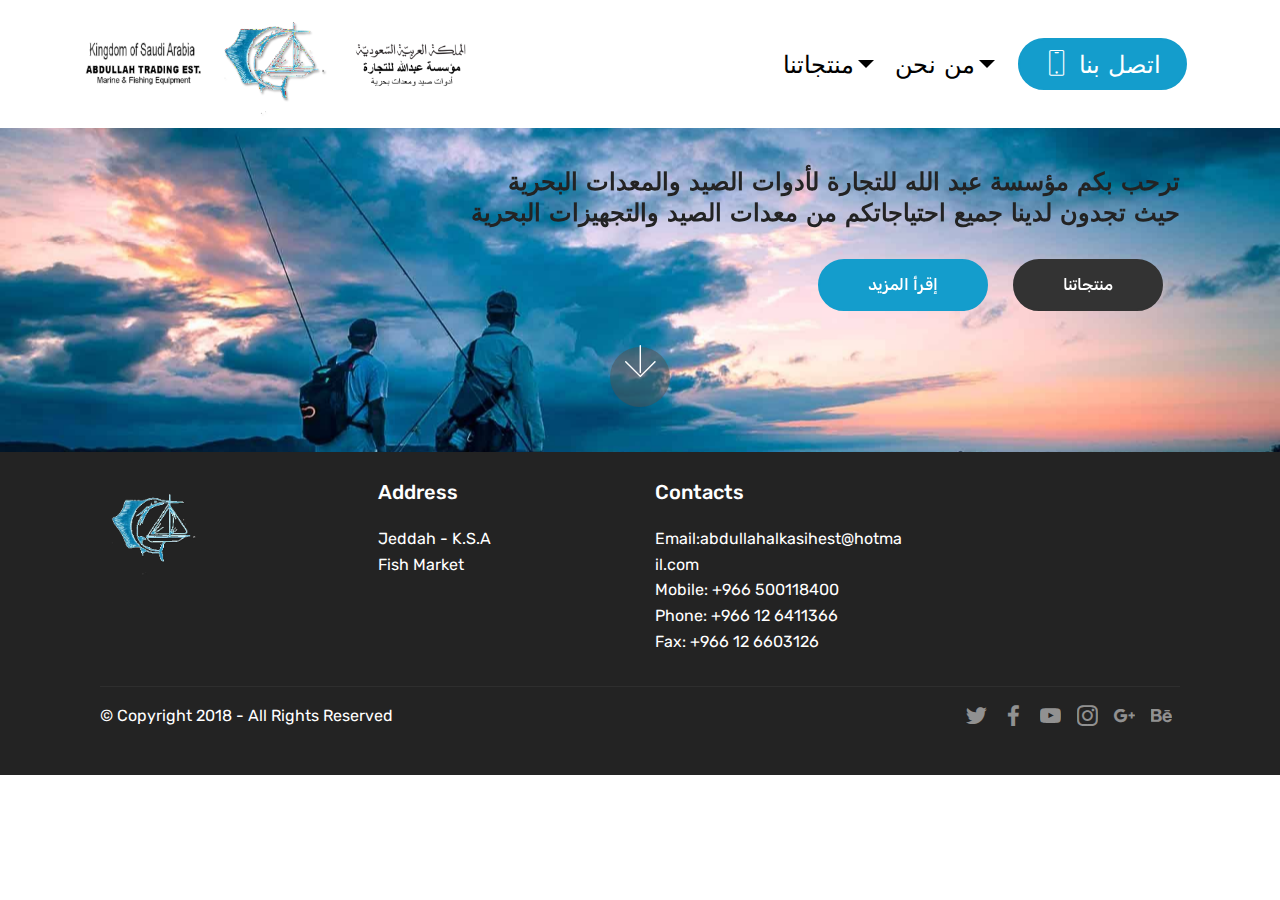
<file: index.html>
<!DOCTYPE html>
<html >
<head>
  <!-- Site made with Mobirise Website Builder v4.5.4, https://mobirise.com -->
  <meta charset="UTF-8">
  <meta http-equiv="X-UA-Compatible" content="IE=edge">
  <meta name="generator" content="Mobirise v4.5.4, mobirise.com">
  <meta name="viewport" content="width=device-width, initial-scale=1, minimum-scale=1">
  <link rel="shortcut icon" href="assets/images/logo3-1117x318.png" type="image/x-icon">
  <meta name="description" content="">
  <title>Home</title>
  <link rel="stylesheet" href="assets/web/assets/mobirise-icons/mobirise-icons.css">
  <link rel="stylesheet" href="assets/tether/tether.min.css">
  <link rel="stylesheet" href="assets/bootstrap/css/bootstrap.min.css">
  <link rel="stylesheet" href="assets/bootstrap/css/bootstrap-grid.min.css">
  <link rel="stylesheet" href="assets/bootstrap/css/bootstrap-reboot.min.css">
  <link rel="stylesheet" href="assets/socicon/css/styles.css">
  <link rel="stylesheet" href="assets/dropdown/css/style.css">
  <link rel="stylesheet" href="assets/animatecss/animate.min.css">
  <link rel="stylesheet" href="assets/theme/css/style.css">
  <link rel="stylesheet" href="assets/mobirise/css/mbr-additional.css" type="text/css">
  
  
  
</head>
<body>
<section class="menu cid-qI4bgHEeFf" once="menu" id="menu2-0">

    

    <nav class="navbar navbar-expand beta-menu navbar-dropdown align-items-center navbar-fixed-top navbar-toggleable-sm">
        <button class="navbar-toggler navbar-toggler-right" type="button" data-toggle="collapse" data-target="#navbarSupportedContent" aria-controls="navbarSupportedContent" aria-expanded="false" aria-label="Toggle navigation">
            <div class="hamburger">
                <span></span>
                <span></span>
                <span></span>
                <span></span>
            </div>
        </button>
        <div class="menu-logo">
            <div class="navbar-brand">
                <span class="navbar-logo">
                    <a href="index.html">
                        <img src="assets/images/logo3-1117x318.png" alt="" title="" style="height: 7rem;">
                    </a>
                </span>
                
            </div>
        </div>
        <div class="collapse navbar-collapse" id="navbarSupportedContent">
            <ul class="navbar-nav nav-dropdown" data-app-modern-menu="true"><li class="nav-item dropdown">
                    <a class="nav-link link text-black dropdown-toggle display-5" href="page2.html" data-toggle="dropdown-submenu" aria-expanded="false">منتجاتنا</a><div class="dropdown-menu"><a class="text-black dropdown-item display-5" href="page4.html">خيوط&nbsp;</a><a class="text-black dropdown-item display-5" href="page7.html" aria-expanded="false">سنانير</a><a class="text-black dropdown-item display-5" href="page5.html" aria-expanded="false">نظارات الغوص</a><a class="text-black dropdown-item display-5" href="page2.html" aria-expanded="false">بكرات</a><a class="text-black dropdown-item display-5" href="page2.html" aria-expanded="false">شبك</a><a class="text-black dropdown-item display-5" href="page2.html" aria-expanded="false">معدات أخرى</a></div>
                </li>
                <li class="nav-item dropdown open">
                    <a class="nav-link link text-black dropdown-toggle display-5" href="page3.html" data-toggle="dropdown-submenu" aria-expanded="true">من نحن</a><div class="dropdown-menu"><a class="text-black dropdown-item display-5" href="page3.html#slider2-r">الصور</a><a class="text-black dropdown-item display-5" href="page3.html#clients-p" aria-expanded="false">الشركات</a></div>
                </li></ul>
            <div class="navbar-buttons mbr-section-btn"><a class="btn btn-sm btn-primary display-5" href="page1.html">
                    <span class="btn-icon mbri-mobile mbr-iconfont mbr-iconfont-btn">
                    </span>
                    اتصل بنا</a></div>
        </div>
    </nav>
</section>

<section class="engine"><a href="https://mobirise.co/h">make your own website</a></section><section class="mbr-section content4 cid-qI7yNkzq46" id="content4-h">

    

    <div class="container">
        <div class="media-container-row">
            <div class="title col-12 col-md-8">
                
                
                
            </div>
        </div>
    </div>
</section>

<section class="header10 cid-qI4f58bxMs mbr-parallax-background" id="header10-3">

    

    

    <div class="container">
        <div class="media-container-column mbr-white col-lg-8 col-md-10 ml-auto">
            
            <h3 class="mbr-section-subtitle align-right mbr-light pb-3 mbr-fonts-style display-5"><strong>ترحب بكم مؤسسة عبد الله للتجارة لأدوات الصيد والمعدات البحرية</strong><br><strong> حيث تجدون لدينا جميع احتياجاتكم من معدات الصيد والتجهيزات البحرية</strong></h3>
            
            <div class="mbr-section-btn align-right"><a class="btn btn-md btn-primary display-4" href="page8.html">إقرأ المزيد</a>
                <a class="btn btn-md btn-black display-4" href="page2.html">منتجاتنا</a></div>
        </div>
    </div>

    <div class="mbr-arrow hidden-sm-down" aria-hidden="true">
        <a href="#next">
            <i class="mbri-down mbr-iconfont"></i>
        </a>
    </div>
</section>

<section class="cid-qI7o4qGFfH" id="footer1-b">

    

    

    <div class="container">
        <div class="media-container-row content text-white">
            <div class="col-12 col-md-3">
                <div class="media-wrap">
                    <a href="https://mobirise.com/">
                        <img src="assets/images/logo-307x260.png" alt="Mobirise" title="">
                    </a>
                </div>
            </div>
            <div class="col-12 col-md-3 mbr-fonts-style display-7">
                <h5 class="pb-3">
                    Address
                </h5>
                <p class="mbr-text">
                    Jeddah - K.S.A
                    <br>Fish Market
                </p>
            </div>
            <div class="col-12 col-md-3 mbr-fonts-style display-7">
                <h5 class="pb-3">
                    Contacts
                </h5>
                <p class="mbr-text">
                    Email:abdullahalkasihest@hotmail.com&nbsp;<br>Mobile:&nbsp;+966 500118400<br>Phone: +966 12 6411366<br>Fax: +966 12 6603126
                </p>
            </div>
            <div class="col-12 col-md-3 mbr-fonts-style display-7">
                <h5 class="pb-3"></h5>
                <p class="mbr-text"><br><br><br></p>
            </div>
        </div>
        <div class="footer-lower">
            <div class="media-container-row">
                <div class="col-sm-12">
                    <hr>
                </div>
            </div>
            <div class="media-container-row mbr-white">
                <div class="col-sm-6 copyright">
                    <p class="mbr-text mbr-fonts-style display-7">
                        © Copyright 2018 - All Rights Reserved
                    </p>
                </div>
                <div class="col-md-6">
                    <div class="social-list align-right">
                        <div class="soc-item">
                            <a href="https://twitter.com/mobirise" target="_blank">
                                <span class="mbr-iconfont mbr-iconfont-social socicon-twitter socicon" style="color: rgb(255, 255, 255);"></span>
                            </a>
                        </div>
                        <div class="soc-item">
                            <a href="https://www.facebook.com/pages/Mobirise/1616226671953247" target="_blank">
                                <span class="socicon-facebook socicon mbr-iconfont mbr-iconfont-social"></span>
                            </a>
                        </div>
                        <div class="soc-item">
                            <a href="https://www.youtube.com/c/mobirise" target="_blank">
                                <span class="socicon-youtube socicon mbr-iconfont mbr-iconfont-social"></span>
                            </a>
                        </div>
                        <div class="soc-item">
                            <a href="https://instagram.com/mobirise" target="_blank">
                                <span class="socicon-instagram socicon mbr-iconfont mbr-iconfont-social"></span>
                            </a>
                        </div>
                        <div class="soc-item">
                            <a href="https://plus.google.com/u/0/+Mobirise" target="_blank">
                                <span class="socicon-googleplus socicon mbr-iconfont mbr-iconfont-social"></span>
                            </a>
                        </div>
                        <div class="soc-item">
                            <a href="https://www.behance.net/Mobirise" target="_blank">
                                <span class="socicon-behance socicon mbr-iconfont mbr-iconfont-social"></span>
                            </a>
                        </div>
                    </div>
                </div>
            </div>
        </div>
    </div>
</section>


  <script src="assets/web/assets/jquery/jquery.min.js"></script>
  <script src="assets/popper/popper.min.js"></script>
  <script src="assets/tether/tether.min.js"></script>
  <script src="assets/bootstrap/js/bootstrap.min.js"></script>
  <script src="assets/smoothscroll/smooth-scroll.js"></script>
  <script src="assets/viewportchecker/jquery.viewportchecker.js"></script>
  <script src="assets/dropdown/js/script.min.js"></script>
  <script src="assets/touchswipe/jquery.touch-swipe.min.js"></script>
  <script src="assets/parallax/jarallax.min.js"></script>
  <script src="assets/theme/js/script.js"></script>
  
  
 <div id="scrollToTop" class="scrollToTop mbr-arrow-up"><a style="text-align: center;"><i></i></a></div>
    <input name="animation" type="hidden">
  </body>
</html>
</file>
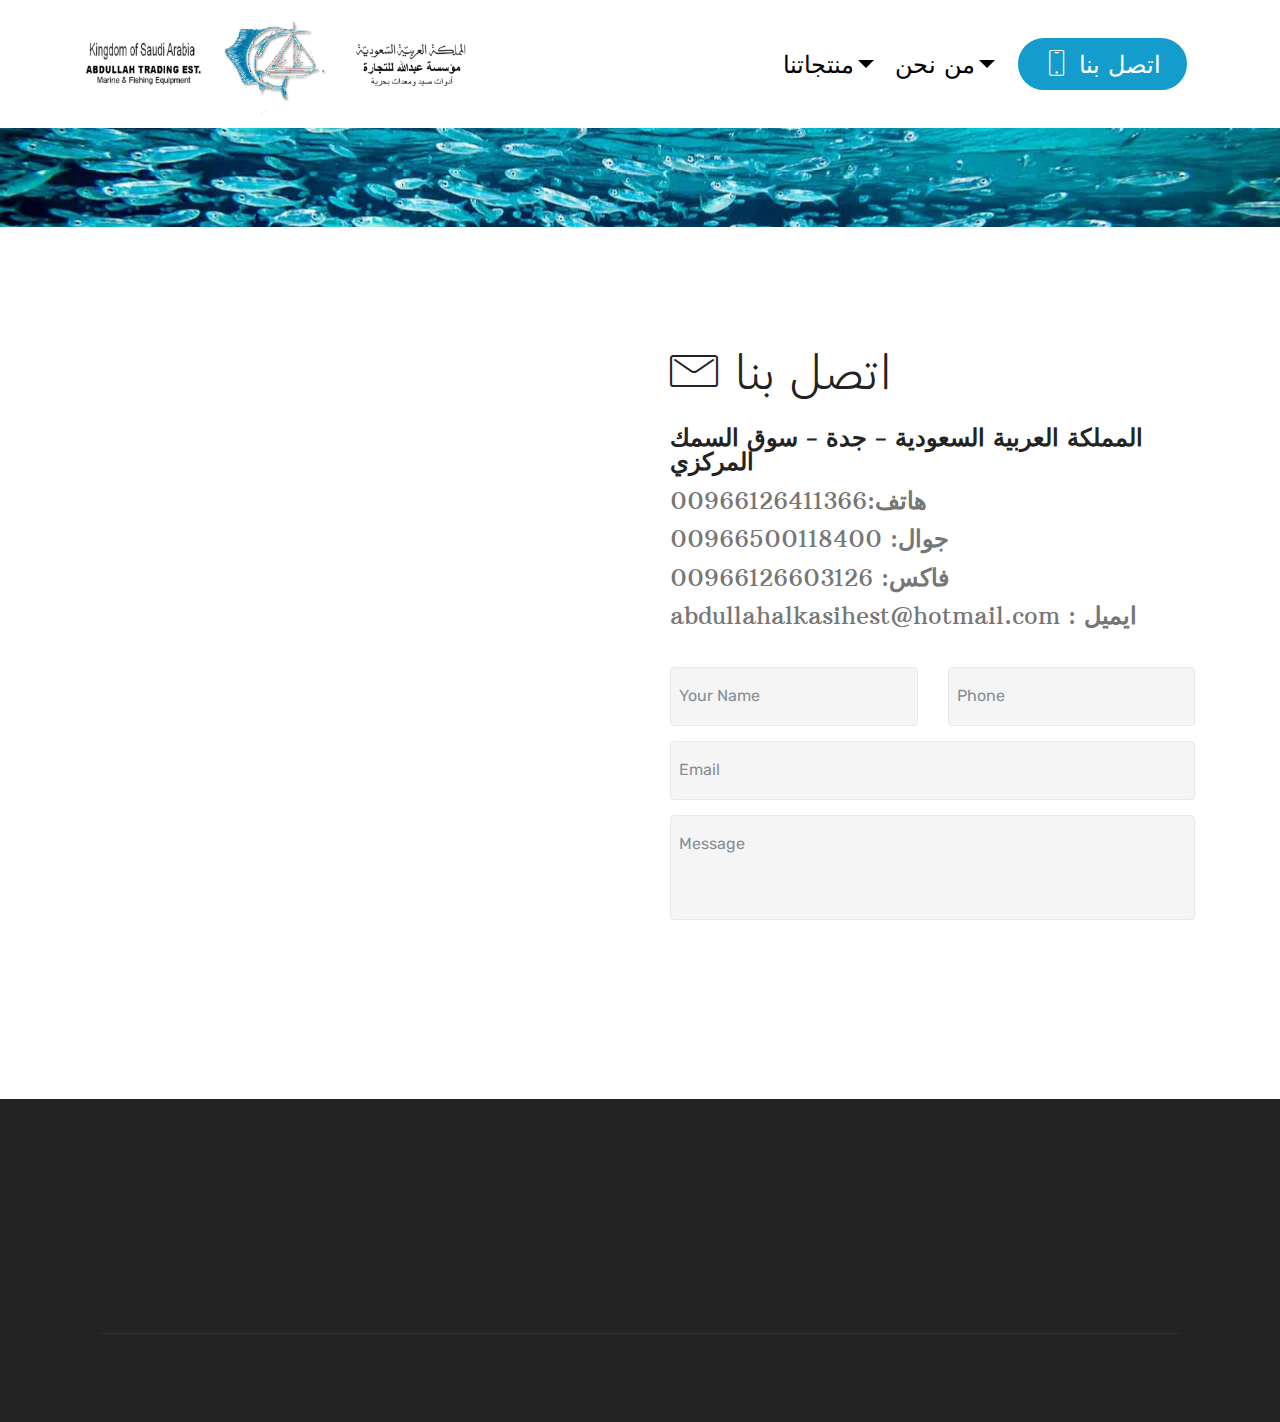
<file: page1.html>
<!DOCTYPE html>
<html >
<head>
  <!-- Site made with Mobirise Website Builder v4.5.4, https://mobirise.com -->
  <meta charset="UTF-8">
  <meta http-equiv="X-UA-Compatible" content="IE=edge">
  <meta name="generator" content="Mobirise v4.5.4, mobirise.com">
  <meta name="viewport" content="width=device-width, initial-scale=1, minimum-scale=1">
  <link rel="shortcut icon" href="assets/images/logo3-1117x318.png" type="image/x-icon">
  <meta name="description" content="Website Builder Description">
  <title>contact</title>
  <link rel="stylesheet" href="assets/web/assets/mobirise-icons/mobirise-icons.css">
  <link rel="stylesheet" href="assets/tether/tether.min.css">
  <link rel="stylesheet" href="assets/bootstrap/css/bootstrap.min.css">
  <link rel="stylesheet" href="assets/bootstrap/css/bootstrap-grid.min.css">
  <link rel="stylesheet" href="assets/bootstrap/css/bootstrap-reboot.min.css">
  <link rel="stylesheet" href="assets/animatecss/animate.min.css">
  <link rel="stylesheet" href="assets/socicon/css/styles.css">
  <link rel="stylesheet" href="assets/dropdown/css/style.css">
  <link rel="stylesheet" href="assets/theme/css/style.css">
  <link rel="stylesheet" href="assets/mobirise/css/mbr-additional.css" type="text/css">
  
  
  
</head>
<body>
<section class="menu cid-qI4bgHEeFf" once="menu" id="menu2-c">

    

    <nav class="navbar navbar-expand beta-menu navbar-dropdown align-items-center navbar-fixed-top navbar-toggleable-sm">
        <button class="navbar-toggler navbar-toggler-right" type="button" data-toggle="collapse" data-target="#navbarSupportedContent" aria-controls="navbarSupportedContent" aria-expanded="false" aria-label="Toggle navigation">
            <div class="hamburger">
                <span></span>
                <span></span>
                <span></span>
                <span></span>
            </div>
        </button>
        <div class="menu-logo">
            <div class="navbar-brand">
                <span class="navbar-logo">
                    <a href="index.html">
                        <img src="assets/images/logo3-1117x318.png" alt="" title="" style="height: 7rem;">
                    </a>
                </span>
                
            </div>
        </div>
        <div class="collapse navbar-collapse" id="navbarSupportedContent">
            <ul class="navbar-nav nav-dropdown" data-app-modern-menu="true"><li class="nav-item dropdown">
                    <a class="nav-link link text-black dropdown-toggle display-5" href="page2.html" data-toggle="dropdown-submenu" aria-expanded="false">منتجاتنا</a><div class="dropdown-menu"><a class="text-black dropdown-item display-5" href="page4.html">خيوط&nbsp;</a><a class="text-black dropdown-item display-5" href="page7.html" aria-expanded="false">سنانير</a><a class="text-black dropdown-item display-5" href="page5.html" aria-expanded="false">نظارات الغوص</a><a class="text-black dropdown-item display-5" href="page2.html" aria-expanded="false">بكرات</a><a class="text-black dropdown-item display-5" href="page2.html" aria-expanded="false">شبك</a><a class="text-black dropdown-item display-5" href="page2.html" aria-expanded="false">معدات أخرى</a></div>
                </li>
                <li class="nav-item dropdown open">
                    <a class="nav-link link text-black dropdown-toggle display-5" href="page3.html" data-toggle="dropdown-submenu" aria-expanded="true">من نحن</a><div class="dropdown-menu"><a class="text-black dropdown-item display-5" href="page3.html#slider2-r">الصور</a><a class="text-black dropdown-item display-5" href="page3.html#clients-p" aria-expanded="false">الشركات</a></div>
                </li></ul>
            <div class="navbar-buttons mbr-section-btn"><a class="btn btn-sm btn-primary display-5" href="page1.html">
                    <span class="btn-icon mbri-mobile mbr-iconfont mbr-iconfont-btn">
                    </span>
                    اتصل بنا</a></div>
        </div>
    </nav>
</section>

<section class="engine"><a href="https://mobirise.co/n">bootstrap modal</a></section><section class="mbr-section content4 cid-qI7v3vf0RW" id="content4-f">

    

    <div class="container">
        <div class="media-container-row">
            <div class="title col-12 col-md-8">
                
                
                
            </div>
        </div>
    </div>
</section>

<section class="mbr-section content5 cid-qI9SITCFSB mbr-parallax-background" id="content5-v">

    

    

    <div class="container">
        <div class="media-container-row">
            <div class="title col-12 col-md-8">
                
                
                
                
            </div>
        </div>
    </div>
</section>

<section class="mbr-section form4 cid-qI7uQzMY6S" id="form4-e">

    

    
    <div class="container">
        <div class="row">
            <div class="col-md-6">
                <div class="google-map"><iframe frameborder="0" style="border:0" src="https://www.google.com/maps/embed/v1/place?key=AIzaSyA0Dx_boXQiwvdz8sJHoYeZNVTdoWONYkU&amp;q=place_id:ChIJ29Rm-mzPwxURrMc3pqOab-M" allowfullscreen=""></iframe></div>
            </div>
            <div class="col-md-6">
                
                <div>
                    <div class="icon-block pb-3">
                        <span class="icon-block__icon">
                            <span class="mbri-letter mbr-iconfont"></span>
                        </span>
                        <h4 class="icon-block__title align-left mbr-fonts-style display-2">
                            اتصل بنا</h4>
                    </div>
                    <div class="icon-contacts pb-3">
                        <h5 class="align-left mbr-fonts-style display-5"><strong>
                            المملكة العربية السعودية - جدة - سوق السمك المركزي</strong></h5>
                        <p class="mbr-text align-left mbr-fonts-style display-5"><strong>
                            هاتف</strong>:00966126411366<br><strong>جوال</strong>: 00966500118400<br><strong>فاكس</strong>: 00966126603126&nbsp;<br>abdullahalkasihest@hotmail.com : <strong>ايميل</strong><br></p>
                    </div>
                </div>
                <div data-form-type="formoid">
                    <div data-form-alert="" hidden="">
                        Thanks for filling out the form!
                    </div>
                    <form class="block mbr-form" action="https://mobirise.com/" method="post" data-form-title="Mobirise Form"><input type="hidden" data-form-email="true" value="zSkDU7+oj65Arx8SNEzeLdFMJhN1PwoEeocqQq9HCMNJpsu5kCVRoTi3gL5UhU8a1de0cDowEfLGdq2aP6KQWW0A0eTdWhoCZXeCRcmqSBtoZa3Wys4yWUaYM3G+1g27">
                        <div class="row">
                            <div class="col-md-6 multi-horizontal" data-for="name">
                                <input type="text" class="form-control input" name="name" data-form-field="Name" placeholder="Your Name" required="" id="name-form4-e">
                            </div>
                            <div class="col-md-6 multi-horizontal" data-for="phone">
                                <input type="text" class="form-control input" name="phone" data-form-field="Phone" placeholder="Phone" required="" id="phone-form4-e">
                            </div>
                            <div class="col-md-12" data-for="email">
                                <input type="text" class="form-control input" name="email" data-form-field="Email" placeholder="Email" required="" id="email-form4-e">
                            </div>
                            <div class="col-md-12" data-for="message">
                                <textarea class="form-control input" name="message" rows="3" data-form-field="Message" placeholder="Message" style="resize:none" id="message-form4-e"></textarea>
                            </div>
                            <div class="input-group-btn col-md-12" style="margin-top: 10px;"><button href="" type="submit" class="btn btn-primary btn-form display-4">أرسل رسالة</button></div>
                        </div>
                    </form>
                </div>
            </div>
        </div>
    </div>
</section>

<section class="cid-qIaANb3Pny" id="footer1-21">

    

    

    <div class="container">
        <div class="media-container-row content text-white">
            <div class="col-12 col-md-3">
                <div class="media-wrap">
                    <a href="https://mobirise.com/">
                        <img src="assets/images/logo-307x260.png" alt="Mobirise" title="">
                    </a>
                </div>
            </div>
            <div class="col-12 col-md-3 mbr-fonts-style display-7">
                <h5 class="pb-3">
                    Address
                </h5>
                <p class="mbr-text">
                    Jeddah - K.S.A
                    <br>Fish Market
                </p>
            </div>
            <div class="col-12 col-md-3 mbr-fonts-style display-7">
                <h5 class="pb-3">
                    Contacts
                </h5>
                <p class="mbr-text">
                    Email:abdullahalkasihest@hotmail.com&nbsp;<br>Mobile:&nbsp;+966 500118400<br>Phone: +966 12 6411366<br>Fax: +966 12 6603126
                </p>
            </div>
            <div class="col-12 col-md-3 mbr-fonts-style display-7">
                <h5 class="pb-3"></h5>
                <p class="mbr-text"><br><br><br></p>
            </div>
        </div>
        <div class="footer-lower">
            <div class="media-container-row">
                <div class="col-sm-12">
                    <hr>
                </div>
            </div>
            <div class="media-container-row mbr-white">
                <div class="col-sm-6 copyright">
                    <p class="mbr-text mbr-fonts-style display-7">
                        © Copyright 2018 - All Rights Reserved
                    </p>
                </div>
                <div class="col-md-6">
                    <div class="social-list align-right">
                        <div class="soc-item">
                            <a href="https://twitter.com/mobirise" target="_blank">
                                <span class="mbr-iconfont mbr-iconfont-social socicon-twitter socicon" style="color: rgb(255, 255, 255);"></span>
                            </a>
                        </div>
                        <div class="soc-item">
                            <a href="https://www.facebook.com/pages/Mobirise/1616226671953247" target="_blank">
                                <span class="socicon-facebook socicon mbr-iconfont mbr-iconfont-social"></span>
                            </a>
                        </div>
                        <div class="soc-item">
                            <a href="https://www.youtube.com/c/mobirise" target="_blank">
                                <span class="socicon-youtube socicon mbr-iconfont mbr-iconfont-social"></span>
                            </a>
                        </div>
                        <div class="soc-item">
                            <a href="https://instagram.com/mobirise" target="_blank">
                                <span class="socicon-instagram socicon mbr-iconfont mbr-iconfont-social"></span>
                            </a>
                        </div>
                        <div class="soc-item">
                            <a href="https://plus.google.com/u/0/+Mobirise" target="_blank">
                                <span class="socicon-googleplus socicon mbr-iconfont mbr-iconfont-social"></span>
                            </a>
                        </div>
                        <div class="soc-item">
                            <a href="https://www.behance.net/Mobirise" target="_blank">
                                <span class="socicon-behance socicon mbr-iconfont mbr-iconfont-social"></span>
                            </a>
                        </div>
                    </div>
                </div>
            </div>
        </div>
    </div>
</section>


  <script src="assets/web/assets/jquery/jquery.min.js"></script>
  <script src="assets/popper/popper.min.js"></script>
  <script src="assets/tether/tether.min.js"></script>
  <script src="assets/bootstrap/js/bootstrap.min.js"></script>
  <script src="assets/smoothscroll/smooth-scroll.js"></script>
  <script src="assets/parallax/jarallax.min.js"></script>
  <script src="assets/dropdown/js/script.min.js"></script>
  <script src="assets/touchswipe/jquery.touch-swipe.min.js"></script>
  <script src="assets/viewportchecker/jquery.viewportchecker.js"></script>
  <script src="assets/theme/js/script.js"></script>
  <script src="assets/formoid/formoid.min.js"></script>
  
  
 <div id="scrollToTop" class="scrollToTop mbr-arrow-up"><a style="text-align: center;"><i></i></a></div>
    <input name="animation" type="hidden">
  </body>
</html>
</file>
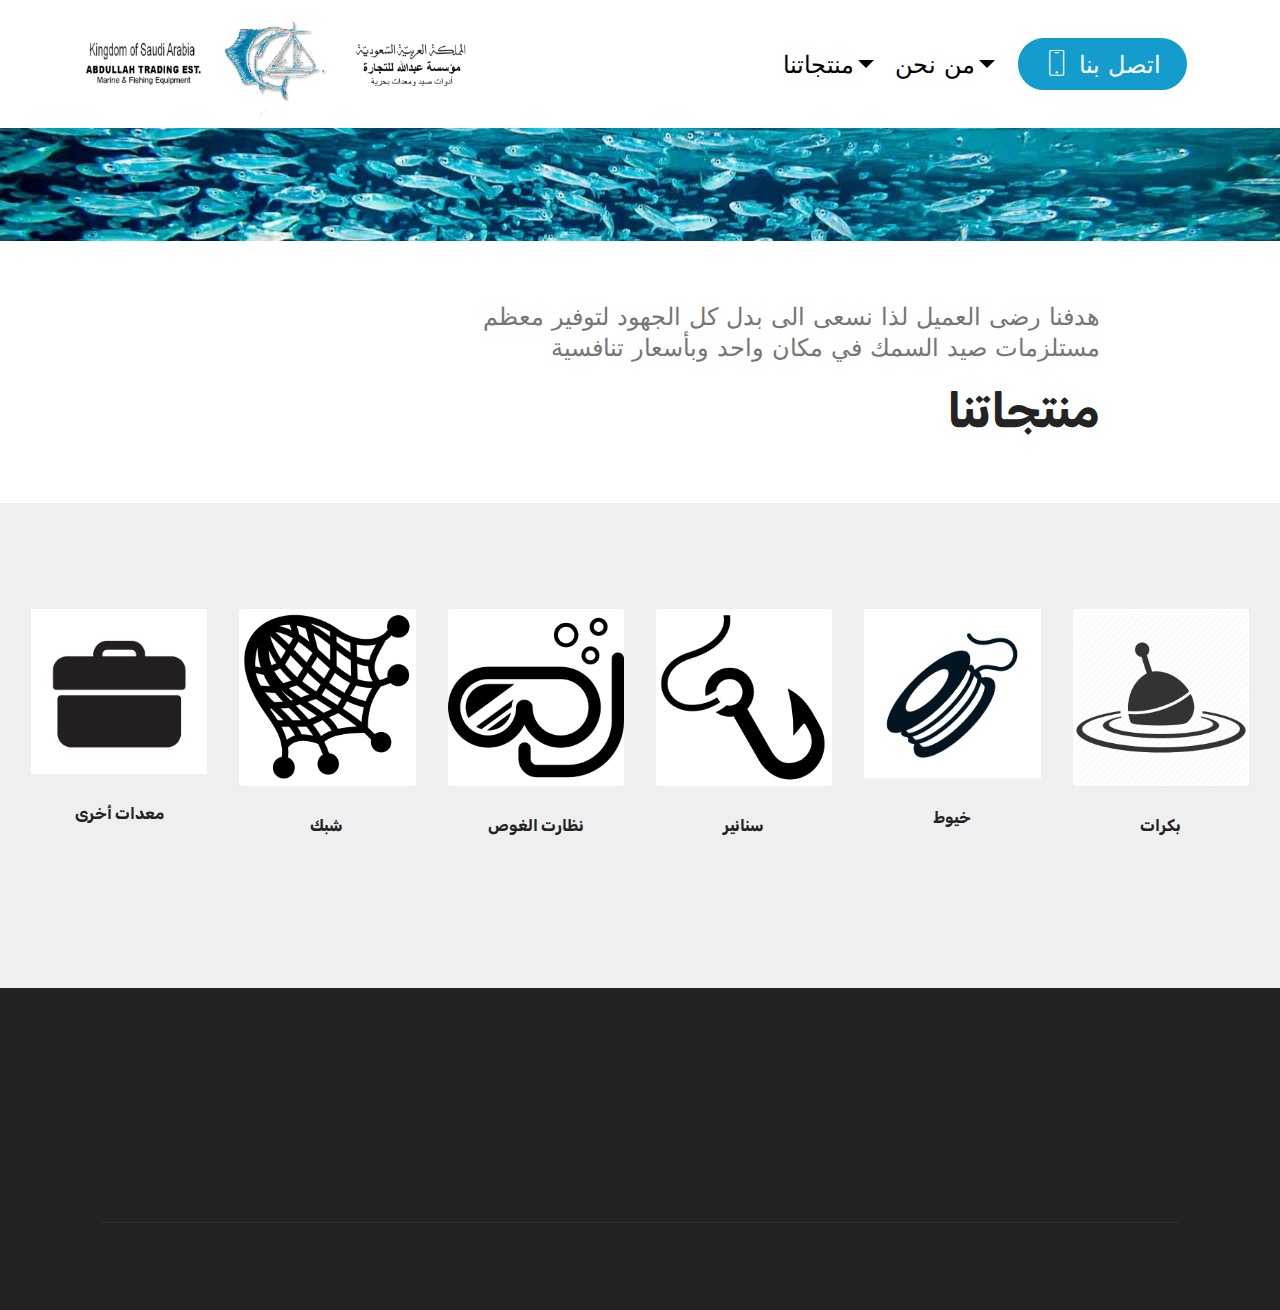
<file: page2.html>
<!DOCTYPE html>
<html >
<head>
  <!-- Site made with Mobirise Website Builder v4.5.4, https://mobirise.com -->
  <meta charset="UTF-8">
  <meta http-equiv="X-UA-Compatible" content="IE=edge">
  <meta name="generator" content="Mobirise v4.5.4, mobirise.com">
  <meta name="viewport" content="width=device-width, initial-scale=1, minimum-scale=1">
  <link rel="shortcut icon" href="assets/images/logo3-1117x318.png" type="image/x-icon">
  <meta name="description" content="Website Builder Description">
  <title>products</title>
  <link rel="stylesheet" href="assets/web/assets/mobirise-icons/mobirise-icons.css">
  <link rel="stylesheet" href="assets/tether/tether.min.css">
  <link rel="stylesheet" href="assets/bootstrap/css/bootstrap.min.css">
  <link rel="stylesheet" href="assets/bootstrap/css/bootstrap-grid.min.css">
  <link rel="stylesheet" href="assets/bootstrap/css/bootstrap-reboot.min.css">
  <link rel="stylesheet" href="assets/socicon/css/styles.css">
  <link rel="stylesheet" href="assets/animatecss/animate.min.css">
  <link rel="stylesheet" href="assets/dropdown/css/style.css">
  <link rel="stylesheet" href="assets/theme/css/style.css">
  <link rel="stylesheet" href="assets/mobirise/css/mbr-additional.css" type="text/css">
  
  
  
</head>
<body>
<section class="menu cid-qI4bgHEeFf" once="menu" id="menu2-i">

    

    <nav class="navbar navbar-expand beta-menu navbar-dropdown align-items-center navbar-fixed-top navbar-toggleable-sm">
        <button class="navbar-toggler navbar-toggler-right" type="button" data-toggle="collapse" data-target="#navbarSupportedContent" aria-controls="navbarSupportedContent" aria-expanded="false" aria-label="Toggle navigation">
            <div class="hamburger">
                <span></span>
                <span></span>
                <span></span>
                <span></span>
            </div>
        </button>
        <div class="menu-logo">
            <div class="navbar-brand">
                <span class="navbar-logo">
                    <a href="index.html">
                        <img src="assets/images/logo3-1117x318.png" alt="" title="" style="height: 7rem;">
                    </a>
                </span>
                
            </div>
        </div>
        <div class="collapse navbar-collapse" id="navbarSupportedContent">
            <ul class="navbar-nav nav-dropdown" data-app-modern-menu="true"><li class="nav-item dropdown">
                    <a class="nav-link link text-black dropdown-toggle display-5" href="page2.html" data-toggle="dropdown-submenu" aria-expanded="false">منتجاتنا</a><div class="dropdown-menu"><a class="text-black dropdown-item display-5" href="page4.html">خيوط&nbsp;</a><a class="text-black dropdown-item display-5" href="page7.html" aria-expanded="false">سنانير</a><a class="text-black dropdown-item display-5" href="page5.html" aria-expanded="false">نظارات الغوص</a><a class="text-black dropdown-item display-5" href="page2.html" aria-expanded="false">بكرات</a><a class="text-black dropdown-item display-5" href="page2.html" aria-expanded="false">شبك</a><a class="text-black dropdown-item display-5" href="page2.html" aria-expanded="false">معدات أخرى</a></div>
                </li>
                <li class="nav-item dropdown open">
                    <a class="nav-link link text-black dropdown-toggle display-5" href="page3.html" data-toggle="dropdown-submenu" aria-expanded="true">من نحن</a><div class="dropdown-menu"><a class="text-black dropdown-item display-5" href="page3.html#slider2-r">الصور</a><a class="text-black dropdown-item display-5" href="page3.html#clients-p" aria-expanded="false">الشركات</a></div>
                </li></ul>
            <div class="navbar-buttons mbr-section-btn"><a class="btn btn-sm btn-primary display-5" href="page1.html">
                    <span class="btn-icon mbri-mobile mbr-iconfont mbr-iconfont-btn">
                    </span>
                    اتصل بنا</a></div>
        </div>
    </nav>
</section>

<section class="engine"><a href="https://mobirise.co/o">bootstrap buttons</a></section><section class="mbr-section content5 cid-qI9RXGpKIG mbr-parallax-background" id="content5-u">

    

    

    <div class="container">
        <div class="media-container-row">
            <div class="title col-12 col-md-8">
                
                
                
                
            </div>
        </div>
    </div>
</section>

<section class="mbr-section info1 cid-qIa4M3tyR3" id="info1-11">

    

    
    <div class="container">
        <div class="row justify-content-center content-row">
            <div class="media-container-column title col-12 col-lg-7 col-md-6">
                <h3 class="mbr-section-subtitle align-left mbr-light pb-3 mbr-fonts-style display-5">هدفنا رضى العميل لذا نسعى الى بدل كل الجهود لتوفير معظم مستلزمات صيد السمك في مكان واحد وبأسعار تنافسية</h3>
                <h2 class="align-left mbr-bold mbr-fonts-style display-2">
                    منتجاتنا</h2>
            </div>
            <div class="media-container-column col-12 col-lg-3 col-md-4">
                
            </div>
        </div>
    </div>
</section>

<section class="features17 cid-qIa1tzaXOC" id="features17-10">
    
    

    
    <div class="container-fluid">
        <div class="media-container-row">
            <div class="card p-3 col-12 col-md-6 col-lg-2">
                <div class="card-wrapper">
                    <div class="card-img">
                        <img src="assets/images/ct-howto-2016-tab-icon-equipment-to-go-bass-fishing-boxes-457x426.png" alt="Mobirise" title="">
                    </div>
                    <div class="card-box">
                        <h4 class="card-title pb-3 mbr-fonts-style display-7"><strong>
                            معدات أخرى</strong></h4>
                        
                    </div>
                </div>
            </div>

            <div class="card p-3 col-12 col-md-6 col-lg-2">
                <div class="card-wrapper">
                    <div class="card-img">
                        <img src="assets/images/fishing-net-39165-512x512.png" alt="Mobirise" title="">
                    </div>
                    <div class="card-box">
                        <h4 class="card-title pb-3 mbr-fonts-style display-7"><strong>شبك&nbsp;</strong></h4>
                        
                    </div>
                </div>
            </div>

            <div class="card p-3 col-12 col-md-6 col-lg-2">
                <div class="card-wrapper">
                    <div class="card-img">
                        <a href="page5.html"><img src="assets/images/67943-512x512.png" alt="" title=""></a>
                    </div>
                    <div class="card-box">
                        <h4 class="card-title pb-3 mbr-fonts-style display-7"><strong>
                            نظارت الغوص</strong></h4>
                        
                    </div>
                </div>
            </div>

            <div class="card p-3 col-12 col-md-6 col-lg-2">
                <div class="card-wrapper">
                    <div class="card-img">
                        <a href="page7.html"><img src="assets/images/hook-icon-10-512x512.png" alt="" title=""></a>
                    </div>
                    <div class="card-box">
                        <h4 class="card-title pb-3 mbr-fonts-style display-7"><strong>
                            سنانير&nbsp;</strong></h4>
                        
                    </div>
                </div>
            </div>
            <div class="card p-3 col-12 col-md-6 col-lg-2">
                <div class="card-wrapper">
                    <div class="card-img">
                        <a href="page4.html"><img src="assets/images/ct-howto-2016-tab-icon-equipment-to-go-bass-fishing-fishing-line-457x438.png" alt="Mobirise" title=""></a>
                    </div>
                    <div class="card-box">
                        <h4 class="card-title pb-3 mbr-fonts-style display-7"><strong>
                            خيوط</strong></h4>
                        
                    </div>
                </div>
            </div>
            <div class="card p-3 col-12 col-md-6 col-lg-2">
                <div class="card-wrapper">
                    <div class="card-img">
                        <img src="assets/images/float-512-512x512.png" alt="Mobirise" title="">
                    </div>
                    <div class="card-box">
                        <h4 class="card-title pb-3 mbr-fonts-style display-7"><strong>
                            بكرات</strong></h4>
                        
                    </div>
                </div>
            </div>
        </div>
    </div>
</section>

<section class="cid-qIaAJT4w0I" id="footer1-20">

    

    

    <div class="container">
        <div class="media-container-row content text-white">
            <div class="col-12 col-md-3">
                <div class="media-wrap">
                    <a href="https://mobirise.com/">
                        <img src="assets/images/logo-307x260.png" alt="Mobirise" title="">
                    </a>
                </div>
            </div>
            <div class="col-12 col-md-3 mbr-fonts-style display-7">
                <h5 class="pb-3">
                    Address
                </h5>
                <p class="mbr-text">
                    Jeddah - K.S.A
                    <br>Fish Market
                </p>
            </div>
            <div class="col-12 col-md-3 mbr-fonts-style display-7">
                <h5 class="pb-3">
                    Contacts
                </h5>
                <p class="mbr-text">
                    Email:abdullahalkasihest@hotmail.com&nbsp;<br>Mobile:&nbsp;+966 500118400<br>Phone: +966 12 6411366<br>Fax: +966 12 6603126
                </p>
            </div>
            <div class="col-12 col-md-3 mbr-fonts-style display-7">
                <h5 class="pb-3"></h5>
                <p class="mbr-text"><br><br><br></p>
            </div>
        </div>
        <div class="footer-lower">
            <div class="media-container-row">
                <div class="col-sm-12">
                    <hr>
                </div>
            </div>
            <div class="media-container-row mbr-white">
                <div class="col-sm-6 copyright">
                    <p class="mbr-text mbr-fonts-style display-7">
                        © Copyright 2018 - All Rights Reserved
                    </p>
                </div>
                <div class="col-md-6">
                    <div class="social-list align-right">
                        <div class="soc-item">
                            <a href="https://twitter.com/mobirise" target="_blank">
                                <span class="mbr-iconfont mbr-iconfont-social socicon-twitter socicon" style="color: rgb(255, 255, 255);"></span>
                            </a>
                        </div>
                        <div class="soc-item">
                            <a href="https://www.facebook.com/pages/Mobirise/1616226671953247" target="_blank">
                                <span class="socicon-facebook socicon mbr-iconfont mbr-iconfont-social"></span>
                            </a>
                        </div>
                        <div class="soc-item">
                            <a href="https://www.youtube.com/c/mobirise" target="_blank">
                                <span class="socicon-youtube socicon mbr-iconfont mbr-iconfont-social"></span>
                            </a>
                        </div>
                        <div class="soc-item">
                            <a href="https://instagram.com/mobirise" target="_blank">
                                <span class="socicon-instagram socicon mbr-iconfont mbr-iconfont-social"></span>
                            </a>
                        </div>
                        <div class="soc-item">
                            <a href="https://plus.google.com/u/0/+Mobirise" target="_blank">
                                <span class="socicon-googleplus socicon mbr-iconfont mbr-iconfont-social"></span>
                            </a>
                        </div>
                        <div class="soc-item">
                            <a href="https://www.behance.net/Mobirise" target="_blank">
                                <span class="socicon-behance socicon mbr-iconfont mbr-iconfont-social"></span>
                            </a>
                        </div>
                    </div>
                </div>
            </div>
        </div>
    </div>
</section>


  <script src="assets/web/assets/jquery/jquery.min.js"></script>
  <script src="assets/popper/popper.min.js"></script>
  <script src="assets/tether/tether.min.js"></script>
  <script src="assets/bootstrap/js/bootstrap.min.js"></script>
  <script src="assets/smoothscroll/smooth-scroll.js"></script>
  <script src="assets/viewportchecker/jquery.viewportchecker.js"></script>
  <script src="assets/dropdown/js/script.min.js"></script>
  <script src="assets/touchswipe/jquery.touch-swipe.min.js"></script>
  <script src="assets/parallax/jarallax.min.js"></script>
  <script src="assets/theme/js/script.js"></script>
  
  
 <div id="scrollToTop" class="scrollToTop mbr-arrow-up"><a style="text-align: center;"><i></i></a></div>
    <input name="animation" type="hidden">
  </body>
</html>
</file>
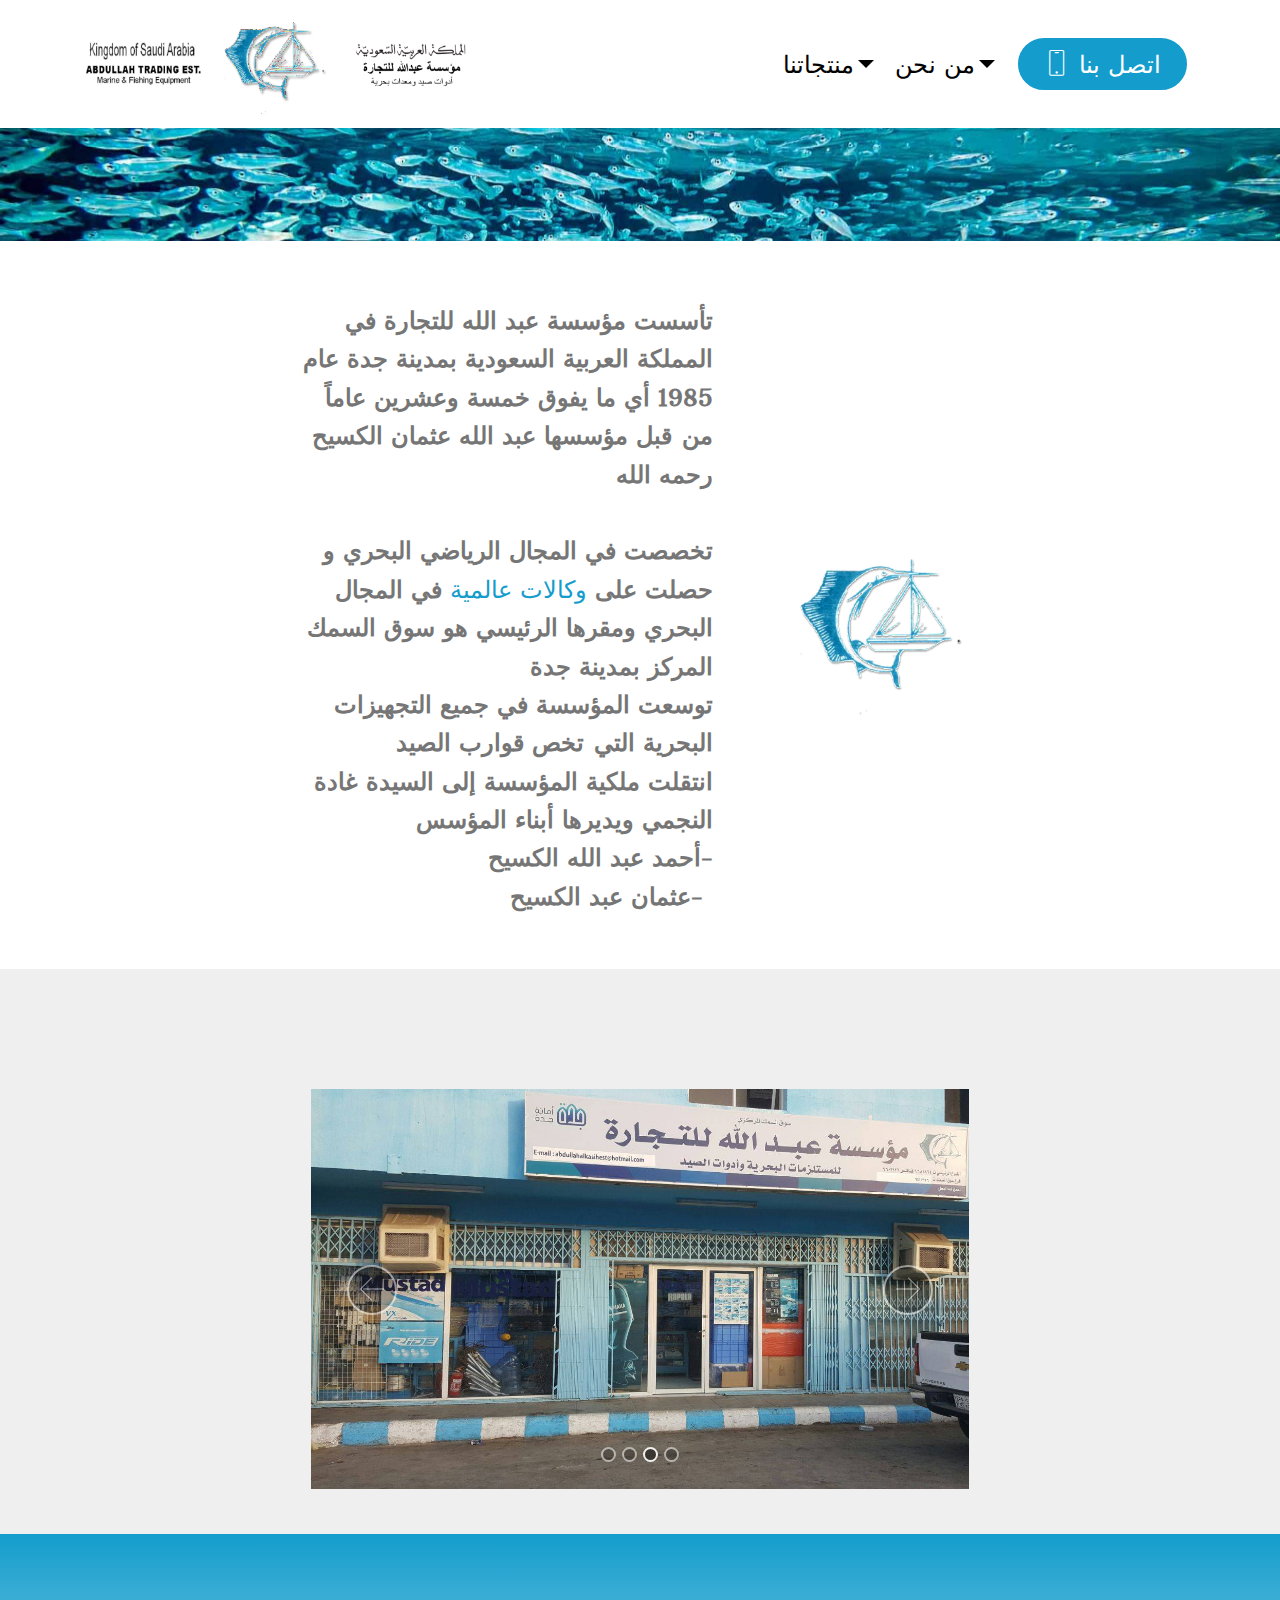
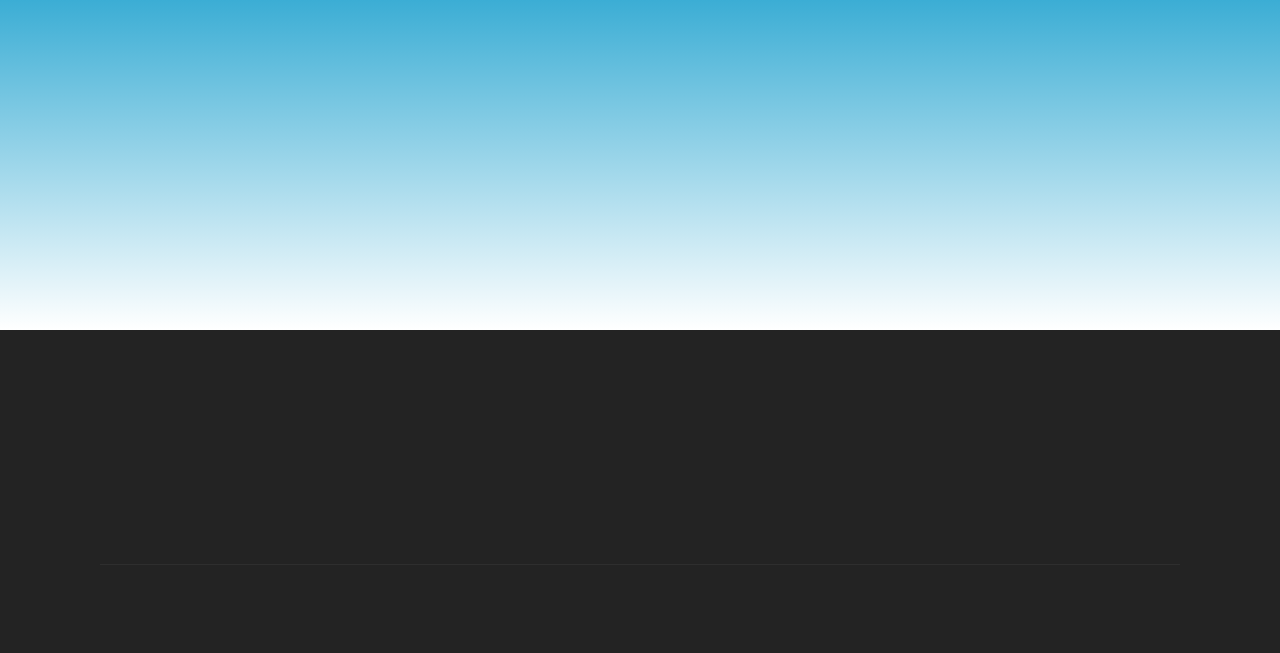
<file: page3.html>
<!DOCTYPE html>
<html >
<head>
  <!-- Site made with Mobirise Website Builder v4.5.4, https://mobirise.com -->
  <meta charset="UTF-8">
  <meta http-equiv="X-UA-Compatible" content="IE=edge">
  <meta name="generator" content="Mobirise v4.5.4, mobirise.com">
  <meta name="viewport" content="width=device-width, initial-scale=1, minimum-scale=1">
  <link rel="shortcut icon" href="assets/images/logo3-1117x318.png" type="image/x-icon">
  <meta name="description" content="Web Page Maker Description">
  <title>about us</title>
  <link rel="stylesheet" href="assets/web/assets/mobirise-icons/mobirise-icons.css">
  <link rel="stylesheet" href="assets/tether/tether.min.css">
  <link rel="stylesheet" href="assets/bootstrap/css/bootstrap.min.css">
  <link rel="stylesheet" href="assets/bootstrap/css/bootstrap-grid.min.css">
  <link rel="stylesheet" href="assets/bootstrap/css/bootstrap-reboot.min.css">
  <link rel="stylesheet" href="assets/animatecss/animate.min.css">
  <link rel="stylesheet" href="assets/socicon/css/styles.css">
  <link rel="stylesheet" href="assets/dropdown/css/style.css">
  <link rel="stylesheet" href="assets/theme/css/style.css">
  <link rel="stylesheet" href="assets/mobirise/css/mbr-additional.css" type="text/css">
  
  
  
</head>
<body>
<section class="menu cid-qI4bgHEeFf" once="menu" id="menu2-l">

    

    <nav class="navbar navbar-expand beta-menu navbar-dropdown align-items-center navbar-fixed-top navbar-toggleable-sm">
        <button class="navbar-toggler navbar-toggler-right" type="button" data-toggle="collapse" data-target="#navbarSupportedContent" aria-controls="navbarSupportedContent" aria-expanded="false" aria-label="Toggle navigation">
            <div class="hamburger">
                <span></span>
                <span></span>
                <span></span>
                <span></span>
            </div>
        </button>
        <div class="menu-logo">
            <div class="navbar-brand">
                <span class="navbar-logo">
                    <a href="index.html">
                        <img src="assets/images/logo3-1117x318.png" alt="" title="" style="height: 7rem;">
                    </a>
                </span>
                
            </div>
        </div>
        <div class="collapse navbar-collapse" id="navbarSupportedContent">
            <ul class="navbar-nav nav-dropdown" data-app-modern-menu="true"><li class="nav-item dropdown">
                    <a class="nav-link link text-black dropdown-toggle display-5" href="page2.html" data-toggle="dropdown-submenu" aria-expanded="false">منتجاتنا</a><div class="dropdown-menu"><a class="text-black dropdown-item display-5" href="page4.html">خيوط&nbsp;</a><a class="text-black dropdown-item display-5" href="page7.html" aria-expanded="false">سنانير</a><a class="text-black dropdown-item display-5" href="page5.html" aria-expanded="false">نظارات الغوص</a><a class="text-black dropdown-item display-5" href="page2.html" aria-expanded="false">بكرات</a><a class="text-black dropdown-item display-5" href="page2.html" aria-expanded="false">شبك</a><a class="text-black dropdown-item display-5" href="page2.html" aria-expanded="false">معدات أخرى</a></div>
                </li>
                <li class="nav-item dropdown open">
                    <a class="nav-link link text-black dropdown-toggle display-5" href="page3.html" data-toggle="dropdown-submenu" aria-expanded="true">من نحن</a><div class="dropdown-menu"><a class="text-black dropdown-item display-5" href="page3.html#slider2-r">الصور</a><a class="text-black dropdown-item display-5" href="page3.html#clients-p" aria-expanded="false">الشركات</a></div>
                </li></ul>
            <div class="navbar-buttons mbr-section-btn"><a class="btn btn-sm btn-primary display-5" href="page1.html">
                    <span class="btn-icon mbri-mobile mbr-iconfont mbr-iconfont-btn">
                    </span>
                    اتصل بنا</a></div>
        </div>
    </nav>
</section>

<section class="engine"><a href="https://mobirise.co/o">bootstrap button</a></section><section class="mbr-section content5 cid-qI9QmmJXfe mbr-parallax-background" id="content5-t">

    

    

    <div class="container">
        <div class="media-container-row">
            <div class="title col-12 col-md-8">
                
                
                
                
            </div>
        </div>
    </div>
</section>

<section class="mbr-section content7 cid-qI9PL20QPQ" id="content7-s">
          
    

    <div class="container">
        <div class="media-container-row">
            <div class="col-12 col-md-8">
                <div class="media-container-row">
                    <div class="media-content">
                        <div class="mbr-section-text">
                            <p class="mbr-text align-right mb-0 mbr-fonts-style display-5"><strong>تأسست مؤسسة عبد الله للتجارة في المملكة العربية السعودية بمدينة جدة عام 1985 أي ما يفوق خمسة وعشرين عاماً من&nbsp;</strong><strong>قبل مؤسسها عبد الله عثمان </strong><strong>الكسيح رحمه الله</strong><strong><br></strong><br><strong>تخصصت في المجال الرياضي البحري و حصلت على <a href="page3.html#clients-p">وكالات عالمية</a> في المجال البحري </strong><strong>ومقرها الرئيسي هو سوق السمك المركز بمدينة جدة</strong><br><strong>توسعت المؤسسة في جميع التجهيزات البحرية التي&nbsp;</strong><strong>تخص قوارب الصيد</strong><br><strong>انتقلت ملكية المؤسسة إلى السيدة غادة النجمي ويديرها أبناء المؤسس</strong><br><strong>أحمد عبد الله الكسيح-</strong><br><strong>عثمان عبد الكسيح-&nbsp;<br></strong><strong><br></strong></p>
                        </div>
                    </div>
                    <div class="mbr-figure" style="width: 60%;">
                     <img src="assets/images/logo-307x260.png" alt="Mobirise" title="">  
                    </div>
                </div>
            </div>
        </div>
    </div>
</section>

<section class="carousel slide cid-qI9Otd9uAq" data-interval="false" id="slider2-r">

    
    <div class="container content-slider">
        <div class="content-slider-wrap">
            <div><div class="mbr-slider slide carousel" data-pause="true" data-keyboard="false" data-ride="false" data-interval="false"><ol class="carousel-indicators"><li data-app-prevent-settings="" data-target="#slider2-r" data-slide-to="0"></li><li data-app-prevent-settings="" data-target="#slider2-r" data-slide-to="1"></li><li data-app-prevent-settings="" data-target="#slider2-r" class=" active" data-slide-to="2"></li><li data-app-prevent-settings="" data-target="#slider2-r" data-slide-to="3"></li></ol><div class="carousel-inner" role="listbox"><div class="carousel-item slider-fullscreen-image" data-bg-video-slide="false" style="background-image: url(assets/images/993515ee-0f0a-463b-bdb7-d5f9b44f1d27-1280x707.jpg);"><div class="container container-slide"><div class="image_wrapper"><img src="assets/images/993515ee-0f0a-463b-bdb7-d5f9b44f1d27-1280x707.jpg"><div class="carousel-caption justify-content-center"><div class="col-10 align-center"></div></div></div></div></div><div class="carousel-item slider-fullscreen-image" data-bg-video-slide="false" style="background-image: url(assets/images/69aaa6e8-1e66-46c4-8ae2-e1181d690df3-1280x720.jpg);"><div class="container container-slide"><div class="image_wrapper"><img src="assets/images/69aaa6e8-1e66-46c4-8ae2-e1181d690df3-1280x720.jpg"><div class="carousel-caption justify-content-center"><div class="col-10 align-center"></div></div></div></div></div><div class="carousel-item slider-fullscreen-image active" data-bg-video-slide="false" style="background-image: url(assets/images/90ca236d-60d0-48fc-8029-d274d72794f4-1280x779.jpg);"><div class="container container-slide"><div class="image_wrapper"><img src="assets/images/90ca236d-60d0-48fc-8029-d274d72794f4-1280x779.jpg"><div class="carousel-caption justify-content-center"><div class="col-10 align-center"></div></div></div></div></div><div class="carousel-item slider-fullscreen-image" data-bg-video-slide="false" style="background-image: url(assets/images/ee61c8b3-7b9b-4acf-a2e4-acb92dc1cb5e-720x1280.jpg);"><div class="container container-slide"><div class="image_wrapper"><img src="assets/images/ee61c8b3-7b9b-4acf-a2e4-acb92dc1cb5e-720x1280.jpg"><div class="carousel-caption justify-content-center"><div class="col-10 align-center"></div></div></div></div></div></div><a data-app-prevent-settings="" class="carousel-control carousel-control-prev" role="button" data-slide="prev" href="#slider2-r"><span aria-hidden="true" class="mbri-left mbr-iconfont"></span><span class="sr-only">Previous</span></a><a data-app-prevent-settings="" class="carousel-control carousel-control-next" role="button" data-slide="next" href="#slider2-r"><span aria-hidden="true" class="mbri-right mbr-iconfont"></span><span class="sr-only">Next</span></a></div></div> 
        </div>
    </div>
</section>

<section class="clients cid-qI8dNLnF9D" id="clients-p">
      

    
        <div class="container mb-5">
            <div class="media-container-row">
                <div class="col-12 align-center">
                    <h2 class="mbr-section-title pb-3 mbr-fonts-style display-2">
                        الشركات</h2>
                    
                </div>
            </div>
        </div>

    <div class="container">
        <div class="carousel slide" data-ride="carousel" role="listbox">
            <div class="carousel-inner" data-visible="5">
                
                
                
                
                
            <div class="carousel-item ">
                    <div class="media-container-row">
                        <div class="col-md-12">
                            <div class="wrap-img ">
                                <img src="assets/images/maruto-hooks-logo400x400-400x400.png" class="img-responsive clients-img" alt="" title="">
                            </div>
                        </div>
                    </div>
                </div><div class="carousel-item ">
                    <div class="media-container-row">
                        <div class="col-md-12">
                            <div class="wrap-img ">
                                <img src="assets/images/williamsonlogo-1-500x500.png" class="img-responsive clients-img" alt="" title="">
                            </div>
                        </div>
                    </div>
                </div><div class="carousel-item ">
                    <div class="media-container-row">
                        <div class="col-md-12">
                            <div class="wrap-img ">
                                <img src="assets/images/4216285-1200x273.png" class="img-responsive clients-img" alt="" title="">
                            </div>
                        </div>
                    </div>
                </div><div class="carousel-item ">
                    <div class="media-container-row">
                        <div class="col-md-12">
                            <div class="wrap-img ">
                                <img src="assets/images/saekodivepng-800x500.png" class="img-responsive clients-img" alt="" title="">
                            </div>
                        </div>
                    </div>
                </div><div class="carousel-item ">
                    <div class="media-container-row">
                        <div class="col-md-12">
                            <div class="wrap-img ">
                                <img src="assets/images/full-4-mustad-1000x750.png" class="img-responsive clients-img" alt="" title="">
                            </div>
                        </div>
                    </div>
                </div></div>
            <div class="carousel-controls">
                <a data-app-prevent-settings="" class="carousel-control carousel-control-prev" role="button" data-slide="prev">
                    <span aria-hidden="true" class="mbri-left mbr-iconfont"></span>
                    <span class="sr-only">Previous</span>
                </a>
                <a data-app-prevent-settings="" class="carousel-control carousel-control-next" role="button" data-slide="next">
                    <span aria-hidden="true" class="mbri-right mbr-iconfont"></span>
                    <span class="sr-only">Next</span>
                </a>
            </div>
        </div>
    </div>
</section>

<section class="cid-qIaAHjd0Ti" id="footer1-1z">

    

    

    <div class="container">
        <div class="media-container-row content text-white">
            <div class="col-12 col-md-3">
                <div class="media-wrap">
                    <a href="https://mobirise.com/">
                        <img src="assets/images/logo-307x260.png" alt="Mobirise" title="">
                    </a>
                </div>
            </div>
            <div class="col-12 col-md-3 mbr-fonts-style display-7">
                <h5 class="pb-3">
                    Address
                </h5>
                <p class="mbr-text">
                    Jeddah - K.S.A
                    <br>Fish Market
                </p>
            </div>
            <div class="col-12 col-md-3 mbr-fonts-style display-7">
                <h5 class="pb-3">
                    Contacts
                </h5>
                <p class="mbr-text">
                    Email:abdullahalkasihest@hotmail.com&nbsp;<br>Mobile:&nbsp;+966 500118400<br>Phone: +966 12 6411366<br>Fax: +966 12 6603126
                </p>
            </div>
            <div class="col-12 col-md-3 mbr-fonts-style display-7">
                <h5 class="pb-3"></h5>
                <p class="mbr-text"><br><br><br></p>
            </div>
        </div>
        <div class="footer-lower">
            <div class="media-container-row">
                <div class="col-sm-12">
                    <hr>
                </div>
            </div>
            <div class="media-container-row mbr-white">
                <div class="col-sm-6 copyright">
                    <p class="mbr-text mbr-fonts-style display-7">
                        © Copyright 2018 - All Rights Reserved
                    </p>
                </div>
                <div class="col-md-6">
                    <div class="social-list align-right">
                        <div class="soc-item">
                            <a href="https://twitter.com/mobirise" target="_blank">
                                <span class="mbr-iconfont mbr-iconfont-social socicon-twitter socicon" style="color: rgb(255, 255, 255);"></span>
                            </a>
                        </div>
                        <div class="soc-item">
                            <a href="https://www.facebook.com/pages/Mobirise/1616226671953247" target="_blank">
                                <span class="socicon-facebook socicon mbr-iconfont mbr-iconfont-social"></span>
                            </a>
                        </div>
                        <div class="soc-item">
                            <a href="https://www.youtube.com/c/mobirise" target="_blank">
                                <span class="socicon-youtube socicon mbr-iconfont mbr-iconfont-social"></span>
                            </a>
                        </div>
                        <div class="soc-item">
                            <a href="https://instagram.com/mobirise" target="_blank">
                                <span class="socicon-instagram socicon mbr-iconfont mbr-iconfont-social"></span>
                            </a>
                        </div>
                        <div class="soc-item">
                            <a href="https://plus.google.com/u/0/+Mobirise" target="_blank">
                                <span class="socicon-googleplus socicon mbr-iconfont mbr-iconfont-social"></span>
                            </a>
                        </div>
                        <div class="soc-item">
                            <a href="https://www.behance.net/Mobirise" target="_blank">
                                <span class="socicon-behance socicon mbr-iconfont mbr-iconfont-social"></span>
                            </a>
                        </div>
                    </div>
                </div>
            </div>
        </div>
    </div>
</section>


  <script src="assets/web/assets/jquery/jquery.min.js"></script>
  <script src="assets/popper/popper.min.js"></script>
  <script src="assets/tether/tether.min.js"></script>
  <script src="assets/bootstrap/js/bootstrap.min.js"></script>
  <script src="assets/smoothscroll/smooth-scroll.js"></script>
  <script src="assets/parallax/jarallax.min.js"></script>
  <script src="assets/viewportchecker/jquery.viewportchecker.js"></script>
  <script src="assets/touchswipe/jquery.touch-swipe.min.js"></script>
  <script src="assets/ytplayer/jquery.mb.ytplayer.min.js"></script>
  <script src="assets/vimeoplayer/jquery.mb.vimeo_player.js"></script>
  <script src="assets/mbr-clients-slider/mbr-clients-slider.js"></script>
  <script src="assets/bootstrapcarouselswipe/bootstrap-carousel-swipe.js"></script>
  <script src="assets/dropdown/js/script.min.js"></script>
  <script src="assets/theme/js/script.js"></script>
  <script src="assets/slidervideo/script.js"></script>
  
  
 <div id="scrollToTop" class="scrollToTop mbr-arrow-up"><a style="text-align: center;"><i></i></a></div>
    <input name="animation" type="hidden">
  </body>
</html>
</file>
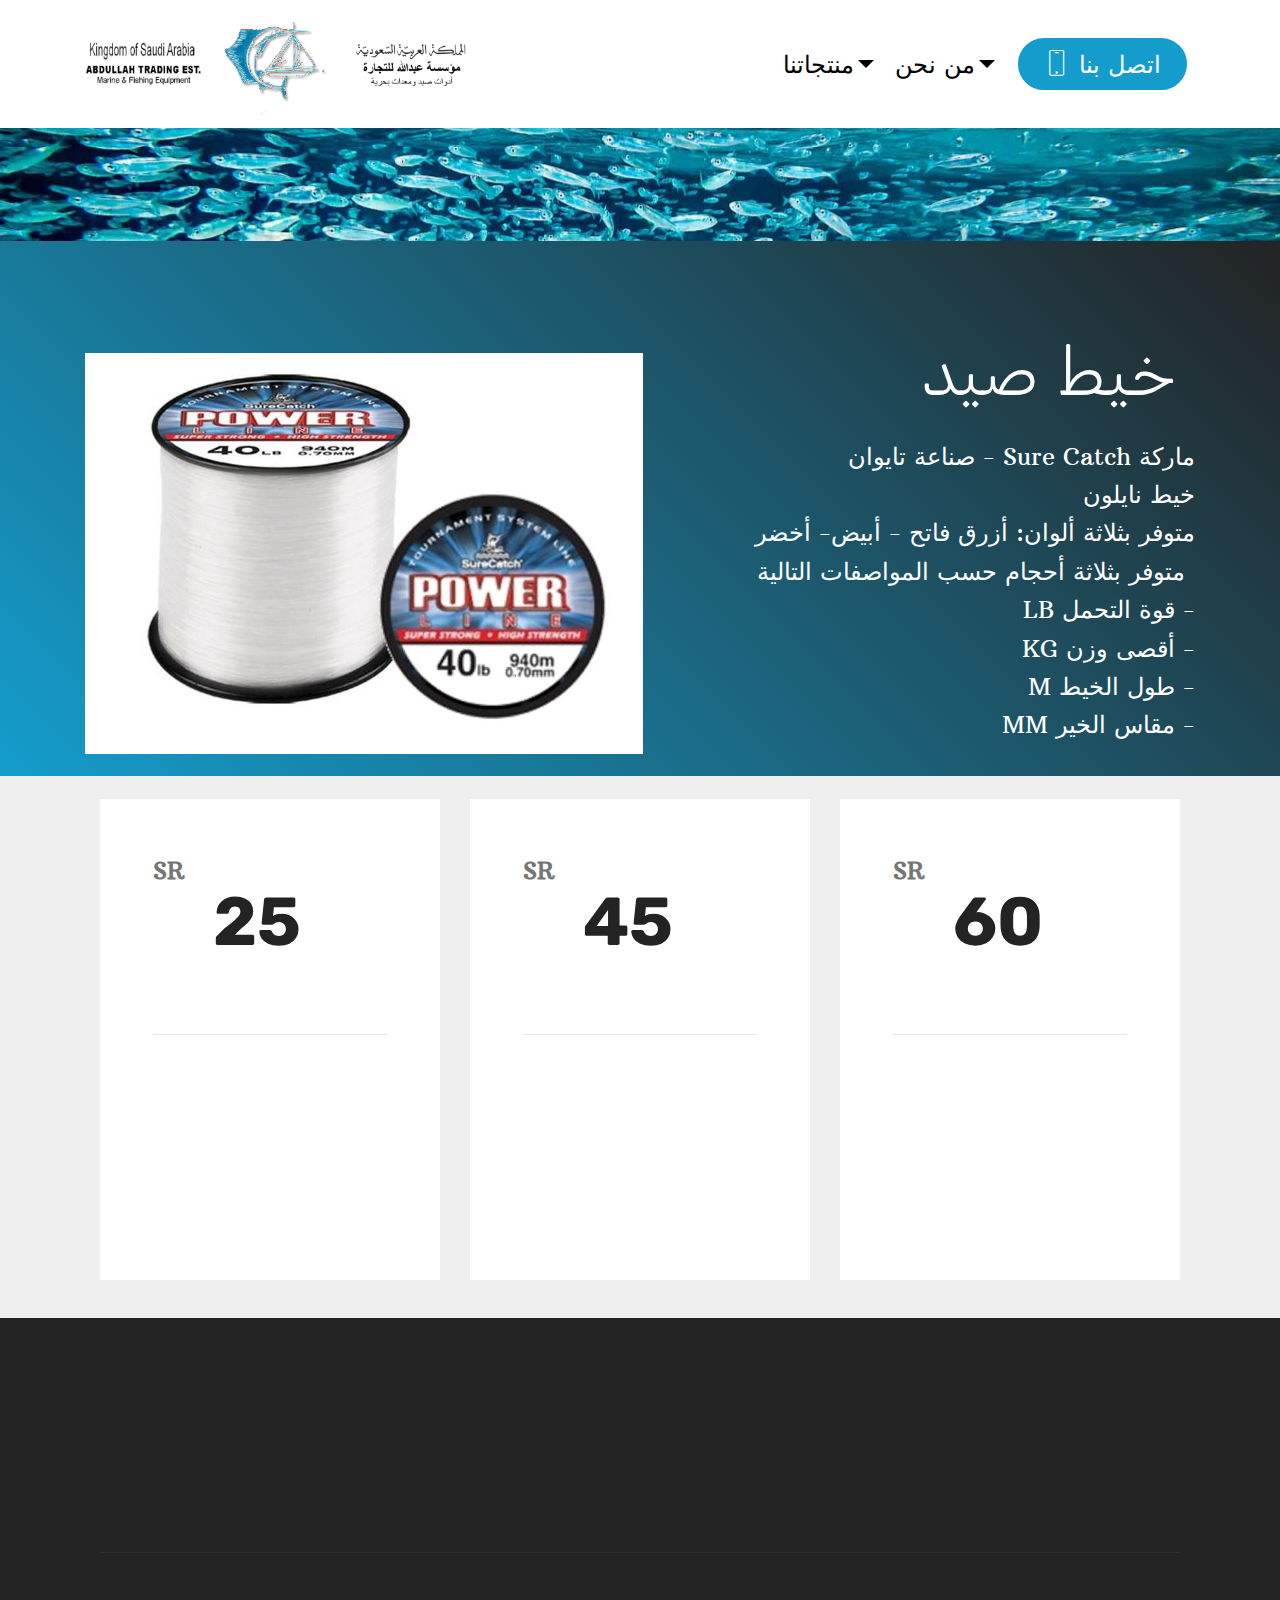
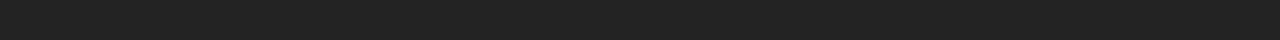
<file: page4.html>
<!DOCTYPE html>
<html >
<head>
  <!-- Site made with Mobirise Website Builder v4.5.4, https://mobirise.com -->
  <meta charset="UTF-8">
  <meta http-equiv="X-UA-Compatible" content="IE=edge">
  <meta name="generator" content="Mobirise v4.5.4, mobirise.com">
  <meta name="viewport" content="width=device-width, initial-scale=1, minimum-scale=1">
  <link rel="shortcut icon" href="assets/images/logo3-1117x318.png" type="image/x-icon">
  <meta name="description" content="Site Generator Description">
  <title>Fishing Line</title>
  <link rel="stylesheet" href="assets/web/assets/mobirise-icons/mobirise-icons.css">
  <link rel="stylesheet" href="assets/tether/tether.min.css">
  <link rel="stylesheet" href="assets/bootstrap/css/bootstrap.min.css">
  <link rel="stylesheet" href="assets/bootstrap/css/bootstrap-grid.min.css">
  <link rel="stylesheet" href="assets/bootstrap/css/bootstrap-reboot.min.css">
  <link rel="stylesheet" href="assets/socicon/css/styles.css">
  <link rel="stylesheet" href="assets/animatecss/animate.min.css">
  <link rel="stylesheet" href="assets/dropdown/css/style.css">
  <link rel="stylesheet" href="assets/theme/css/style.css">
  <link rel="stylesheet" href="assets/mobirise/css/mbr-additional.css" type="text/css">
  
  
  
</head>
<body>
<section class="menu cid-qI4bgHEeFf" once="menu" id="menu2-12">

    

    <nav class="navbar navbar-expand beta-menu navbar-dropdown align-items-center navbar-fixed-top navbar-toggleable-sm">
        <button class="navbar-toggler navbar-toggler-right" type="button" data-toggle="collapse" data-target="#navbarSupportedContent" aria-controls="navbarSupportedContent" aria-expanded="false" aria-label="Toggle navigation">
            <div class="hamburger">
                <span></span>
                <span></span>
                <span></span>
                <span></span>
            </div>
        </button>
        <div class="menu-logo">
            <div class="navbar-brand">
                <span class="navbar-logo">
                    <a href="index.html">
                        <img src="assets/images/logo3-1117x318.png" alt="" title="" style="height: 7rem;">
                    </a>
                </span>
                
            </div>
        </div>
        <div class="collapse navbar-collapse" id="navbarSupportedContent">
            <ul class="navbar-nav nav-dropdown" data-app-modern-menu="true"><li class="nav-item dropdown">
                    <a class="nav-link link text-black dropdown-toggle display-5" href="page2.html" data-toggle="dropdown-submenu" aria-expanded="false">منتجاتنا</a><div class="dropdown-menu"><a class="text-black dropdown-item display-5" href="page4.html">خيوط&nbsp;</a><a class="text-black dropdown-item display-5" href="page7.html" aria-expanded="false">سنانير</a><a class="text-black dropdown-item display-5" href="page5.html" aria-expanded="false">نظارات الغوص</a><a class="text-black dropdown-item display-5" href="page2.html" aria-expanded="false">بكرات</a><a class="text-black dropdown-item display-5" href="page2.html" aria-expanded="false">شبك</a><a class="text-black dropdown-item display-5" href="page2.html" aria-expanded="false">معدات أخرى</a></div>
                </li>
                <li class="nav-item dropdown open">
                    <a class="nav-link link text-black dropdown-toggle display-5" href="page3.html" data-toggle="dropdown-submenu" aria-expanded="true">من نحن</a><div class="dropdown-menu"><a class="text-black dropdown-item display-5" href="page3.html#slider2-r">الصور</a><a class="text-black dropdown-item display-5" href="page3.html#clients-p" aria-expanded="false">الشركات</a></div>
                </li></ul>
            <div class="navbar-buttons mbr-section-btn"><a class="btn btn-sm btn-primary display-5" href="page1.html">
                    <span class="btn-icon mbri-mobile mbr-iconfont mbr-iconfont-btn">
                    </span>
                    اتصل بنا</a></div>
        </div>
    </nav>
</section>

<section class="engine"><a href="https://mobirise.co/k">bootstrap templates</a></section><section class="mbr-section content5 cid-qIa7gY7LmQ mbr-parallax-background" id="content5-13">

    

    

    <div class="container">
        <div class="media-container-row">
            <div class="title col-12 col-md-8">
                
                
                
                
            </div>
        </div>
    </div>
</section>

<section class="header3 cid-qIasLJzGcn" id="header3-1s">

    

    

    <div class="container">
        <div class="media-container-row">
            <div class="mbr-figure" style="width: 120%;">
                <img src="assets/images/picture1-850x611.jpg" alt="Mobirise" title="">
            </div>

            <div class="media-content">
                <h1 class="mbr-section-title mbr-white pb-3 mbr-fonts-style display-1">&nbsp; خيط صيد&nbsp;</h1>
                
                <div class="mbr-section-text mbr-white pb-3 ">
                    <p class="mbr-text mbr-fonts-style display-5">صناعة تايوان - Sure Catch  ماركة<br>خيط نايلون
<br>متوفر بثلاثة ألوان: أزرق فاتح - أبيض- أخضر
<br>&nbsp;متوفر بثلاثة أحجام حسب المواصفات التالية&nbsp;<br>LB قوة التحمل -<br>KG أقصى وزن -<br>M طول الخيط -<br>MM مقاس الخير -</p>
                </div>
                
            </div>
        </div>
    </div>

</section>

<section class="cid-qIiMiRVkCJ" id="pricing-tables3-22">

    

    
    <div class="container">
        <div class="media-container-row">
            <div class=" col-12 col-lg-4 col-md-6 my-2">
                <div class="pricing">
                    <div class="plan-header">
                        <div class="plan-price">
                            <span class="price-value mbr-fonts-style display-5">SR &nbsp; &nbsp; &nbsp; &nbsp; &nbsp; &nbsp; &nbsp; &nbsp; &nbsp; &nbsp; &nbsp; &nbsp; &nbsp; &nbsp;&nbsp;</span>
                            <span class="price-figure mbr-fonts-style display-1">
                                25</span>
                            <h3 class="plan-title mbr-fonts-style display-5">الصغير</h3>
                            <hr>
                        </div>
                    </div>
                    <div class="plan-body">
                        <p class="mbr-text mbr-fonts-style display-7">15LB / 6.80KG / 1230M / 0.40MM. &nbsp;<br></p>
                        <div class="mbr-section-btn pt-4 text-center"><a href="https://mobirise.com" class="btn btn-primary display-7">إشتري الآن</a></div>
                    </div>
                </div>
            </div>

            <div class="col-12 col-lg-4 col-md-6 my-2">
                <div class="pricing">
                    <div class="plan-header">
                        <div class="plan-price">
                            <span class="price-value mbr-fonts-style display-5">SR &nbsp; &nbsp; &nbsp; &nbsp; &nbsp; &nbsp; &nbsp; &nbsp; &nbsp; &nbsp; &nbsp; &nbsp; &nbsp; &nbsp;&nbsp;</span>
                            <span class="price-figure mbr-fonts-style display-1">
                                45</span>
                            <h3 class="plan-title mbr-fonts-style display-5">الوسط</h3>
                            <hr>
                        </div>
                    </div>
                    <div class="plan-body">
                        <p class="mbr-text mbr-fonts-style display-7">
                            35LB / 15.9KG / 1270M / 0.60MM. 
                        </p>
                        <div class="mbr-section-btn pt-4 text-center"><a href="https://mobirise.com" class="btn btn-primary display-7">إشتري الآن</a></div>
                    </div>
                </div>
            </div>

            <div class="col-12 col-lg-4 col-md-6 my-2">
                <div class="pricing">
                    <div class="plan-header">
                        <div class="plan-price">
                            <span class="price-value mbr-fonts-style display-5">
                                SR &nbsp; &nbsp; &nbsp; &nbsp; &nbsp; &nbsp; &nbsp; &nbsp; &nbsp; &nbsp; &nbsp; &nbsp; &nbsp; &nbsp;&nbsp;</span>
                            <span class="price-figure mbr-fonts-style display-1">
                                60</span>
                            <h3 class="plan-title mbr-fonts-style display-5">
                                الكبير</h3>
                            <hr>
                        </div>
                    </div>
                    <div class="plan-body ">
                        <p class="mbr-text mbr-fonts-style display-7">
                            50LB / 22.7KG / 1589M / 0.80MM
                        </p>
                        <div class="mbr-section-btn pt-4 text-center"><a href="https://mobirise.com" class="btn btn-primary display-7">إشتري الآن</a></div>
                    </div>
                </div>
            </div>

        </div>
    </div>
</section>

<section class="cid-qIaAEcPkv6" id="footer1-1y">

    

    

    <div class="container">
        <div class="media-container-row content text-white">
            <div class="col-12 col-md-3">
                <div class="media-wrap">
                    <a href="https://mobirise.com/">
                        <img src="assets/images/logo-307x260.png" alt="Mobirise" title="">
                    </a>
                </div>
            </div>
            <div class="col-12 col-md-3 mbr-fonts-style display-7">
                <h5 class="pb-3">
                    Address
                </h5>
                <p class="mbr-text">
                    Jeddah - K.S.A
                    <br>Fish Market
                </p>
            </div>
            <div class="col-12 col-md-3 mbr-fonts-style display-7">
                <h5 class="pb-3">
                    Contacts
                </h5>
                <p class="mbr-text">
                    Email:abdullahalkasihest@hotmail.com&nbsp;<br>Mobile:&nbsp;+966 500118400<br>Phone: +966 12 6411366<br>Fax: +966 12 6603126
                </p>
            </div>
            <div class="col-12 col-md-3 mbr-fonts-style display-7">
                <h5 class="pb-3"></h5>
                <p class="mbr-text"><br><br><br></p>
            </div>
        </div>
        <div class="footer-lower">
            <div class="media-container-row">
                <div class="col-sm-12">
                    <hr>
                </div>
            </div>
            <div class="media-container-row mbr-white">
                <div class="col-sm-6 copyright">
                    <p class="mbr-text mbr-fonts-style display-7">
                        © Copyright 2018 - All Rights Reserved
                    </p>
                </div>
                <div class="col-md-6">
                    <div class="social-list align-right">
                        <div class="soc-item">
                            <a href="https://twitter.com/mobirise" target="_blank">
                                <span class="mbr-iconfont mbr-iconfont-social socicon-twitter socicon" style="color: rgb(255, 255, 255);"></span>
                            </a>
                        </div>
                        <div class="soc-item">
                            <a href="https://www.facebook.com/pages/Mobirise/1616226671953247" target="_blank">
                                <span class="socicon-facebook socicon mbr-iconfont mbr-iconfont-social"></span>
                            </a>
                        </div>
                        <div class="soc-item">
                            <a href="https://www.youtube.com/c/mobirise" target="_blank">
                                <span class="socicon-youtube socicon mbr-iconfont mbr-iconfont-social"></span>
                            </a>
                        </div>
                        <div class="soc-item">
                            <a href="https://instagram.com/mobirise" target="_blank">
                                <span class="socicon-instagram socicon mbr-iconfont mbr-iconfont-social"></span>
                            </a>
                        </div>
                        <div class="soc-item">
                            <a href="https://plus.google.com/u/0/+Mobirise" target="_blank">
                                <span class="socicon-googleplus socicon mbr-iconfont mbr-iconfont-social"></span>
                            </a>
                        </div>
                        <div class="soc-item">
                            <a href="https://www.behance.net/Mobirise" target="_blank">
                                <span class="socicon-behance socicon mbr-iconfont mbr-iconfont-social"></span>
                            </a>
                        </div>
                    </div>
                </div>
            </div>
        </div>
    </div>
</section>


  <script src="assets/web/assets/jquery/jquery.min.js"></script>
  <script src="assets/popper/popper.min.js"></script>
  <script src="assets/tether/tether.min.js"></script>
  <script src="assets/bootstrap/js/bootstrap.min.js"></script>
  <script src="assets/smoothscroll/smooth-scroll.js"></script>
  <script src="assets/touchswipe/jquery.touch-swipe.min.js"></script>
  <script src="assets/viewportchecker/jquery.viewportchecker.js"></script>
  <script src="assets/parallax/jarallax.min.js"></script>
  <script src="assets/dropdown/js/script.min.js"></script>
  <script src="assets/theme/js/script.js"></script>
  
  
 <div id="scrollToTop" class="scrollToTop mbr-arrow-up"><a style="text-align: center;"><i></i></a></div>
    <input name="animation" type="hidden">
  </body>
</html>
</file>
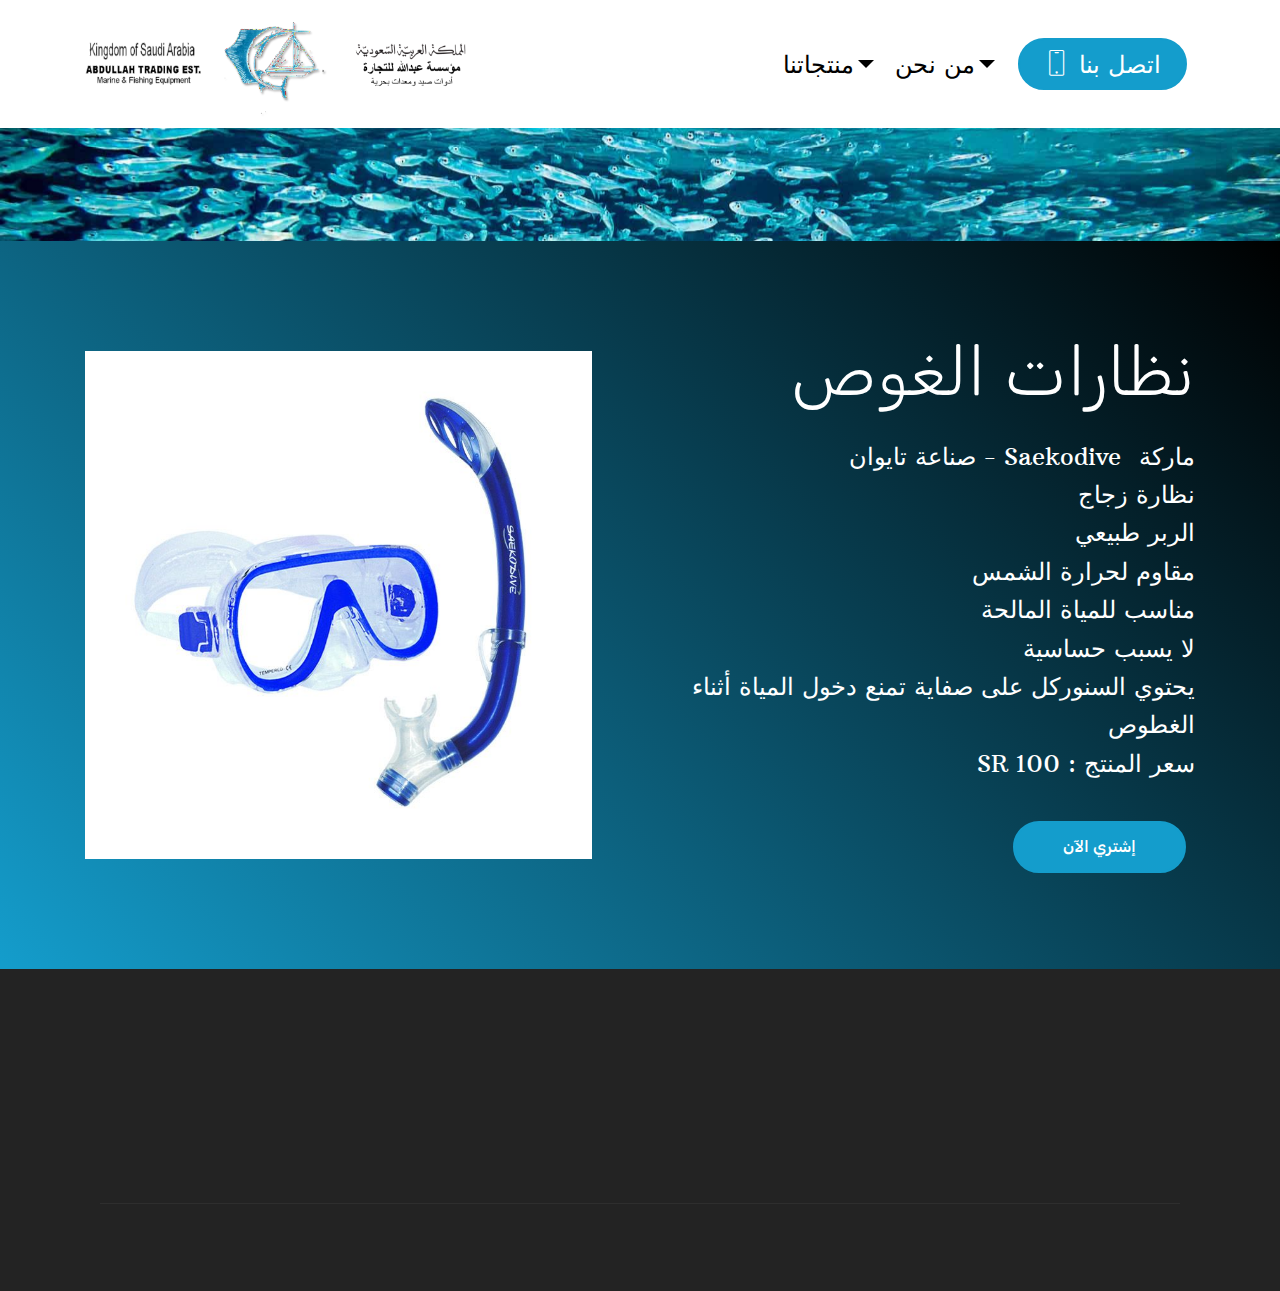
<file: page5.html>
<!DOCTYPE html>
<html >
<head>
  <!-- Site made with Mobirise Website Builder v4.5.4, https://mobirise.com -->
  <meta charset="UTF-8">
  <meta http-equiv="X-UA-Compatible" content="IE=edge">
  <meta name="generator" content="Mobirise v4.5.4, mobirise.com">
  <meta name="viewport" content="width=device-width, initial-scale=1, minimum-scale=1">
  <link rel="shortcut icon" href="assets/images/logo3-1117x318.png" type="image/x-icon">
  <meta name="description" content="Website Builder Description">
  <title>Diving Mask</title>
  <link rel="stylesheet" href="assets/web/assets/mobirise-icons/mobirise-icons.css">
  <link rel="stylesheet" href="assets/tether/tether.min.css">
  <link rel="stylesheet" href="assets/bootstrap/css/bootstrap.min.css">
  <link rel="stylesheet" href="assets/bootstrap/css/bootstrap-grid.min.css">
  <link rel="stylesheet" href="assets/bootstrap/css/bootstrap-reboot.min.css">
  <link rel="stylesheet" href="assets/socicon/css/styles.css">
  <link rel="stylesheet" href="assets/animatecss/animate.min.css">
  <link rel="stylesheet" href="assets/dropdown/css/style.css">
  <link rel="stylesheet" href="assets/theme/css/style.css">
  <link rel="stylesheet" href="assets/mobirise/css/mbr-additional.css" type="text/css">
  
  
  
</head>
<body>
<section class="menu cid-qI4bgHEeFf" once="menu" id="menu2-16">

    

    <nav class="navbar navbar-expand beta-menu navbar-dropdown align-items-center navbar-fixed-top navbar-toggleable-sm">
        <button class="navbar-toggler navbar-toggler-right" type="button" data-toggle="collapse" data-target="#navbarSupportedContent" aria-controls="navbarSupportedContent" aria-expanded="false" aria-label="Toggle navigation">
            <div class="hamburger">
                <span></span>
                <span></span>
                <span></span>
                <span></span>
            </div>
        </button>
        <div class="menu-logo">
            <div class="navbar-brand">
                <span class="navbar-logo">
                    <a href="index.html">
                        <img src="assets/images/logo3-1117x318.png" alt="" title="" style="height: 7rem;">
                    </a>
                </span>
                
            </div>
        </div>
        <div class="collapse navbar-collapse" id="navbarSupportedContent">
            <ul class="navbar-nav nav-dropdown" data-app-modern-menu="true"><li class="nav-item dropdown">
                    <a class="nav-link link text-black dropdown-toggle display-5" href="page2.html" data-toggle="dropdown-submenu" aria-expanded="false">منتجاتنا</a><div class="dropdown-menu"><a class="text-black dropdown-item display-5" href="page4.html">خيوط&nbsp;</a><a class="text-black dropdown-item display-5" href="page7.html" aria-expanded="false">سنانير</a><a class="text-black dropdown-item display-5" href="page5.html" aria-expanded="false">نظارات الغوص</a><a class="text-black dropdown-item display-5" href="page2.html" aria-expanded="false">بكرات</a><a class="text-black dropdown-item display-5" href="page2.html" aria-expanded="false">شبك</a><a class="text-black dropdown-item display-5" href="page2.html" aria-expanded="false">معدات أخرى</a></div>
                </li>
                <li class="nav-item dropdown open">
                    <a class="nav-link link text-black dropdown-toggle display-5" href="page3.html" data-toggle="dropdown-submenu" aria-expanded="true">من نحن</a><div class="dropdown-menu"><a class="text-black dropdown-item display-5" href="page3.html#slider2-r">الصور</a><a class="text-black dropdown-item display-5" href="page3.html#clients-p" aria-expanded="false">الشركات</a></div>
                </li></ul>
            <div class="navbar-buttons mbr-section-btn"><a class="btn btn-sm btn-primary display-5" href="page1.html">
                    <span class="btn-icon mbri-mobile mbr-iconfont mbr-iconfont-btn">
                    </span>
                    اتصل بنا</a></div>
        </div>
    </nav>
</section>

<section class="engine"><a href="https://mobirise.co/o">bootstrap button</a></section><section class="mbr-section content5 cid-qIa9nLlAqS mbr-parallax-background" id="content5-17">

    

    

    <div class="container">
        <div class="media-container-row">
            <div class="title col-12 col-md-8">
                
                
                
                
            </div>
        </div>
    </div>
</section>

<section class="header3 cid-qIawfPSLCo" id="header3-1u">

    

    

    <div class="container">
        <div class="media-container-row">
            <div class="mbr-figure" style="width: 100%;">
                <img src="assets/images/m-113-cb-1-800x800.jpg" alt="Mobirise" title="">
            </div>

            <div class="media-content">
                <h1 class="mbr-section-title mbr-white pb-3 mbr-fonts-style display-1">
                    نظارات الغوص</h1>
                
                <div class="mbr-section-text mbr-white pb-3 ">
                    <p class="mbr-text mbr-fonts-style display-5">صناعة تايوان - Saekodive &nbsp;ماركة<br>نظارة زجاج<br>الربر طبيعي<br> مقاوم لحرارة الشمس<br>مناسب للمياة المالحة<br>لا يسبب حساسية<br>يحتوي السنوركل على صفاية تمنع دخول المياة أثناء الغطوص<br>SR 100 : سعر المنتج</p>
                </div>
                <div class="mbr-section-btn"><a class="btn btn-md btn-primary display-4" href="https://mobirise.com">إشتري الآن</a></div>
            </div>
        </div>
    </div>

</section>

<section class="cid-qIaABnX4Rs" id="footer1-1x">

    

    

    <div class="container">
        <div class="media-container-row content text-white">
            <div class="col-12 col-md-3">
                <div class="media-wrap">
                    <a href="https://mobirise.com/">
                        <img src="assets/images/logo-307x260.png" alt="Mobirise" title="">
                    </a>
                </div>
            </div>
            <div class="col-12 col-md-3 mbr-fonts-style display-7">
                <h5 class="pb-3">
                    Address
                </h5>
                <p class="mbr-text">
                    Jeddah - K.S.A
                    <br>Fish Market
                </p>
            </div>
            <div class="col-12 col-md-3 mbr-fonts-style display-7">
                <h5 class="pb-3">
                    Contacts
                </h5>
                <p class="mbr-text">
                    Email:abdullahalkasihest@hotmail.com&nbsp;<br>Mobile:&nbsp;+966 500118400<br>Phone: +966 12 6411366<br>Fax: +966 12 6603126
                </p>
            </div>
            <div class="col-12 col-md-3 mbr-fonts-style display-7">
                <h5 class="pb-3"></h5>
                <p class="mbr-text"><br><br><br></p>
            </div>
        </div>
        <div class="footer-lower">
            <div class="media-container-row">
                <div class="col-sm-12">
                    <hr>
                </div>
            </div>
            <div class="media-container-row mbr-white">
                <div class="col-sm-6 copyright">
                    <p class="mbr-text mbr-fonts-style display-7">
                        © Copyright 2018 - All Rights Reserved
                    </p>
                </div>
                <div class="col-md-6">
                    <div class="social-list align-right">
                        <div class="soc-item">
                            <a href="https://twitter.com/mobirise" target="_blank">
                                <span class="mbr-iconfont mbr-iconfont-social socicon-twitter socicon" style="color: rgb(255, 255, 255);"></span>
                            </a>
                        </div>
                        <div class="soc-item">
                            <a href="https://www.facebook.com/pages/Mobirise/1616226671953247" target="_blank">
                                <span class="socicon-facebook socicon mbr-iconfont mbr-iconfont-social"></span>
                            </a>
                        </div>
                        <div class="soc-item">
                            <a href="https://www.youtube.com/c/mobirise" target="_blank">
                                <span class="socicon-youtube socicon mbr-iconfont mbr-iconfont-social"></span>
                            </a>
                        </div>
                        <div class="soc-item">
                            <a href="https://instagram.com/mobirise" target="_blank">
                                <span class="socicon-instagram socicon mbr-iconfont mbr-iconfont-social"></span>
                            </a>
                        </div>
                        <div class="soc-item">
                            <a href="https://plus.google.com/u/0/+Mobirise" target="_blank">
                                <span class="socicon-googleplus socicon mbr-iconfont mbr-iconfont-social"></span>
                            </a>
                        </div>
                        <div class="soc-item">
                            <a href="https://www.behance.net/Mobirise" target="_blank">
                                <span class="socicon-behance socicon mbr-iconfont mbr-iconfont-social"></span>
                            </a>
                        </div>
                    </div>
                </div>
            </div>
        </div>
    </div>
</section>


  <script src="assets/web/assets/jquery/jquery.min.js"></script>
  <script src="assets/popper/popper.min.js"></script>
  <script src="assets/tether/tether.min.js"></script>
  <script src="assets/bootstrap/js/bootstrap.min.js"></script>
  <script src="assets/smoothscroll/smooth-scroll.js"></script>
  <script src="assets/touchswipe/jquery.touch-swipe.min.js"></script>
  <script src="assets/viewportchecker/jquery.viewportchecker.js"></script>
  <script src="assets/parallax/jarallax.min.js"></script>
  <script src="assets/dropdown/js/script.min.js"></script>
  <script src="assets/theme/js/script.js"></script>
  
  
 <div id="scrollToTop" class="scrollToTop mbr-arrow-up"><a style="text-align: center;"><i></i></a></div>
    <input name="animation" type="hidden">
  </body>
</html>
</file>
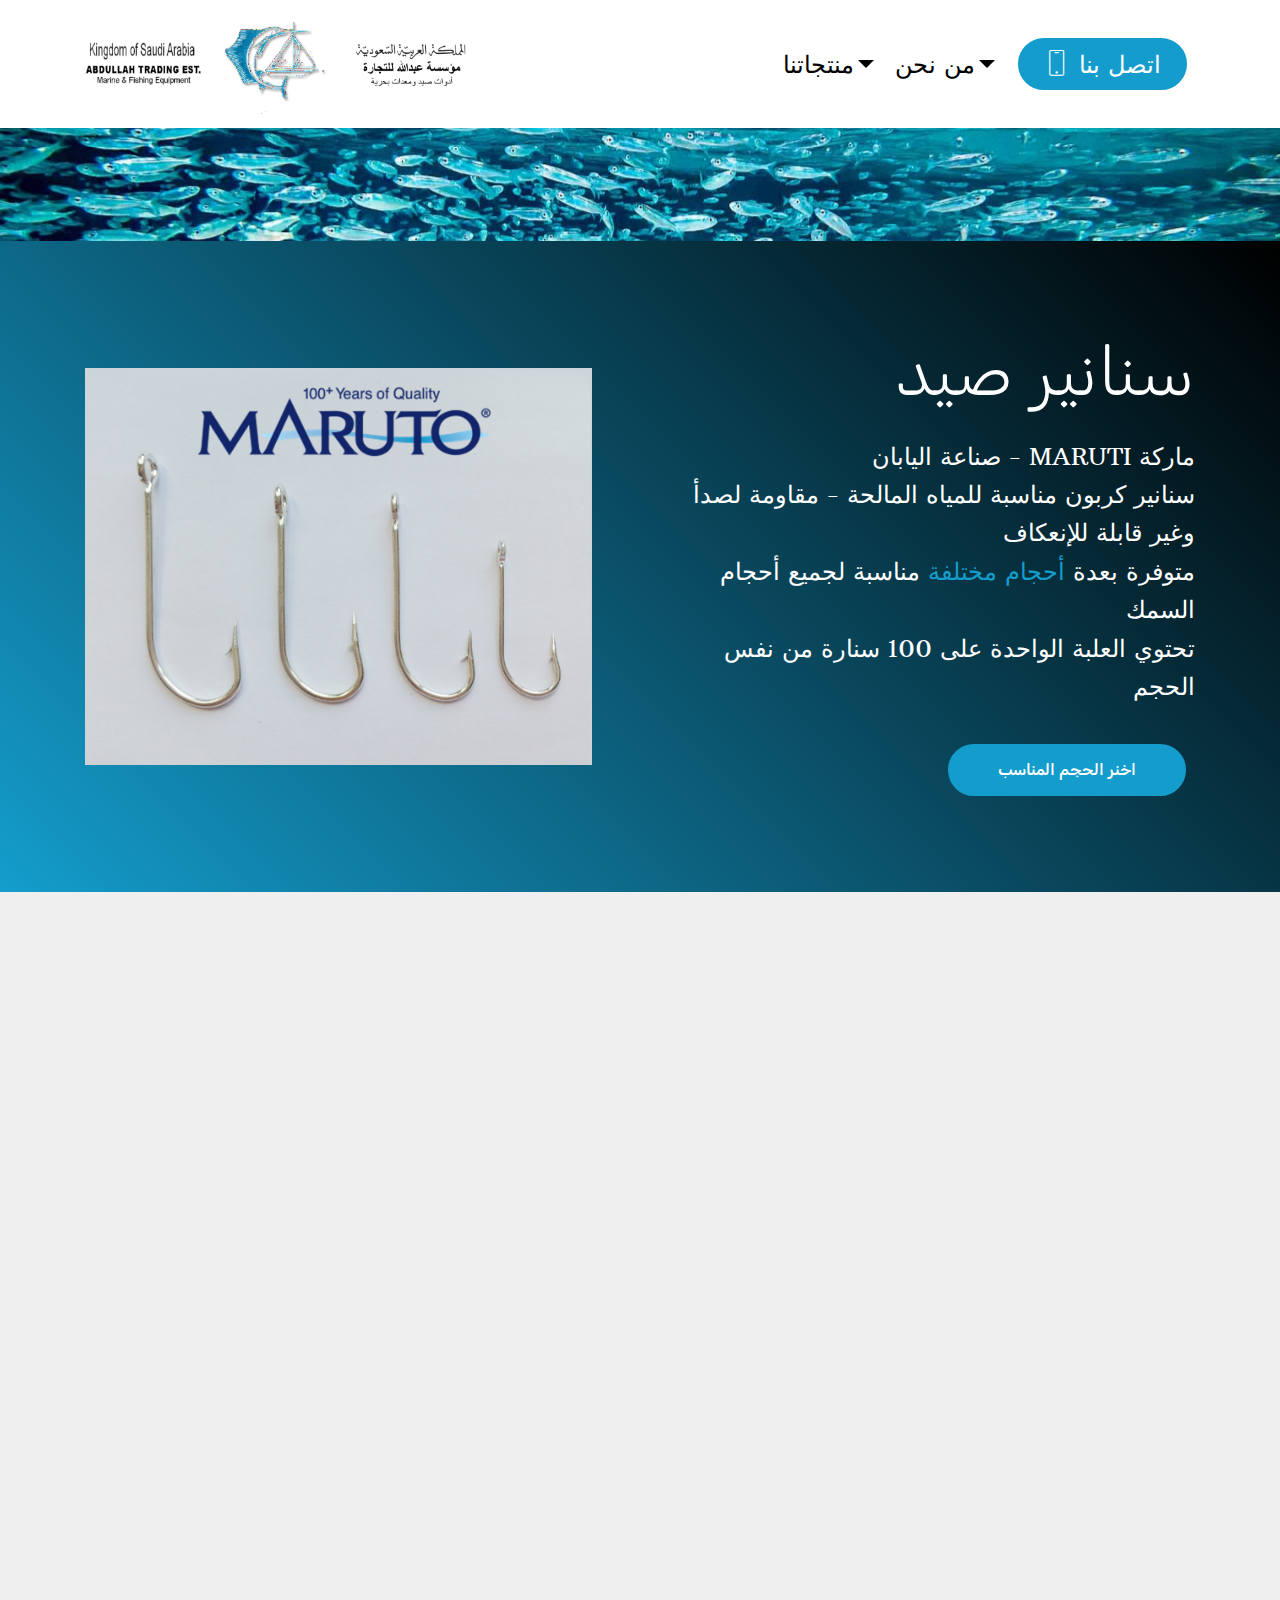
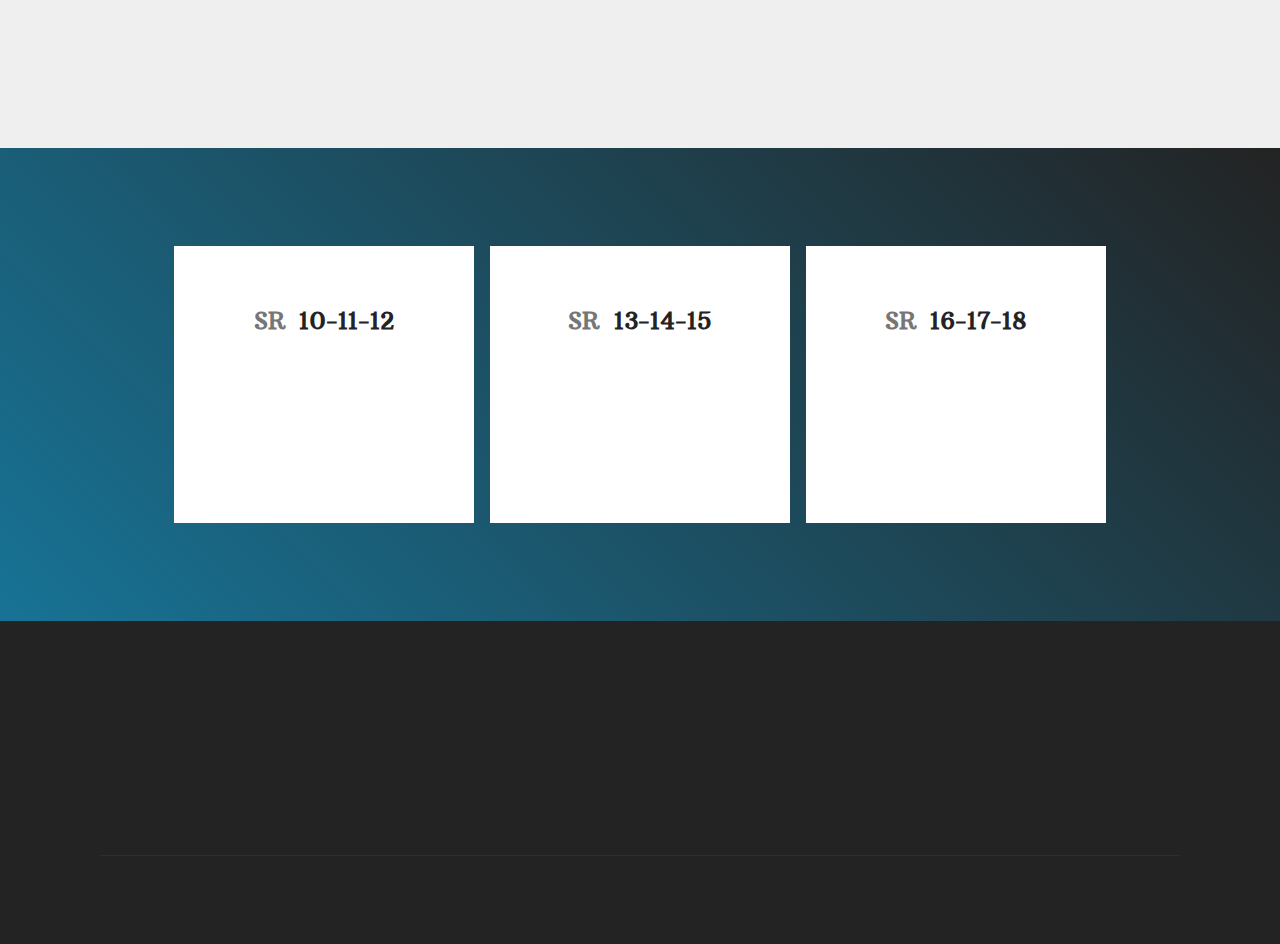
<file: page7.html>
<!DOCTYPE html>
<html >
<head>
  <!-- Site made with Mobirise Website Builder v4.5.4, https://mobirise.com -->
  <meta charset="UTF-8">
  <meta http-equiv="X-UA-Compatible" content="IE=edge">
  <meta name="generator" content="Mobirise v4.5.4, mobirise.com">
  <meta name="viewport" content="width=device-width, initial-scale=1, minimum-scale=1">
  <link rel="shortcut icon" href="assets/images/logo3-1117x318.png" type="image/x-icon">
  <meta name="description" content="Website Builder Description">
  <title>Hooks</title>
  <link rel="stylesheet" href="assets/web/assets/mobirise-icons/mobirise-icons.css">
  <link rel="stylesheet" href="assets/tether/tether.min.css">
  <link rel="stylesheet" href="assets/bootstrap/css/bootstrap.min.css">
  <link rel="stylesheet" href="assets/bootstrap/css/bootstrap-grid.min.css">
  <link rel="stylesheet" href="assets/bootstrap/css/bootstrap-reboot.min.css">
  <link rel="stylesheet" href="assets/socicon/css/styles.css">
  <link rel="stylesheet" href="assets/animatecss/animate.min.css">
  <link rel="stylesheet" href="assets/dropdown/css/style.css">
  <link rel="stylesheet" href="assets/theme/css/style.css">
  <link rel="stylesheet" href="assets/mobirise/css/mbr-additional.css" type="text/css">
  
  
  
</head>
<body>
<section class="menu cid-qI4bgHEeFf" once="menu" id="menu2-1a">

    

    <nav class="navbar navbar-expand beta-menu navbar-dropdown align-items-center navbar-fixed-top navbar-toggleable-sm">
        <button class="navbar-toggler navbar-toggler-right" type="button" data-toggle="collapse" data-target="#navbarSupportedContent" aria-controls="navbarSupportedContent" aria-expanded="false" aria-label="Toggle navigation">
            <div class="hamburger">
                <span></span>
                <span></span>
                <span></span>
                <span></span>
            </div>
        </button>
        <div class="menu-logo">
            <div class="navbar-brand">
                <span class="navbar-logo">
                    <a href="index.html">
                        <img src="assets/images/logo3-1117x318.png" alt="" title="" style="height: 7rem;">
                    </a>
                </span>
                
            </div>
        </div>
        <div class="collapse navbar-collapse" id="navbarSupportedContent">
            <ul class="navbar-nav nav-dropdown" data-app-modern-menu="true"><li class="nav-item dropdown">
                    <a class="nav-link link text-black dropdown-toggle display-5" href="page2.html" data-toggle="dropdown-submenu" aria-expanded="false">منتجاتنا</a><div class="dropdown-menu"><a class="text-black dropdown-item display-5" href="page4.html">خيوط&nbsp;</a><a class="text-black dropdown-item display-5" href="page7.html" aria-expanded="false">سنانير</a><a class="text-black dropdown-item display-5" href="page5.html" aria-expanded="false">نظارات الغوص</a><a class="text-black dropdown-item display-5" href="page2.html" aria-expanded="false">بكرات</a><a class="text-black dropdown-item display-5" href="page2.html" aria-expanded="false">شبك</a><a class="text-black dropdown-item display-5" href="page2.html" aria-expanded="false">معدات أخرى</a></div>
                </li>
                <li class="nav-item dropdown open">
                    <a class="nav-link link text-black dropdown-toggle display-5" href="page3.html" data-toggle="dropdown-submenu" aria-expanded="true">من نحن</a><div class="dropdown-menu"><a class="text-black dropdown-item display-5" href="page3.html#slider2-r">الصور</a><a class="text-black dropdown-item display-5" href="page3.html#clients-p" aria-expanded="false">الشركات</a></div>
                </li></ul>
            <div class="navbar-buttons mbr-section-btn"><a class="btn btn-sm btn-primary display-5" href="page1.html">
                    <span class="btn-icon mbri-mobile mbr-iconfont mbr-iconfont-btn">
                    </span>
                    اتصل بنا</a></div>
        </div>
    </nav>
</section>

<section class="engine"><a href="https://mobirise.co/n">bootstrap modal popup</a></section><section class="mbr-section content5 cid-qIacb7qOOq mbr-parallax-background" id="content5-1c">

    

    

    <div class="container">
        <div class="media-container-row">
            <div class="title col-12 col-md-8">
                
                
                
                
            </div>
        </div>
    </div>
</section>

<section class="header3 cid-qIau8iaRYC" id="header3-1t">

    

    

    <div class="container">
        <div class="media-container-row">
            <div class="mbr-figure" style="width: 100%;">
                <img src="assets/images/picture1-1200x940.png" alt="Mobirise" title="">
            </div>

            <div class="media-content">
                <h1 class="mbr-section-title mbr-white pb-3 mbr-fonts-style display-1">&nbsp;سنانير صيد</h1>
                
                <div class="mbr-section-text mbr-white pb-3 ">
                    <p class="mbr-text mbr-fonts-style display-5">صناعة اليابان - MARUTI ماركة<br>سنانير كربون مناسبة للمياه المالحة - مقاومة لصدأ وغير قابلة للإنعكاف<br>متوفرة بعدة <a href="page7.html#features14-24">أحجام مختلفة</a> مناسبة لجميع أحجام السمك<br>تحتوي العلبة الواحدة على 100 سنارة من نفس الحجم</p>
                </div>
                <div class="mbr-section-btn"><a class="btn btn-md btn-primary display-4" href="page7.html#pricing-tables1-25">اخنر الحجم المناسب</a></div>
            </div>
        </div>
    </div>

</section>

<section class="features14 cid-qIj0x0my0M" id="features14-24">
    
    

    
    <div class="container align-center">
        <h2 class="mbr-section-title pb-3 mbr-fonts-style display-2">
            مخطط أحجام سنانير الصيد</h2>
        
        <div class="media-container-column">
            <div class="row justify-content-center">
                <div class="card p-4 col-12 col-md-6 col-lg-4">
                    <div class="media pb-3">
                        
                        <div class="media-body">
                            <h4 class="card-title py-2 align-left mbr-fonts-style display-5"></h4>
                        </div>
                    </div>                
                    <div class="card-box align-left">
                        
                    </div>
                </div>

                <div class="card p-4 col-12 col-md-6 col-lg-4">
                <div class="media pb-3">
                    
                    <div class="media-body">
                        <h4 class="card-title py-2 align-left mbr-fonts-style display-5"></h4>
                    </div>
                </div>
                    <div class="card-box align-left">
                        
                    </div>
                </div>

                <div class="card p-4 col-12 col-md-6 col-lg-4">
                <div class="media pb-3">
                    
                    <div class="media-body">
                        <h4 class="card-title py-2 align-left mbr-fonts-style display-5"></h4>
                    </div>
                </div>
                    <div class="card-box align-left">
                        
                    </div>
                </div>

                
            </div>
            <div class="media-container-row image-row">
                <div class="mbr-figure" style="width: 60%;">
                    <img src="assets/images/hok-ms9510xxxdt.gif" alt="Mobirise" title="">
                </div>
            </div>
        </div>
    </div>
</section>

<section class="cid-qIj1aIBxjs" id="pricing-tables1-25">

    

    
    <div class="container">
        <div class="media-container-row">

            <div class="plan col-12 mx-2 my-2 justify-content-center col-lg-4">
                <div class="plan-header text-center pt-5">
                    <h3 class="plan-title mbr-fonts-style display-5"></h3>
                    <div class="plan-price">
                        <span class="price-value mbr-fonts-style display-5">SR&nbsp;</span>
                        <span class="price-figure mbr-fonts-style display-5">
                              10-11-12</span>
                        <small class="price-term mbr-fonts-style display-7"></small>
                    </div>
                </div>
                <div class="plan-body pb-5">
                    <div class="plan-list align-center">
                        <ul class="list-group list-group-flush mbr-fonts-style display-7">
                            <li class="list-group-item">1 - 1/0 - 2/0</li>
                        </ul>
                    </div>
                    <div class="mbr-section-btn text-center pt-4"><a href="https://mobirise.com" class="btn btn-primary display-4">إشتري الآن</a></div>
                </div>
            </div>

            <div class="plan col-12 mx-2 my-2 justify-content-center col-lg-4">
                <div class="plan-header text-center pt-5">
                    <h3 class="plan-title mbr-fonts-style display-5"></h3>
                    <div class="plan-price">
                        <span class="price-value mbr-fonts-style display-5">
                            SR&nbsp;</span>
                        <span class="price-figure mbr-fonts-style display-5">
                            13-14-15</span>
                        <small class="price-term mbr-fonts-style display-7"></small>
                    </div>
                </div>
                <div class="plan-body pb-5">
                    <div class="plan-list align-center">
                        <ul class="list-group list-group-flush mbr-fonts-style display-7">
                            <li class="list-group-item">
                                3/0 - 4/0 - 5/0</li>
                        </ul>
                    </div>
                    <div class="mbr-section-btn text-center pt-4"><a href="https://mobirise.com" class="btn btn-primary display-4">إشتري الآن</a></div>
                </div>
            </div>

            <div class="plan col-12 mx-2 my-2 justify-content-center col-lg-4">
                <div class="plan-header text-center pt-5">
                    <h3 class="plan-title mbr-fonts-style display-5"></h3>
                    <div class="plan-price">
                        <span class="price-value mbr-fonts-style display-5">
                            SR&nbsp;</span>
                        <span class="price-figure mbr-fonts-style display-5">16-17-18</span>
                        <small class="price-term mbr-fonts-style display-7"></small>
                    </div>
                </div>
                <div class="plan-body pb-5">
                    <div class="plan-list align-center">
                        <ul class="list-group list-group-flush mbr-fonts-style display-7">
                            <li class="list-group-item">
                                6/0 - 7/0 - 8/0</li>
                        </ul>
                    </div>
                    <div class="mbr-section-btn text-center pt-4"><a href="https://mobirise.com" class="btn btn-primary display-4">إشتري الآن</a></div>
                </div>
            </div>

            
        </div>
    </div>
</section>

<section class="cid-qIaAxo3s6N" id="footer1-1w">

    

    

    <div class="container">
        <div class="media-container-row content text-white">
            <div class="col-12 col-md-3">
                <div class="media-wrap">
                    <a href="https://mobirise.com/">
                        <img src="assets/images/logo-307x260.png" alt="Mobirise" title="">
                    </a>
                </div>
            </div>
            <div class="col-12 col-md-3 mbr-fonts-style display-7">
                <h5 class="pb-3">
                    Address
                </h5>
                <p class="mbr-text">
                    Jeddah - K.S.A
                    <br>Fish Market
                </p>
            </div>
            <div class="col-12 col-md-3 mbr-fonts-style display-7">
                <h5 class="pb-3">
                    Contacts
                </h5>
                <p class="mbr-text">
                    Email:abdullahalkasihest@hotmail.com&nbsp;<br>Mobile:&nbsp;+966 500118400<br>Phone: +966 12 6411366<br>Fax: +966 12 6603126
                </p>
            </div>
            <div class="col-12 col-md-3 mbr-fonts-style display-7">
                <h5 class="pb-3"></h5>
                <p class="mbr-text"><br><br><br></p>
            </div>
        </div>
        <div class="footer-lower">
            <div class="media-container-row">
                <div class="col-sm-12">
                    <hr>
                </div>
            </div>
            <div class="media-container-row mbr-white">
                <div class="col-sm-6 copyright">
                    <p class="mbr-text mbr-fonts-style display-7">
                        © Copyright 2018 - All Rights Reserved
                    </p>
                </div>
                <div class="col-md-6">
                    <div class="social-list align-right">
                        <div class="soc-item">
                            <a href="https://twitter.com/mobirise" target="_blank">
                                <span class="mbr-iconfont mbr-iconfont-social socicon-twitter socicon" style="color: rgb(255, 255, 255);"></span>
                            </a>
                        </div>
                        <div class="soc-item">
                            <a href="https://www.facebook.com/pages/Mobirise/1616226671953247" target="_blank">
                                <span class="socicon-facebook socicon mbr-iconfont mbr-iconfont-social"></span>
                            </a>
                        </div>
                        <div class="soc-item">
                            <a href="https://www.youtube.com/c/mobirise" target="_blank">
                                <span class="socicon-youtube socicon mbr-iconfont mbr-iconfont-social"></span>
                            </a>
                        </div>
                        <div class="soc-item">
                            <a href="https://instagram.com/mobirise" target="_blank">
                                <span class="socicon-instagram socicon mbr-iconfont mbr-iconfont-social"></span>
                            </a>
                        </div>
                        <div class="soc-item">
                            <a href="https://plus.google.com/u/0/+Mobirise" target="_blank">
                                <span class="socicon-googleplus socicon mbr-iconfont mbr-iconfont-social"></span>
                            </a>
                        </div>
                        <div class="soc-item">
                            <a href="https://www.behance.net/Mobirise" target="_blank">
                                <span class="socicon-behance socicon mbr-iconfont mbr-iconfont-social"></span>
                            </a>
                        </div>
                    </div>
                </div>
            </div>
        </div>
    </div>
</section>


  <script src="assets/web/assets/jquery/jquery.min.js"></script>
  <script src="assets/popper/popper.min.js"></script>
  <script src="assets/tether/tether.min.js"></script>
  <script src="assets/bootstrap/js/bootstrap.min.js"></script>
  <script src="assets/smoothscroll/smooth-scroll.js"></script>
  <script src="assets/viewportchecker/jquery.viewportchecker.js"></script>
  <script src="assets/dropdown/js/script.min.js"></script>
  <script src="assets/touchswipe/jquery.touch-swipe.min.js"></script>
  <script src="assets/parallax/jarallax.min.js"></script>
  <script src="assets/theme/js/script.js"></script>
  
  
 <div id="scrollToTop" class="scrollToTop mbr-arrow-up"><a style="text-align: center;"><i></i></a></div>
    <input name="animation" type="hidden">
  </body>
</html>
</file>
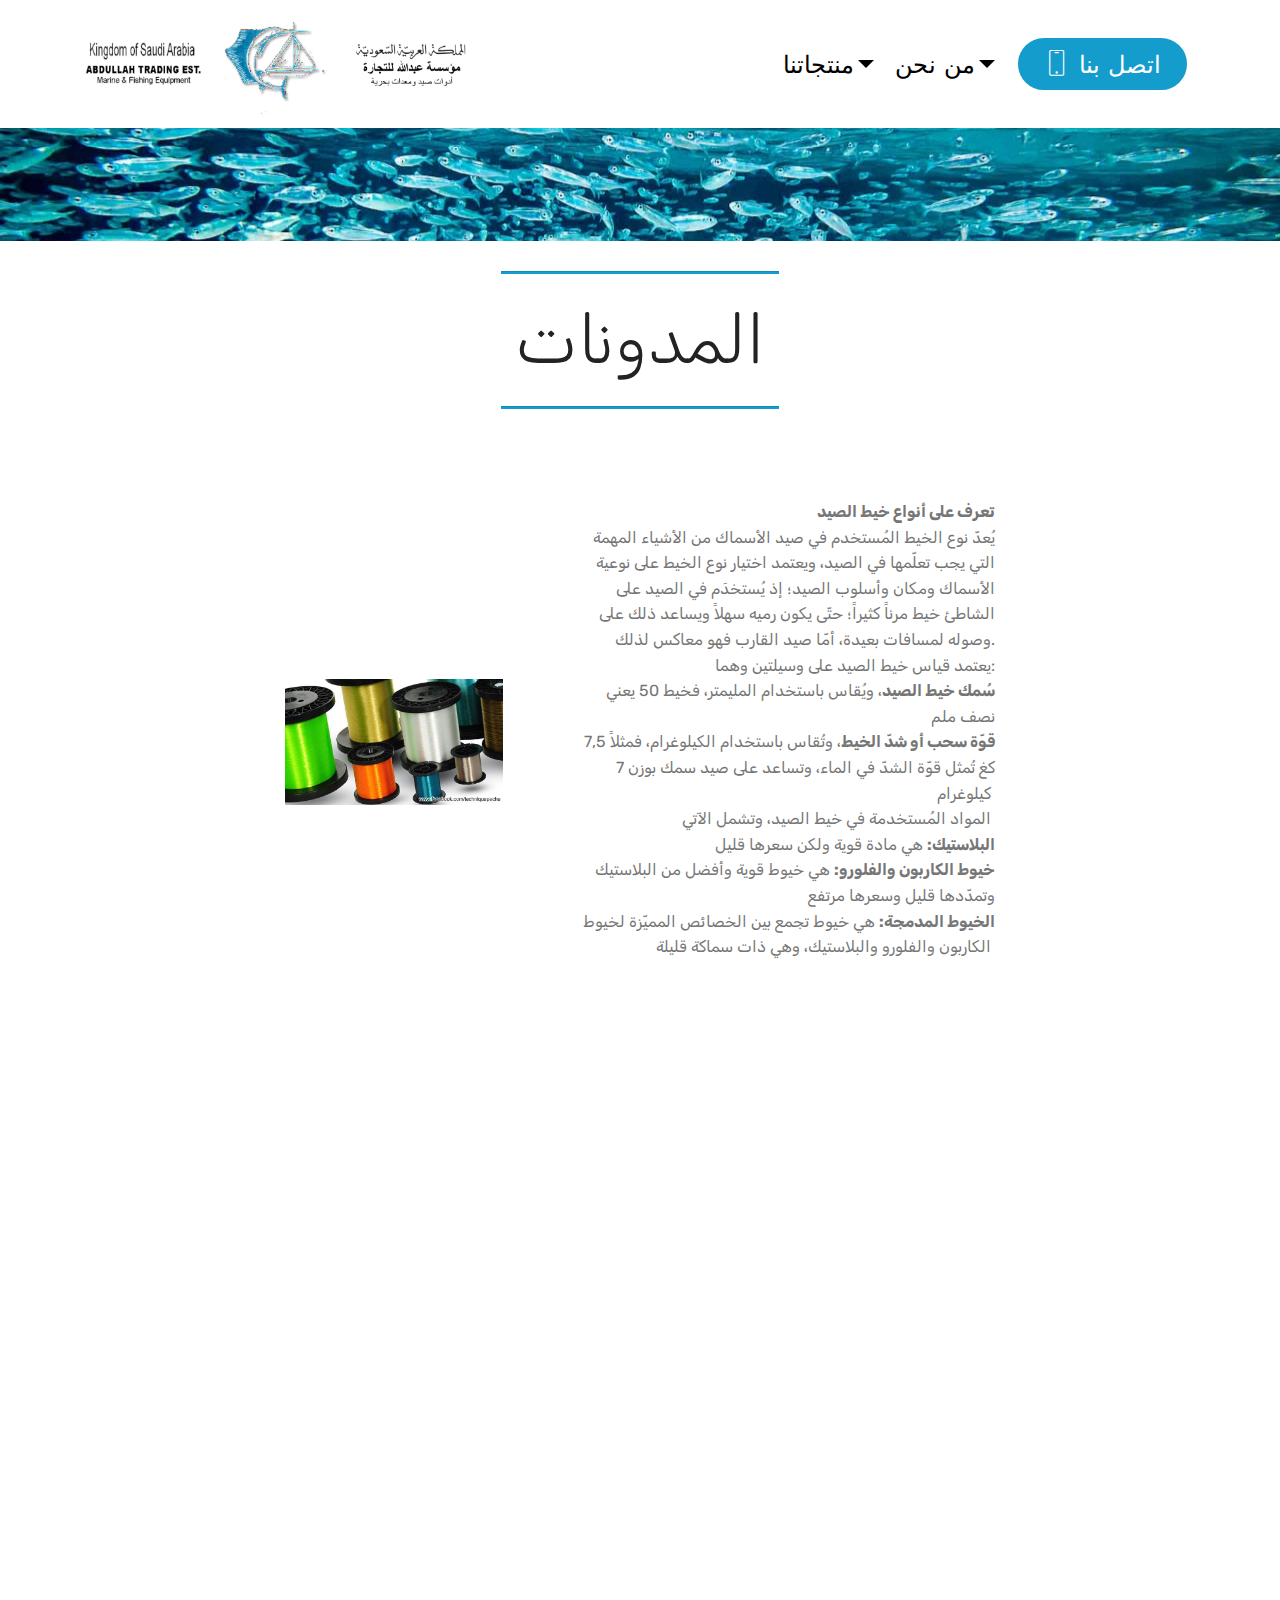
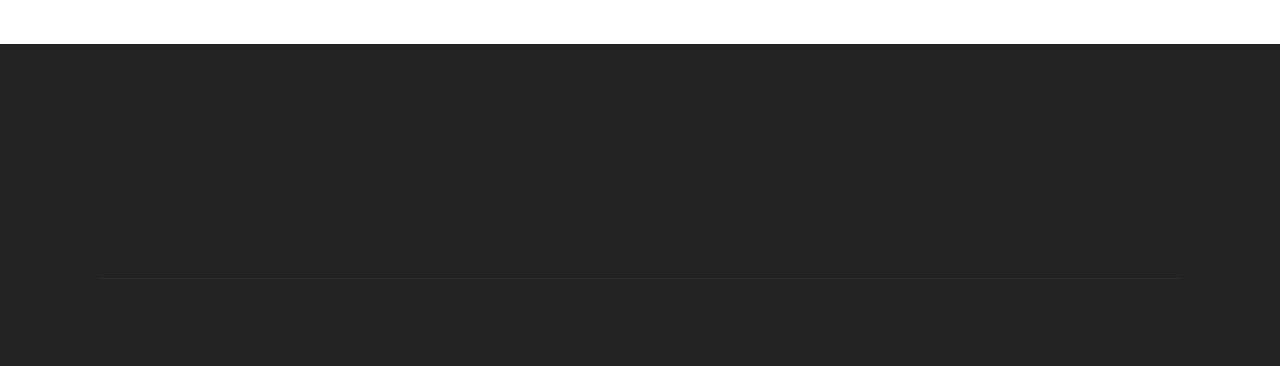
<file: page8.html>
<!DOCTYPE html>
<html >
<head>
  <!-- Site made with Mobirise Website Builder v4.5.4, https://mobirise.com -->
  <meta charset="UTF-8">
  <meta http-equiv="X-UA-Compatible" content="IE=edge">
  <meta name="generator" content="Mobirise v4.5.4, mobirise.com">
  <meta name="viewport" content="width=device-width, initial-scale=1, minimum-scale=1">
  <link rel="shortcut icon" href="assets/images/logo3-1117x318.png" type="image/x-icon">
  <meta name="description" content="Website Generator Description">
  <title>blog</title>
  <link rel="stylesheet" href="assets/web/assets/mobirise-icons/mobirise-icons.css">
  <link rel="stylesheet" href="assets/tether/tether.min.css">
  <link rel="stylesheet" href="assets/bootstrap/css/bootstrap.min.css">
  <link rel="stylesheet" href="assets/bootstrap/css/bootstrap-grid.min.css">
  <link rel="stylesheet" href="assets/bootstrap/css/bootstrap-reboot.min.css">
  <link rel="stylesheet" href="assets/socicon/css/styles.css">
  <link rel="stylesheet" href="assets/animatecss/animate.min.css">
  <link rel="stylesheet" href="assets/dropdown/css/style.css">
  <link rel="stylesheet" href="assets/theme/css/style.css">
  <link rel="stylesheet" href="assets/mobirise/css/mbr-additional.css" type="text/css">
  
  
  
</head>
<body>
<section class="menu cid-qI4bgHEeFf" once="menu" id="menu2-1d">

    

    <nav class="navbar navbar-expand beta-menu navbar-dropdown align-items-center navbar-fixed-top navbar-toggleable-sm">
        <button class="navbar-toggler navbar-toggler-right" type="button" data-toggle="collapse" data-target="#navbarSupportedContent" aria-controls="navbarSupportedContent" aria-expanded="false" aria-label="Toggle navigation">
            <div class="hamburger">
                <span></span>
                <span></span>
                <span></span>
                <span></span>
            </div>
        </button>
        <div class="menu-logo">
            <div class="navbar-brand">
                <span class="navbar-logo">
                    <a href="index.html">
                        <img src="assets/images/logo3-1117x318.png" alt="" title="" style="height: 7rem;">
                    </a>
                </span>
                
            </div>
        </div>
        <div class="collapse navbar-collapse" id="navbarSupportedContent">
            <ul class="navbar-nav nav-dropdown" data-app-modern-menu="true"><li class="nav-item dropdown">
                    <a class="nav-link link text-black dropdown-toggle display-5" href="page2.html" data-toggle="dropdown-submenu" aria-expanded="false">منتجاتنا</a><div class="dropdown-menu"><a class="text-black dropdown-item display-5" href="page4.html">خيوط&nbsp;</a><a class="text-black dropdown-item display-5" href="page7.html" aria-expanded="false">سنانير</a><a class="text-black dropdown-item display-5" href="page5.html" aria-expanded="false">نظارات الغوص</a><a class="text-black dropdown-item display-5" href="page2.html" aria-expanded="false">بكرات</a><a class="text-black dropdown-item display-5" href="page2.html" aria-expanded="false">شبك</a><a class="text-black dropdown-item display-5" href="page2.html" aria-expanded="false">معدات أخرى</a></div>
                </li>
                <li class="nav-item dropdown open">
                    <a class="nav-link link text-black dropdown-toggle display-5" href="page3.html" data-toggle="dropdown-submenu" aria-expanded="true">من نحن</a><div class="dropdown-menu"><a class="text-black dropdown-item display-5" href="page3.html#slider2-r">الصور</a><a class="text-black dropdown-item display-5" href="page3.html#clients-p" aria-expanded="false">الشركات</a></div>
                </li></ul>
            <div class="navbar-buttons mbr-section-btn"><a class="btn btn-sm btn-primary display-5" href="page1.html">
                    <span class="btn-icon mbri-mobile mbr-iconfont mbr-iconfont-btn">
                    </span>
                    اتصل بنا</a></div>
        </div>
    </nav>
</section>

<section class="engine"><a href="https://mobirise.co/p">bootstrap menu</a></section><section class="mbr-section content5 cid-qIacUXCrtU mbr-parallax-background" id="content5-1e">

    

    

    <div class="container">
        <div class="media-container-row">
            <div class="title col-12 col-md-8">
                
                
                
                
            </div>
        </div>
    </div>
</section>

<section class="mbr-section article content9 cid-qIaebQbzO4" id="content9-1k">
    
     

    <div class="container">
        <div class="inner-container" style="width: 100%;">
            <hr class="line" style="width: 25%;">
            <div class="section-text align-center mbr-fonts-style display-1">
                    المدونات</div>
            <hr class="line" style="width: 25%;">
        </div>
        </div>
</section>

<section class="mbr-section content6 cid-qIae64yDXt" id="content6-1h">
    
     
    
    <div class="container">
        <div class="media-container-row">
            <div class="col-12 col-md-8">
                <div class="media-container-row">
                    <div class="mbr-figure" style="width: 60%;">
                      <img src="assets/images/p-723x416.jpg" alt="Mobirise" title="">  
                    </div>
                    <div class="media-content">
                        <div class="mbr-section-text">
                            <p class="mbr-text mb-0 mbr-fonts-style display-7"><strong>تعرف على أنواع خيط الصيد
<br></strong> يُعدّ نوع الخيط المُستخدم في صيد الأسماك من الأشياء المهمة التي يجب تعلّمها في الصيد، ويعتمد اختيار نوع الخيط على نوعية الأسماك ومكان وأسلوب الصيد؛ إذ يُستخدَم في الصيد على الشاطئ خيط مرناً كثيراً؛ حتّى يكون رميه سهلاً ويساعد ذلك على وصوله لمسافات بعيدة، أمّا صيد القارب فهو معاكس لذلك.
<br>يعتمد قياس خيط الصيد على وسيلتين وهما:
<br><strong>سُمك خيط الصيد</strong>، ويُقاس باستخدام المليمتر، فخيط 50 يعني نصف ملم<br><strong>قوّة سحب أو شدّ الخيط</strong>، وتُقاس باستخدام الكيلوغرام، فمثلاً 7,5 كغ تُمثل قوّة الشدّ في الماء، وتساعد على صيد سمك بوزن 7 كيلوغرام&nbsp;<br>المواد المُستخدمة في خيط الصيد، وتشمل الآتي&nbsp;<br><strong> البلاستيك:</strong> هي مادة قوية ولكن سعرها قليل <br><strong>خيوط الكاربون والفلورو:</strong> هي خيوط قوية وأفضل من البلاستيك وتمدّدها قليل وسعرها مرتفع<br><strong> الخيوط المدمجة:</strong> هي خيوط تجمع بين الخصائص المميّزة لخيوط الكاربون والفلورو والبلاستيك، وهي ذات سماكة قليلة&nbsp;<br>
<br></p>
                        </div>
                    </div>
                </div>
            </div>
        </div>
    </div>
</section>

<section class="mbr-section content7 cid-qIae6xzJtV" id="content7-1i">
          
    

    <div class="container">
        <div class="media-container-row">
            <div class="col-12 col-md-8">
                <div class="media-container-row">
                    <div class="media-content">
                        <div class="mbr-section-text">
                            <p class="mbr-text align-right mb-0 mbr-fonts-style display-7">
                               <strong>Make your own website in a few clicks!</strong> Mobirise helps you cut down development time by providing you with a flexible website editor with a drag and drop interface. Mobirise Website Builder creates responsive, retina and <em>mobile friendly websites</em> in a few clicks. Mobirise is one of the easiest website development tools available today.
                            </p>
                        </div>
                    </div>
                    <div class="mbr-figure" style="width: 60%;">
                     <img src="assets/images/fishing-hooks-1000x666.jpg" alt="Mobirise" title="">  
                    </div>
                </div>
            </div>
        </div>
    </div>
</section>

<section class="mbr-section content6 cid-qIae6VPCiM" id="content6-1j">
    
     
    
    <div class="container">
        <div class="media-container-row">
            <div class="col-12 col-md-8">
                <div class="media-container-row">
                    <div class="mbr-figure" style="width: 60%;">
                      <img src="assets/images/diving-mask-1562705-960-720-960x640.jpg" alt="Mobirise" title="">  
                    </div>
                    <div class="media-content">
                        <div class="mbr-section-text">
                            <p class="mbr-text mb-0 mbr-fonts-style display-7">
                               <strong>Make your own website in a few clicks!</strong> Mobirise helps you cut down development time by providing you with a flexible website editor with a drag and drop interface. Mobirise Website Builder creates responsive, retina and <em>mobile friendly websites</em> in a few clicks. Mobirise is one of the easiest website development tools available today.
                            </p>
                        </div>
                    </div>
                </div>
            </div>
        </div>
    </div>
</section>

<section class="cid-qIaAsPfPwJ" id="footer1-1v">

    

    

    <div class="container">
        <div class="media-container-row content text-white">
            <div class="col-12 col-md-3">
                <div class="media-wrap">
                    <a href="https://mobirise.com/">
                        <img src="assets/images/logo-307x260.png" alt="Mobirise" title="">
                    </a>
                </div>
            </div>
            <div class="col-12 col-md-3 mbr-fonts-style display-7">
                <h5 class="pb-3">
                    Address
                </h5>
                <p class="mbr-text">
                    Jeddah - K.S.A
                    <br>Fish Market
                </p>
            </div>
            <div class="col-12 col-md-3 mbr-fonts-style display-7">
                <h5 class="pb-3">
                    Contacts
                </h5>
                <p class="mbr-text">
                    Email:abdullahalkasihest@hotmail.com&nbsp;<br>Mobile:&nbsp;+966 500118400<br>Phone: +966 12 6411366<br>Fax: +966 12 6603126
                </p>
            </div>
            <div class="col-12 col-md-3 mbr-fonts-style display-7">
                <h5 class="pb-3"></h5>
                <p class="mbr-text"><br><br><br></p>
            </div>
        </div>
        <div class="footer-lower">
            <div class="media-container-row">
                <div class="col-sm-12">
                    <hr>
                </div>
            </div>
            <div class="media-container-row mbr-white">
                <div class="col-sm-6 copyright">
                    <p class="mbr-text mbr-fonts-style display-7">
                        © Copyright 2018 - All Rights Reserved
                    </p>
                </div>
                <div class="col-md-6">
                    <div class="social-list align-right">
                        <div class="soc-item">
                            <a href="https://twitter.com/mobirise" target="_blank">
                                <span class="mbr-iconfont mbr-iconfont-social socicon-twitter socicon" style="color: rgb(255, 255, 255);"></span>
                            </a>
                        </div>
                        <div class="soc-item">
                            <a href="https://www.facebook.com/pages/Mobirise/1616226671953247" target="_blank">
                                <span class="socicon-facebook socicon mbr-iconfont mbr-iconfont-social"></span>
                            </a>
                        </div>
                        <div class="soc-item">
                            <a href="https://www.youtube.com/c/mobirise" target="_blank">
                                <span class="socicon-youtube socicon mbr-iconfont mbr-iconfont-social"></span>
                            </a>
                        </div>
                        <div class="soc-item">
                            <a href="https://instagram.com/mobirise" target="_blank">
                                <span class="socicon-instagram socicon mbr-iconfont mbr-iconfont-social"></span>
                            </a>
                        </div>
                        <div class="soc-item">
                            <a href="https://plus.google.com/u/0/+Mobirise" target="_blank">
                                <span class="socicon-googleplus socicon mbr-iconfont mbr-iconfont-social"></span>
                            </a>
                        </div>
                        <div class="soc-item">
                            <a href="https://www.behance.net/Mobirise" target="_blank">
                                <span class="socicon-behance socicon mbr-iconfont mbr-iconfont-social"></span>
                            </a>
                        </div>
                    </div>
                </div>
            </div>
        </div>
    </div>
</section>


  <script src="assets/web/assets/jquery/jquery.min.js"></script>
  <script src="assets/popper/popper.min.js"></script>
  <script src="assets/tether/tether.min.js"></script>
  <script src="assets/bootstrap/js/bootstrap.min.js"></script>
  <script src="assets/smoothscroll/smooth-scroll.js"></script>
  <script src="assets/touchswipe/jquery.touch-swipe.min.js"></script>
  <script src="assets/viewportchecker/jquery.viewportchecker.js"></script>
  <script src="assets/parallax/jarallax.min.js"></script>
  <script src="assets/dropdown/js/script.min.js"></script>
  <script src="assets/theme/js/script.js"></script>
  
  
 <div id="scrollToTop" class="scrollToTop mbr-arrow-up"><a style="text-align: center;"><i></i></a></div>
    <input name="animation" type="hidden">
  </body>
</html>
</file>
<file: assets/web/assets/mobirise-icons/mobirise-icons.css>
@font-face {
  font-family: 'MobiriseIcons';
  src:  url('mobirise-icons.eot?spat4u');
  src:  url('mobirise-icons.eot?spat4u#iefix') format('embedded-opentype'),
    url('mobirise-icons.ttf?spat4u') format('truetype'),
    url('mobirise-icons.woff?spat4u') format('woff'),
    url('mobirise-icons.svg?spat4u#MobiriseIcons') format('svg');
  font-weight: normal;
  font-style: normal;
}

[class^="mbri-"], [class*=" mbri-"] {
  /* use !important to prevent issues with browser extensions that change fonts */
  font-family: MobiriseIcons !important;
  speak: none;
  font-style: normal;
  font-weight: normal;
  font-variant: normal;
  text-transform: none;
  line-height: 1;

  /* Better Font Rendering =========== */
  -webkit-font-smoothing: antialiased;
  -moz-osx-font-smoothing: grayscale;
}

.mbri-add-submenu:before {
  content: "\e900";
}
.mbri-alert:before {
  content: "\e901";
}
.mbri-align-center:before {
  content: "\e902";
}
.mbri-align-justify:before {
  content: "\e903";
}
.mbri-align-left:before {
  content: "\e904";
}
.mbri-align-right:before {
  content: "\e905";
}
.mbri-android:before {
  content: "\e906";
}
.mbri-apple:before {
  content: "\e907";
}
.mbri-arrow-down:before {
  content: "\e908";
}
.mbri-arrow-next:before {
  content: "\e909";
}
.mbri-arrow-prev:before {
  content: "\e90a";
}
.mbri-arrow-up:before {
  content: "\e90b";
}
.mbri-bold:before {
  content: "\e90c";
}
.mbri-bookmark:before {
  content: "\e90d";
}
.mbri-bootstrap:before {
  content: "\e90e";
}
.mbri-briefcase:before {
  content: "\e90f";
}
.mbri-browse:before {
  content: "\e910";
}
.mbri-bulleted-list:before {
  content: "\e911";
}
.mbri-calendar:before {
  content: "\e912";
}
.mbri-camera:before {
  content: "\e913";
}
.mbri-cart-add:before {
  content: "\e914";
}
.mbri-cart-full:before {
  content: "\e915";
}
.mbri-cash:before {
  content: "\e916";
}
.mbri-change-style:before {
  content: "\e917";
}
.mbri-chat:before {
  content: "\e918";
}
.mbri-clock:before {
  content: "\e919";
}
.mbri-close:before {
  content: "\e91a";
}
.mbri-cloud:before {
  content: "\e91b";
}
.mbri-code:before {
  content: "\e91c";
}
.mbri-contact-form:before {
  content: "\e91d";
}
.mbri-credit-card:before {
  content: "\e91e";
}
.mbri-cursor-click:before {
  content: "\e91f";
}
.mbri-cust-feedback:before {
  content: "\e920";
}
.mbri-database:before {
  content: "\e921";
}
.mbri-delivery:before {
  content: "\e922";
}
.mbri-desktop:before {
  content: "\e923";
}
.mbri-devices:before {
  content: "\e924";
}
.mbri-down:before {
  content: "\e925";
}
.mbri-download:before {
  content: "\e989";
}
.mbri-drag-n-drop:before {
  content: "\e927";
}
.mbri-drag-n-drop2:before {
  content: "\e928";
}
.mbri-edit:before {
  content: "\e929";
}
.mbri-edit2:before {
  content: "\e92a";
}
.mbri-error:before {
  content: "\e92b";
}
.mbri-extension:before {
  content: "\e92c";
}
.mbri-features:before {
  content: "\e92d";
}
.mbri-file:before {
  content: "\e92e";
}
.mbri-flag:before {
  content: "\e92f";
}
.mbri-folder:before {
  content: "\e930";
}
.mbri-gift:before {
  content: "\e931";
}
.mbri-github:before {
  content: "\e932";
}
.mbri-globe:before {
  content: "\e933";
}
.mbri-globe-2:before {
  content: "\e934";
}
.mbri-growing-chart:before {
  content: "\e935";
}
.mbri-hearth:before {
  content: "\e936";
}
.mbri-help:before {
  content: "\e937";
}
.mbri-home:before {
  content: "\e938";
}
.mbri-hot-cup:before {
  content: "\e939";
}
.mbri-idea:before {
  content: "\e93a";
}
.mbri-image-gallery:before {
  content: "\e93b";
}
.mbri-image-slider:before {
  content: "\e93c";
}
.mbri-info:before {
  content: "\e93d";
}
.mbri-italic:before {
  content: "\e93e";
}
.mbri-key:before {
  content: "\e93f";
}
.mbri-laptop:before {
  content: "\e940";
}
.mbri-layers:before {
  content: "\e941";
}
.mbri-left-right:before {
  content: "\e942";
}
.mbri-left:before {
  content: "\e943";
}
.mbri-letter:before {
  content: "\e944";
}
.mbri-like:before {
  content: "\e945";
}
.mbri-link:before {
  content: "\e946";
}
.mbri-lock:before {
  content: "\e947";
}
.mbri-login:before {
  content: "\e948";
}
.mbri-logout:before {
  content: "\e949";
}
.mbri-magic-stick:before {
  content: "\e94a";
}
.mbri-map-pin:before {
  content: "\e94b";
}
.mbri-menu:before {
  content: "\e94c";
}
.mbri-mobile:before {
  content: "\e94d";
}
.mbri-mobile2:before {
  content: "\e94e";
}
.mbri-mobirise:before {
  content: "\e94f";
}
.mbri-more-horizontal:before {
  content: "\e950";
}
.mbri-more-vertical:before {
  content: "\e951";
}
.mbri-music:before {
  content: "\e952";
}
.mbri-new-file:before {
  content: "\e953";
}
.mbri-numbered-list:before {
  content: "\e954";
}
.mbri-opened-folder:before {
  content: "\e955";
}
.mbri-pages:before {
  content: "\e956";
}
.mbri-paper-plane:before {
  content: "\e957";
}
.mbri-paperclip:before {
  content: "\e958";
}
.mbri-photo:before {
  content: "\e959";
}
.mbri-photos:before {
  content: "\e95a";
}
.mbri-pin:before {
  content: "\e95b";
}
.mbri-play:before {
  content: "\e95c";
}
.mbri-plus:before {
  content: "\e95d";
}
.mbri-preview:before {
  content: "\e95e";
}
.mbri-print:before {
  content: "\e95f";
}
.mbri-protect:before {
  content: "\e960";
}
.mbri-question:before {
  content: "\e961";
}
.mbri-quote-left:before {
  content: "\e962";
}
.mbri-quote-right:before {
  content: "\e963";
}
.mbri-refresh:before {
  content: "\e964";
}
.mbri-responsive:before {
  content: "\e965";
}
.mbri-right:before {
  content: "\e966";
}
.mbri-rocket:before {
  content: "\e967";
}
.mbri-sad-face:before {
  content: "\e968";
}
.mbri-sale:before {
  content: "\e969";
}
.mbri-save:before {
  content: "\e96a";
}
.mbri-search:before {
  content: "\e96b";
}
.mbri-setting:before {
  content: "\e96c";
}
.mbri-setting2:before {
  content: "\e96d";
}
.mbri-setting3:before {
  content: "\e96e";
}
.mbri-share:before {
  content: "\e96f";
}
.mbri-shopping-bag:before {
  content: "\e970";
}
.mbri-shopping-basket:before {
  content: "\e971";
}
.mbri-shopping-cart:before {
  content: "\e972";
}
.mbri-sites:before {
  content: "\e973";
}
.mbri-smile-face:before {
  content: "\e974";
}
.mbri-speed:before {
  content: "\e975";
}
.mbri-star:before {
  content: "\e976";
}
.mbri-success:before {
  content: "\e977";
}
.mbri-sun:before {
  content: "\e978";
}
.mbri-sun2:before {
  content: "\e979";
}
.mbri-tablet:before {
  content: "\e97a";
}
.mbri-tablet-vertical:before {
  content: "\e97b";
}
.mbri-target:before {
  content: "\e97c";
}
.mbri-timer:before {
  content: "\e97d";
}
.mbri-to-ftp:before {
  content: "\e97e";
}
.mbri-to-local-drive:before {
  content: "\e97f";
}
.mbri-touch-swipe:before {
  content: "\e980";
}
.mbri-touch:before {
  content: "\e981";
}
.mbri-trash:before {
  content: "\e982";
}
.mbri-underline:before {
  content: "\e983";
}
.mbri-unlink:before {
  content: "\e984";
}
.mbri-unlock:before {
  content: "\e985";
}
.mbri-up-down:before {
  content: "\e986";
}
.mbri-up:before {
  content: "\e987";
}
.mbri-update:before {
  content: "\e988";
}
.mbri-upload:before {
 content: "\e926"; 
}
.mbri-user:before {
  content: "\e98a";
}
.mbri-user2:before {
  content: "\e98b";
}
.mbri-users:before {
  content: "\e98c";
}
.mbri-video:before {
  content: "\e98d";
}
.mbri-video-play:before {
  content: "\e98e";
}
.mbri-watch:before {
  content: "\e98f";
}
.mbri-website-theme:before {
  content: "\e990";
}
.mbri-wifi:before {
  content: "\e991";
}
.mbri-windows:before {
  content: "\e992";
}
.mbri-zoom-out:before {
  content: "\e993";
}
.mbri-redo:before {
  content: "\e994";
}
.mbri-undo:before {
  content: "\e995";
}
</file>
<file: assets/socicon/css/styles.css>
@charset "UTF-8";

@font-face {
  font-family: "socicon";
  src:url("../fonts/socicon.eot");
  src:url("../fonts/socicon.eot?#iefix") format("embedded-opentype"),
    url("../fonts/socicon.woff") format("woff"),
    url("../fonts/socicon.ttf") format("truetype"),
    url("../fonts/socicon.svg#socicon") format("svg");
  font-weight: normal;
  font-style: normal;

}

[data-icon]:before {
  font-family: "socicon" !important;
  content: attr(data-icon);
  font-style: normal !important;
  font-weight: normal !important;
  font-variant: normal !important;
  text-transform: none !important;
  speak: none;
  line-height: 1;
  -webkit-font-smoothing: antialiased;
  -moz-osx-font-smoothing: grayscale;
}

[class^="socicon-"]:before,
[class*=" socicon-"]:before {
  font-family: "socicon" !important;
  font-style: normal !important;
  font-weight: normal !important;
  font-variant: normal !important;
  text-transform: none !important;
  speak: none;
  line-height: 1;
  -webkit-font-smoothing: antialiased;
  -moz-osx-font-smoothing: grayscale;
}

.socicon-modelmayhem:before {
  content: "\e000";
}
.socicon-mixcloud:before {
  content: "\e001";
}
.socicon-drupal:before {
  content: "\e002";
}
.socicon-swarm:before {
  content: "\e003";
}
.socicon-istock:before {
  content: "\e004";
}
.socicon-yammer:before {
  content: "\e005";
}
.socicon-ello:before {
  content: "\e006";
}
.socicon-stackoverflow:before {
  content: "\e007";
}
.socicon-persona:before {
  content: "\e008";
}
.socicon-triplej:before {
  content: "\e009";
}
.socicon-houzz:before {
  content: "\e00a";
}
.socicon-rss:before {
  content: "\e00b";
}
.socicon-paypal:before {
  content: "\e00c";
}
.socicon-odnoklassniki:before {
  content: "\e00d";
}
.socicon-airbnb:before {
  content: "\e00e";
}
.socicon-periscope:before {
  content: "\e00f";
}
.socicon-outlook:before {
  content: "\e010";
}
.socicon-coderwall:before {
  content: "\e011";
}
.socicon-tripadvisor:before {
  content: "\e012";
}
.socicon-appnet:before {
  content: "\e013";
}
.socicon-goodreads:before {
  content: "\e014";
}
.socicon-tripit:before {
  content: "\e015";
}
.socicon-lanyrd:before {
  content: "\e016";
}
.socicon-slideshare:before {
  content: "\e017";
}
.socicon-buffer:before {
  content: "\e018";
}
.socicon-disqus:before {
  content: "\e019";
}
.socicon-vkontakte:before {
  content: "\e01a";
}
.socicon-whatsapp:before {
  content: "\e01b";
}
.socicon-patreon:before {
  content: "\e01c";
}
.socicon-storehouse:before {
  content: "\e01d";
}
.socicon-pocket:before {
  content: "\e01e";
}
.socicon-mail:before {
  content: "\e01f";
}
.socicon-blogger:before {
  content: "\e020";
}
.socicon-technorati:before {
  content: "\e021";
}
.socicon-reddit:before {
  content: "\e022";
}
.socicon-dribbble:before {
  content: "\e023";
}
.socicon-stumbleupon:before {
  content: "\e024";
}
.socicon-digg:before {
  content: "\e025";
}
.socicon-envato:before {
  content: "\e026";
}
.socicon-behance:before {
  content: "\e027";
}
.socicon-delicious:before {
  content: "\e028";
}
.socicon-deviantart:before {
  content: "\e029";
}
.socicon-forrst:before {
  content: "\e02a";
}
.socicon-play:before {
  content: "\e02b";
}
.socicon-zerply:before {
  content: "\e02c";
}
.socicon-wikipedia:before {
  content: "\e02d";
}
.socicon-apple:before {
  content: "\e02e";
}
.socicon-flattr:before {
  content: "\e02f";
}
.socicon-github:before {
  content: "\e030";
}
.socicon-renren:before {
  content: "\e031";
}
.socicon-friendfeed:before {
  content: "\e032";
}
.socicon-newsvine:before {
  content: "\e033";
}
.socicon-identica:before {
  content: "\e034";
}
.socicon-bebo:before {
  content: "\e035";
}
.socicon-zynga:before {
  content: "\e036";
}
.socicon-steam:before {
  content: "\e037";
}
.socicon-xbox:before {
  content: "\e038";
}
.socicon-windows:before {
  content: "\e039";
}
.socicon-qq:before {
  content: "\e03a";
}
.socicon-douban:before {
  content: "\e03b";
}
.socicon-meetup:before {
  content: "\e03c";
}
.socicon-playstation:before {
  content: "\e03d";
}
.socicon-android:before {
  content: "\e03e";
}
.socicon-snapchat:before {
  content: "\e03f";
}
.socicon-twitter:before {
  content: "\e040";
}
.socicon-facebook:before {
  content: "\e041";
}
.socicon-googleplus:before {
  content: "\e042";
}
.socicon-pinterest:before {
  content: "\e043";
}
.socicon-foursquare:before {
  content: "\e044";
}
.socicon-yahoo:before {
  content: "\e045";
}
.socicon-skype:before {
  content: "\e046";
}
.socicon-yelp:before {
  content: "\e047";
}
.socicon-feedburner:before {
  content: "\e048";
}
.socicon-linkedin:before {
  content: "\e049";
}
.socicon-viadeo:before {
  content: "\e04a";
}
.socicon-xing:before {
  content: "\e04b";
}
.socicon-myspace:before {
  content: "\e04c";
}
.socicon-soundcloud:before {
  content: "\e04d";
}
.socicon-spotify:before {
  content: "\e04e";
}
.socicon-grooveshark:before {
  content: "\e04f";
}
.socicon-lastfm:before {
  content: "\e050";
}
.socicon-youtube:before {
  content: "\e051";
}
.socicon-vimeo:before {
  content: "\e052";
}
.socicon-dailymotion:before {
  content: "\e053";
}
.socicon-vine:before {
  content: "\e054";
}
.socicon-flickr:before {
  content: "\e055";
}
.socicon-500px:before {
  content: "\e056";
}
.socicon-wordpress:before {
  content: "\e058";
}
.socicon-tumblr:before {
  content: "\e059";
}
.socicon-twitch:before {
  content: "\e05a";
}
.socicon-8tracks:before {
  content: "\e05b";
}
.socicon-amazon:before {
  content: "\e05c";
}
.socicon-icq:before {
  content: "\e05d";
}
.socicon-smugmug:before {
  content: "\e05e";
}
.socicon-ravelry:before {
  content: "\e05f";
}
.socicon-weibo:before {
  content: "\e060";
}
.socicon-baidu:before {
  content: "\e061";
}
.socicon-angellist:before {
  content: "\e062";
}
.socicon-ebay:before {
  content: "\e063";
}
.socicon-imdb:before {
  content: "\e064";
}
.socicon-stayfriends:before {
  content: "\e065";
}
.socicon-residentadvisor:before {
  content: "\e066";
}
.socicon-google:before {
  content: "\e067";
}
.socicon-yandex:before {
  content: "\e068";
}
.socicon-sharethis:before {
  content: "\e069";
}
.socicon-bandcamp:before {
  content: "\e06a";
}
.socicon-itunes:before {
  content: "\e06b";
}
.socicon-deezer:before {
  content: "\e06c";
}
.socicon-telegram:before {
  content: "\e06e";
}
.socicon-openid:before {
  content: "\e06f";
}
.socicon-amplement:before {
  content: "\e070";
}
.socicon-viber:before {
  content: "\e071";
}
.socicon-zomato:before {
  content: "\e072";
}
.socicon-draugiem:before {
  content: "\e074";
}
.socicon-endomodo:before {
  content: "\e075";
}
.socicon-filmweb:before {
  content: "\e076";
}
.socicon-stackexchange:before {
  content: "\e077";
}
.socicon-wykop:before {
  content: "\e078";
}
.socicon-teamspeak:before {
  content: "\e079";
}
.socicon-teamviewer:before {
  content: "\e07a";
}
.socicon-ventrilo:before {
  content: "\e07b";
}
.socicon-younow:before {
  content: "\e07c";
}
.socicon-raidcall:before {
  content: "\e07d";
}
.socicon-mumble:before {
  content: "\e07e";
}
.socicon-medium:before {
  content: "\e06d";
}
.socicon-bebee:before {
  content: "\e07f";
}
.socicon-hitbox:before {
  content: "\e080";
}
.socicon-reverbnation:before {
  content: "\e081";
}
.socicon-formulr:before {
  content: "\e082";
}
.socicon-instagram:before {
  content: "\e057";
}
.socicon-battlenet:before {
  content: "\e083";
}
.socicon-chrome:before {
  content: "\e084";
}
.socicon-discord:before {
  content: "\e086";
}
.socicon-issuu:before {
  content: "\e087";
}
.socicon-macos:before {
  content: "\e088";
}
.socicon-firefox:before {
  content: "\e089";
}
.socicon-opera:before {
  content: "\e08d";
}
.socicon-keybase:before {
  content: "\e090";
}
.socicon-alliance:before {
  content: "\e091";
}
.socicon-livejournal:before {
  content: "\e092";
}
.socicon-googlephotos:before {
  content: "\e093";
}
.socicon-horde:before {
  content: "\e094";
}
.socicon-etsy:before {
  content: "\e095";
}
.socicon-zapier:before {
  content: "\e096";
}
.socicon-google-scholar:before {
  content: "\e097";
}
.socicon-researchgate:before {
  content: "\e098";
}
.socicon-wechat:before {
  content: "\e099";
}
.socicon-strava:before {
  content: "\e09a";
}
.socicon-line:before {
  content: "\e09b";
}
.socicon-lyft:before {
  content: "\e09c";
}
.socicon-uber:before {
  content: "\e09d";
}
.socicon-songkick:before {
  content: "\e09e";
}
.socicon-viewbug:before {
  content: "\e09f";
}
.socicon-googlegroups:before {
  content: "\e0a0";
}
.socicon-quora:before {
  content: "\e073";
}
.socicon-diablo:before {
  content: "\e085";
}
.socicon-blizzard:before {
  content: "\e0a1";
}
.socicon-hearthstone:before {
  content: "\e08b";
}
.socicon-heroes:before {
  content: "\e08a";
}
.socicon-overwatch:before {
  content: "\e08c";
}
.socicon-warcraft:before {
  content: "\e08e";
}
.socicon-starcraft:before {
  content: "\e08f";
}
.socicon-beam:before {
  content: "\e0a2";
}
.socicon-curse:before {
  content: "\e0a3";
}
.socicon-player:before {
  content: "\e0a4";
}
.socicon-streamjar:before {
  content: "\e0a5";
}
.socicon-nintendo:before {
  content: "\e0a6";
}
.socicon-hellocoton:before {
  content: "\e0a7";
}
</file>
<file: assets/dropdown/css/style.css>
.navbar-dropdown {
  left: 0;
  padding: 0;
  position: absolute;
  right: 0;
  top: 0;
  transition: all 0.45s ease;
  z-index: 1030;
  background: #282828; }
  .navbar-dropdown .navbar-logo {
    margin-right: 0.8rem;
    transition: margin 0.3s ease-in-out;
    vertical-align: middle; }
    .navbar-dropdown .navbar-logo img {
      height: 3.125rem;
      transition: all 0.3s ease-in-out; }
    .navbar-dropdown .navbar-logo.mbr-iconfont {
      font-size: 3.125rem;
      line-height: 3.125rem; }
  .navbar-dropdown .navbar-caption {
    font-weight: 700;
    white-space: normal;
    vertical-align: -4px;
    line-height: 3.125rem !important; }
    .navbar-dropdown .navbar-caption, .navbar-dropdown .navbar-caption:hover {
      color: inherit;
      text-decoration: none; }
  .navbar-dropdown .mbr-iconfont + .navbar-caption {
    vertical-align: -1px; }
  .navbar-dropdown.navbar-fixed-top {
    position: fixed; }
  .navbar-dropdown .navbar-brand span {
    vertical-align: -4px; }
  .navbar-dropdown.bg-color.transparent {
    background: none; }
  .navbar-dropdown.navbar-short .navbar-brand {
    padding: 0.625rem 0; }
    .navbar-dropdown.navbar-short .navbar-brand span {
      vertical-align: -1px; }
  .navbar-dropdown.navbar-short .navbar-caption {
    line-height: 2.375rem !important;
    vertical-align: -2px; }
  .navbar-dropdown.navbar-short .navbar-logo {
    margin-right: 0.5rem; }
    .navbar-dropdown.navbar-short .navbar-logo img {
      height: 2.375rem; }
    .navbar-dropdown.navbar-short .navbar-logo.mbr-iconfont {
      font-size: 2.375rem;
      line-height: 2.375rem; }
  .navbar-dropdown.navbar-short .mbr-table-cell {
    height: 3.625rem; }
  .navbar-dropdown .navbar-close {
    left: 0.6875rem;
    position: fixed;
    top: 0.75rem;
    z-index: 1000; }
  .navbar-dropdown .hamburger-icon {
    content: "";
    display: inline-block;
    vertical-align: middle;
    width: 16px;
    -webkit-box-shadow: 0 -6px 0 1px #282828,0 0 0 1px #282828,0 6px 0 1px #282828;
    -moz-box-shadow: 0 -6px 0 1px #282828,0 0 0 1px #282828,0 6px 0 1px #282828;
    box-shadow: 0 -6px 0 1px #282828,0 0 0 1px #282828,0 6px 0 1px #282828; }

.dropdown-menu .dropdown-toggle[data-toggle="dropdown-submenu"]::after {
  border-bottom: 0.35em solid transparent;
  border-left: 0.35em solid;
  border-right: 0;
  border-top: 0.35em solid transparent;
  margin-left: 0.3rem; }

.dropdown-menu .dropdown-item:focus {
  outline: 0; }

.nav-dropdown {
  font-size: 0.75rem;
  font-weight: 500;
  height: auto !important; }
  .nav-dropdown .nav-btn {
    padding-left: 1rem; }
  .nav-dropdown .link {
    margin: .667em 1.667em;
    font-weight: 500;
    padding: 0;
    transition: color .2s ease-in-out; }
    .nav-dropdown .link.dropdown-toggle {
      margin-right: 2.583em; }
      .nav-dropdown .link.dropdown-toggle::after {
        margin-left: .25rem;
        border-top: 0.35em solid;
        border-right: 0.35em solid transparent;
        border-left: 0.35em solid transparent;
        border-bottom: 0; }
      .nav-dropdown .link.dropdown-toggle[aria-expanded="true"] {
        margin: 0;
        padding: 0.667em 3.263em  0.667em 1.667em; }
  .nav-dropdown .link::after,
  .nav-dropdown .dropdown-item::after {
    color: inherit; }
  .nav-dropdown .btn {
    font-size: 0.75rem;
    font-weight: 700;
    letter-spacing: 0;
    margin-bottom: 0;
    padding-left: 1.25rem;
    padding-right: 1.25rem; }
  .nav-dropdown .dropdown-menu {
    border-radius: 0;
    border: 0;
    left: 0;
    margin: 0;
    padding-bottom: 1.25rem;
    padding-top: 1.25rem;
    position: relative; }
  .nav-dropdown .dropdown-submenu {
    margin-left: 0.125rem;
    top: 0; }
  .nav-dropdown .dropdown-item {
    font-weight: 500;
    line-height: 2;
    padding: 0.3846em 4.615em 0.3846em 1.5385em;
    position: relative;
    transition: color .2s ease-in-out, background-color .2s ease-in-out; }
    .nav-dropdown .dropdown-item::after {
      margin-top: -0.3077em;
      position: absolute;
      right: 1.1538em;
      top: 50%; }
    .nav-dropdown .dropdown-item:focus, .nav-dropdown .dropdown-item:hover {
      background: none; }

@media (max-width: 767px) {
  .nav-dropdown.navbar-toggleable-sm {
    bottom: 0;
    display: none;
    left: 0;
    overflow-x: hidden;
    position: fixed;
    top: 0;
    transform: translateX(-100%);
    -ms-transform: translateX(-100%);
    -webkit-transform: translateX(-100%);
    width: 18.75rem;
    z-index: 999; } }
.nav-dropdown.navbar-toggleable-xl {
  bottom: 0;
  display: none;
  left: 0;
  overflow-x: hidden;
  position: fixed;
  top: 0;
  transform: translateX(-100%);
  -ms-transform: translateX(-100%);
  -webkit-transform: translateX(-100%);
  width: 18.75rem;
  z-index: 999; }

.nav-dropdown-sm {
  display: block !important;
  overflow-x: hidden;
  overflow: auto;
  padding-top: 3.875rem; }
  .nav-dropdown-sm::after {
    content: "";
    display: block;
    height: 3rem;
    width: 100%; }
  .nav-dropdown-sm.collapse.in ~ .navbar-close {
    display: block !important; }
  .nav-dropdown-sm.collapsing, .nav-dropdown-sm.collapse.in {
    transform: translateX(0);
    -ms-transform: translateX(0);
    -webkit-transform: translateX(0);
    transition: all 0.25s ease-out;
    -webkit-transition: all 0.25s ease-out;
    background: #282828; }
  .nav-dropdown-sm.collapsing[aria-expanded="false"] {
    transform: translateX(-100%);
    -ms-transform: translateX(-100%);
    -webkit-transform: translateX(-100%); }
  .nav-dropdown-sm .nav-item {
    display: block;
    margin-left: 0 !important;
    padding-left: 0; }
  .nav-dropdown-sm .link,
  .nav-dropdown-sm .dropdown-item {
    border-top: 1px dotted rgba(255, 255, 255, 0.1);
    font-size: 0.8125rem;
    line-height: 1.6;
    margin: 0 !important;
    padding: 0.875rem 2.4rem 0.875rem 1.5625rem !important;
    position: relative;
    white-space: normal; }
    .nav-dropdown-sm .link:focus, .nav-dropdown-sm .link:hover,
    .nav-dropdown-sm .dropdown-item:focus,
    .nav-dropdown-sm .dropdown-item:hover {
      background: rgba(0, 0, 0, 0.2) !important;
      color: #c0a375; }
  .nav-dropdown-sm .nav-btn {
    position: relative;
    padding: 1.5625rem 1.5625rem 0 1.5625rem; }
    .nav-dropdown-sm .nav-btn::before {
      border-top: 1px dotted rgba(255, 255, 255, 0.1);
      content: "";
      left: 0;
      position: absolute;
      top: 0;
      width: 100%; }
    .nav-dropdown-sm .nav-btn + .nav-btn {
      padding-top: 0.625rem; }
      .nav-dropdown-sm .nav-btn + .nav-btn::before {
        display: none; }
  .nav-dropdown-sm .btn {
    padding: 0.625rem 0; }
  .nav-dropdown-sm .dropdown-toggle[data-toggle="dropdown-submenu"]::after {
    margin-left: .25rem;
    border-top: 0.35em solid;
    border-right: 0.35em solid transparent;
    border-left: 0.35em solid transparent;
    border-bottom: 0; }
  .nav-dropdown-sm .dropdown-toggle[data-toggle="dropdown-submenu"][aria-expanded="true"]::after {
    border-top: 0;
    border-right: 0.35em solid transparent;
    border-left: 0.35em solid transparent;
    border-bottom: 0.35em solid; }
  .nav-dropdown-sm .dropdown-menu {
    margin: 0;
    padding: 0;
    position: relative;
    top: 0;
    left: 0;
    width: 100%;
    border: 0;
    float: none;
    border-radius: 0;
    background: none; }
  .nav-dropdown-sm .dropdown-submenu {
    left: 100%;
    margin-left: 0.125rem;
    margin-top: -1.25rem;
    top: 0; }

.navbar-toggleable-sm .nav-dropdown .dropdown-menu {
  position: absolute; }

.navbar-toggleable-sm .nav-dropdown .dropdown-submenu {
  left: 100%;
  margin-left: 0.125rem;
  margin-top: -1.25rem;
  top: 0; }

.navbar-toggleable-sm.opened .nav-dropdown .dropdown-menu {
  position: relative; }

.navbar-toggleable-sm.opened .nav-dropdown .dropdown-submenu {
  left: 0;
  margin-left: 00rem;
  margin-top: 0rem;
  top: 0; }

.is-builder .nav-dropdown.collapsing {
  transition: none !important; }

/*# sourceMappingURL=style.css.map */
</file>
<file: assets/theme/css/style.css>
/*!
 * Mobirise v4 theme (https://mobirise.com/)
 * Copyright 2017 Mobirise
 */
section {
  background-color: #eeeeee; }

section,
.container,
.container-fluid {
  position: relative;
  word-wrap: break-word; }

a.mbr-iconfont:hover {
  text-decoration: none; }

.article .lead p, .article .lead ul, .article .lead ol, .article .lead pre, .article .lead blockquote {
  margin-bottom: 0; }

a {
  font-style: normal;
  font-weight: 400;
  cursor: pointer; }
  a, a:hover {
    text-decoration: none; }

figure {
  margin-bottom: 0; }

body {
  color: #232323; }

h1, h2, h3, h4, h5, h6,
.h1, .h2, .h3, .h4, .h5, .h6,
.display-1, .display-2, .display-3, .display-4 {
  line-height: 1;
  word-break: break-word;
  word-wrap: break-word; }

b, strong {
  font-weight: bold; }

blockquote {
  padding: 10px 0 10px 20px;
  position: relative;
  border-left: 2px solid;
  border-color: #ff3366; }

input:-webkit-autofill, input:-webkit-autofill:hover, input:-webkit-autofill:focus, input:-webkit-autofill:active {
  transition-delay: 9999s;
  transition-property: background-color, color; }

textarea[type="hidden"] {
  display: none; }

body {
  position: relative; }

section {
  background-position: 50% 50%;
  background-repeat: no-repeat;
  background-size: cover; }
  section .mbr-background-video,
  section .mbr-background-video-preview {
    position: absolute;
    bottom: 0;
    left: 0;
    right: 0;
    top: 0; }

.hidden {
  visibility: hidden; }

.mbr-z-index20 {
  z-index: 20; }

/*! Base colors */
.mbr-white {
  color: #ffffff; }

.mbr-black {
  color: #000000; }

.mbr-bg-white {
  background-color: #ffffff; }

.mbr-bg-black {
  background-color: #000000; }

/*! Text-aligns */
.align-left {
  text-align: left; }

.align-center {
  text-align: center; }

.align-right {
  text-align: right; }

@media (max-width: 767px) {
  .align-left, .align-center, .align-right, .mbr-section-btn, .mbr-section-title {
    text-align: center; } }
/*! Font-weight  */
.mbr-light {
  font-weight: 300; }

.mbr-regular {
  font-weight: 400; }

.mbr-semibold {
  font-weight: 500; }

.mbr-bold {
  font-weight: 700; }

/*! Media  */
.media-size-item {
  -webkit-flex: 1 1 auto;
  -moz-flex: 1 1 auto;
  -ms-flex: 1 1 auto;
  -o-flex: 1 1 auto;
  flex: 1 1 auto; }

.media-content {
  -webkit-flex-basis: 100%;
  flex-basis: 100%; }

.media-container-row {
  display: -ms-flexbox;
  display: -webkit-flex;
  display: flex;
  -webkit-flex-direction: row;
  -ms-flex-direction: row;
  flex-direction: row;
  -webkit-flex-wrap: wrap;
  -ms-flex-wrap: wrap;
  flex-wrap: wrap;
  -webkit-justify-content: center;
  -ms-flex-pack: center;
  justify-content: center;
  -webkit-align-content: center;
  -ms-flex-line-pack: center;
  align-content: center;
  -webkit-align-items: start;
  -ms-flex-align: start;
  align-items: start; }
  .media-container-row .media-size-item {
    width: 400px; }

.media-container-column {
  display: -ms-flexbox;
  display: -webkit-flex;
  display: flex;
  -webkit-flex-direction: column;
  -ms-flex-direction: column;
  flex-direction: column;
  -webkit-flex-wrap: wrap;
  -ms-flex-wrap: wrap;
  flex-wrap: wrap;
  -webkit-justify-content: center;
  -ms-flex-pack: center;
  justify-content: center;
  -webkit-align-content: center;
  -ms-flex-line-pack: center;
  align-content: center;
  -webkit-align-items: stretch;
  -ms-flex-align: stretch;
  align-items: stretch; }
  .media-container-column > * {
    width: 100%; }

@media (min-width: 992px) {
  .media-container-row {
    -webkit-flex-wrap: nowrap;
    -ms-flex-wrap: nowrap;
    flex-wrap: nowrap; } }
figure {
  overflow: hidden; }

figure[mbr-media-size] {
  transition: width 0.1s; }

.mbr-figure img, .mbr-figure iframe {
  display: block;
  width: 100%; }

.card {
  background-color: transparent;
  border: none; }

.card-img {
  text-align: center;
  flex-shrink: 0; }

.media {
  max-width: 100%;
  margin: 0 auto; }

.mbr-figure {
  -ms-flex-item-align: center;
  -ms-grid-row-align: center;
  -webkit-align-self: center;
  align-self: center; }

.media-container > div {
  max-width: 100%; }

.mbr-figure img, .card-img img {
  width: 100%; }

@media (max-width: 991px) {
  .media-size-item {
    width: auto !important; }

  .media {
    width: auto; }

  .mbr-figure {
    width: 100% !important; } }
/*! Buttons */
.mbr-section-btn {
  margin-left: -.25rem;
  margin-right: -.25rem;
  font-size: 0; }

nav .mbr-section-btn {
  margin-left: 0rem;
  margin-right: 0rem; }

/*! Btn icon margin */
.btn .mbr-iconfont, .btn.btn-sm .mbr-iconfont {
  cursor: pointer;
  margin-right: 0.5rem; }

.btn.btn-md .mbr-iconfont, .btn.btn-md .mbr-iconfont {
  margin-right: 0.8rem; }

.mbr-regular {
  font-weight: 400; }

.mbr-semibold {
  font-weight: 500; }

.mbr-bold {
  font-weight: 700; }

[type="submit"] {
  -webkit-appearance: none; }

/*! Full-screen */
.mbr-fullscreen .mbr-overlay {
  min-height: 100vh; }

.mbr-fullscreen {
  display: flex;
  display: -webkit-flex;
  display: -moz-flex;
  display: -ms-flex;
  display: -o-flex;
  align-items: center;
  -webkit-align-items: center;
  min-height: 100vh;
  padding-top: 3rem;
  padding-bottom: 3rem; }

/*! Map */
.map {
  height: 25rem;
  position: relative; }
  .map iframe {
    width: 100%;
    height: 100%; }

/* Form */
.form-asterisk {
  font-family: initial;
  position: absolute;
  top: -2px;
  font-weight: normal; }

/*! Scroll to top arrow */
.mbr-arrow-up {
  bottom: 25px;
  right: 90px;
  position: fixed;
  text-align: right;
  z-index: 5000;
  color: #ffffff;
  font-size: 32px;
  transform: rotate(180deg);
  -webkit-transform: rotate(180deg); }

.mbr-arrow-up a {
  background: rgba(0, 0, 0, 0.2);
  border-radius: 3px;
  color: #fff;
  display: inline-block;
  height: 60px;
  width: 60px;
  outline-style: none !important;
  position: relative;
  text-decoration: none;
  transition: all .3s ease-in-out;
  cursor: pointer;
  text-align: center; }
  .mbr-arrow-up a:hover {
    background-color: rgba(0, 0, 0, 0.4); }
  .mbr-arrow-up a i {
    line-height: 60px; }

.mbr-arrow-up-icon {
  display: block;
  color: #fff; }

.mbr-arrow-up-icon::before {
  content: "\203a";
  display: inline-block;
  font-family: serif;
  font-size: 32px;
  line-height: 1;
  font-style: normal;
  position: relative;
  top: 6px;
  left: -4px;
  -webkit-transform: rotate(-90deg);
  transform: rotate(-90deg); }

/*! Arrow Down */
.mbr-arrow {
  position: absolute;
  bottom: 45px;
  left: 50%;
  width: 60px;
  height: 60px;
  cursor: pointer;
  background-color: rgba(80, 80, 80, 0.5);
  border-radius: 50%;
  -webkit-transform: translateX(-50%);
  transform: translateX(-50%); }
  .mbr-arrow > a {
    display: inline-block;
    text-decoration: none;
    outline-style: none;
    -webkit-animation: arrowdown 1.7s ease-in-out infinite;
    animation: arrowdown 1.7s ease-in-out infinite; }
    .mbr-arrow > a > i {
      position: absolute;
      top: -2px;
      left: 15px;
      font-size: 2rem; }

@keyframes arrowdown {
  0% {
    transform: translateY(0px);
    -webkit-transform: translateY(0px); }
  50% {
    transform: translateY(-5px);
    -webkit-transform: translateY(-5px); }
  100% {
    transform: translateY(0px);
    -webkit-transform: translateY(0px); } }
@-webkit-keyframes arrowdown {
  0% {
    transform: translateY(0px);
    -webkit-transform: translateY(0px); }
  50% {
    transform: translateY(-5px);
    -webkit-transform: translateY(-5px); }
  100% {
    transform: translateY(0px);
    -webkit-transform: translateY(0px); } }
@media (max-width: 500px) {
  .mbr-arrow-up {
    left: 50%;
    right: auto;
    transform: translateX(-50%) rotate(180deg);
    -webkit-transform: translateX(-50%) rotate(180deg); } }
/*Gradients animation*/
@keyframes gradient-animation {
  from {
    background-position: 0% 100%;
    animation-timing-function: ease-in-out; }
  to {
    background-position: 100% 0%;
    animation-timing-function: ease-in-out; } }
@-webkit-keyframes gradient-animation {
  from {
    background-position: 0% 100%;
    animation-timing-function: ease-in-out; }
  to {
    background-position: 100% 0%;
    animation-timing-function: ease-in-out; } }
.bg-gradient {
  background-size: 200% 200%;
  animation: gradient-animation 5s infinite alternate;
  -webkit-animation: gradient-animation 5s infinite alternate; }

.menu .navbar-brand {
  display: -webkit-flex; }
  .menu .navbar-brand span {
    display: flex;
    display: -webkit-flex; }
  .menu .navbar-brand .navbar-caption-wrap {
    display: -webkit-flex; }
  .menu .navbar-brand .navbar-logo img {
    display: -webkit-flex; }
@media (min-width: 768px) and (max-width: 991px) {
  .menu .navbar-toggleable-sm .navbar-nav {
    display: -webkit-box;
    display: -webkit-flex;
    display: -ms-flexbox; } }
@media (min-width: 992px) {
  .menu .navbar-nav.nav-dropdown {
    display: -webkit-flex; }
  .menu .navbar-toggleable-sm .navbar-collapse {
    display: -webkit-flex !important; } }

/*# sourceMappingURL=style.css.map */
.engine {
	position: absolute;
	text-indent: -2400px;
	text-align: center;
	padding: 0;
	top: 0;
	left: -2400px;
}
</file>
<file: assets/mobirise/css/mbr-additional.css>
@import url(https://fonts.googleapis.com/css?family=Rubik:300,300i,400,400i,500,500i,700,700i,900,900i);
@import url(https://fonts.googleapis.com/css?family=Arbutus+Slab:400);





body {
  font-style: normal;
  line-height: 1.5;
}
.mbr-section-title {
  font-style: normal;
  line-height: 1.2;
}
.mbr-section-subtitle {
  line-height: 1.3;
}
.mbr-text {
  font-style: normal;
  line-height: 1.6;
}
.display-1 {
  font-family: 'Rubik', sans-serif;
  font-size: 4.25rem;
}
.display-1 > .mbr-iconfont {
  font-size: 6.8rem;
}
.display-2 {
  font-family: 'Rubik', sans-serif;
  font-size: 3rem;
}
.display-2 > .mbr-iconfont {
  font-size: 4.8rem;
}
.display-4 {
  font-family: 'Rubik', sans-serif;
  font-size: 1rem;
}
.display-4 > .mbr-iconfont {
  font-size: 1.6rem;
}
.display-5 {
  font-family: 'Arbutus Slab', serif;
  font-size: 1.5rem;
}
.display-5 > .mbr-iconfont {
  font-size: 2.4rem;
}
.display-7 {
  font-family: 'Rubik', sans-serif;
  font-size: 1rem;
}
.display-7 > .mbr-iconfont {
  font-size: 1.6rem;
}
/* ---- Fluid typography for mobile devices ---- */
/* 1.4 - font scale ratio ( bootstrap == 1.42857 ) */
/* 100vw - current viewport width */
/* (48 - 20)  48 == 48rem == 768px, 20 == 20rem == 320px(minimal supported viewport) */
/* 0.65 - min scale variable, may vary */
@media (max-width: 768px) {
  .display-1 {
    font-size: 3.4rem;
    font-size: calc( 2.1374999999999997rem + (4.25 - 2.1374999999999997) * ((100vw - 20rem) / (48 - 20)));
    line-height: calc( 1.4 * (2.1374999999999997rem + (4.25 - 2.1374999999999997) * ((100vw - 20rem) / (48 - 20))));
  }
  .display-2 {
    font-size: 2.4rem;
    font-size: calc( 1.7rem + (3 - 1.7) * ((100vw - 20rem) / (48 - 20)));
    line-height: calc( 1.4 * (1.7rem + (3 - 1.7) * ((100vw - 20rem) / (48 - 20))));
  }
  .display-4 {
    font-size: 0.8rem;
    font-size: calc( 1rem + (1 - 1) * ((100vw - 20rem) / (48 - 20)));
    line-height: calc( 1.4 * (1rem + (1 - 1) * ((100vw - 20rem) / (48 - 20))));
  }
  .display-5 {
    font-size: 1.2rem;
    font-size: calc( 1.175rem + (1.5 - 1.175) * ((100vw - 20rem) / (48 - 20)));
    line-height: calc( 1.4 * (1.175rem + (1.5 - 1.175) * ((100vw - 20rem) / (48 - 20))));
  }
}
/* Buttons */
.btn {
  font-weight: 500;
  border-width: 2px;
  font-style: normal;
  letter-spacing: 1px;
  margin: .4rem .8rem;
  white-space: normal;
  -webkit-transition: all 0.3s ease-in-out;
  -moz-transition: all 0.3s ease-in-out;
  transition: all 0.3s ease-in-out;
  padding: 1rem 3rem;
  border-radius: 3px;
  display: inline-flex;
  align-items: center;
  justify-content: center;
  word-break: break-word;
}
.btn-sm {
  font-weight: 500;
  letter-spacing: 1px;
  -webkit-transition: all 0.3s ease-in-out;
  -moz-transition: all 0.3s ease-in-out;
  transition: all 0.3s ease-in-out;
  padding: 0.6rem 1.5rem;
  border-radius: 3px;
}
.btn-md {
  font-weight: 500;
  letter-spacing: 1px;
  margin: .4rem .8rem !important;
  -webkit-transition: all 0.3s ease-in-out;
  -moz-transition: all 0.3s ease-in-out;
  transition: all 0.3s ease-in-out;
  padding: 1rem 3rem;
  border-radius: 3px;
}
.btn-lg {
  font-weight: 500;
  letter-spacing: 1px;
  margin: .4rem .8rem !important;
  -webkit-transition: all 0.3s ease-in-out;
  -moz-transition: all 0.3s ease-in-out;
  transition: all 0.3s ease-in-out;
  padding: 1.2rem 3.2rem;
  border-radius: 3px;
}
.bg-primary {
  background-color: #149dcc !important;
}
.bg-success {
  background-color: #f7ed4a !important;
}
.bg-info {
  background-color: #82786e !important;
}
.bg-warning {
  background-color: #879a9f !important;
}
.bg-danger {
  background-color: #b1a374 !important;
}
.btn-primary,
.btn-primary:active {
  background-color: #149dcc;
  border-color: #149dcc;
  color: #ffffff;
}
.btn-primary:hover,
.btn-primary:focus,
.btn-primary.focus,
.btn-primary.active {
  color: #ffffff;
  background-color: #0d6786;
  border-color: #0d6786;
}
.btn-primary.disabled,
.btn-primary:disabled {
  color: #ffffff !important;
  background-color: #0d6786 !important;
  border-color: #0d6786 !important;
}
.btn-secondary,
.btn-secondary:active {
  background-color: #ff3366;
  border-color: #ff3366;
  color: #ffffff;
}
.btn-secondary:hover,
.btn-secondary:focus,
.btn-secondary.focus,
.btn-secondary.active {
  color: #ffffff;
  background-color: #e50039;
  border-color: #e50039;
}
.btn-secondary.disabled,
.btn-secondary:disabled {
  color: #ffffff !important;
  background-color: #e50039 !important;
  border-color: #e50039 !important;
}
.btn-info,
.btn-info:active {
  background-color: #82786e;
  border-color: #82786e;
  color: #ffffff;
}
.btn-info:hover,
.btn-info:focus,
.btn-info.focus,
.btn-info.active {
  color: #ffffff;
  background-color: #59524b;
  border-color: #59524b;
}
.btn-info.disabled,
.btn-info:disabled {
  color: #ffffff !important;
  background-color: #59524b !important;
  border-color: #59524b !important;
}
.btn-success,
.btn-success:active {
  background-color: #f7ed4a;
  border-color: #f7ed4a;
  color: #3f3c03;
}
.btn-success:hover,
.btn-success:focus,
.btn-success.focus,
.btn-success.active {
  color: #3f3c03;
  background-color: #eadd0a;
  border-color: #eadd0a;
}
.btn-success.disabled,
.btn-success:disabled {
  color: #3f3c03 !important;
  background-color: #eadd0a !important;
  border-color: #eadd0a !important;
}
.btn-warning,
.btn-warning:active {
  background-color: #879a9f;
  border-color: #879a9f;
  color: #ffffff;
}
.btn-warning:hover,
.btn-warning:focus,
.btn-warning.focus,
.btn-warning.active {
  color: #ffffff;
  background-color: #617479;
  border-color: #617479;
}
.btn-warning.disabled,
.btn-warning:disabled {
  color: #ffffff !important;
  background-color: #617479 !important;
  border-color: #617479 !important;
}
.btn-danger,
.btn-danger:active {
  background-color: #b1a374;
  border-color: #b1a374;
  color: #ffffff;
}
.btn-danger:hover,
.btn-danger:focus,
.btn-danger.focus,
.btn-danger.active {
  color: #ffffff;
  background-color: #8b7d4e;
  border-color: #8b7d4e;
}
.btn-danger.disabled,
.btn-danger:disabled {
  color: #ffffff !important;
  background-color: #8b7d4e !important;
  border-color: #8b7d4e !important;
}
.btn-white {
  color: #333333 !important;
}
.btn-white,
.btn-white:active {
  background-color: #ffffff;
  border-color: #ffffff;
  color: #808080;
}
.btn-white:hover,
.btn-white:focus,
.btn-white.focus,
.btn-white.active {
  color: #808080;
  background-color: #d9d9d9;
  border-color: #d9d9d9;
}
.btn-white.disabled,
.btn-white:disabled {
  color: #808080 !important;
  background-color: #d9d9d9 !important;
  border-color: #d9d9d9 !important;
}
.btn-black,
.btn-black:active {
  background-color: #333333;
  border-color: #333333;
  color: #ffffff;
}
.btn-black:hover,
.btn-black:focus,
.btn-black.focus,
.btn-black.active {
  color: #ffffff;
  background-color: #0d0d0d;
  border-color: #0d0d0d;
}
.btn-black.disabled,
.btn-black:disabled {
  color: #ffffff !important;
  background-color: #0d0d0d !important;
  border-color: #0d0d0d !important;
}
.btn-primary-outline,
.btn-primary-outline:active {
  background: none;
  border-color: #0b566f;
  color: #0b566f;
}
.btn-primary-outline:hover,
.btn-primary-outline:focus,
.btn-primary-outline.focus,
.btn-primary-outline.active {
  color: #ffffff;
  background-color: #149dcc;
  border-color: #149dcc;
}
.btn-primary-outline.disabled,
.btn-primary-outline:disabled {
  color: #ffffff !important;
  background-color: #149dcc !important;
  border-color: #149dcc !important;
}
.btn-secondary-outline,
.btn-secondary-outline:active {
  background: none;
  border-color: #cc0033;
  color: #cc0033;
}
.btn-secondary-outline:hover,
.btn-secondary-outline:focus,
.btn-secondary-outline.focus,
.btn-secondary-outline.active {
  color: #ffffff;
  background-color: #ff3366;
  border-color: #ff3366;
}
.btn-secondary-outline.disabled,
.btn-secondary-outline:disabled {
  color: #ffffff !important;
  background-color: #ff3366 !important;
  border-color: #ff3366 !important;
}
.btn-info-outline,
.btn-info-outline:active {
  background: none;
  border-color: #4b453f;
  color: #4b453f;
}
.btn-info-outline:hover,
.btn-info-outline:focus,
.btn-info-outline.focus,
.btn-info-outline.active {
  color: #ffffff;
  background-color: #82786e;
  border-color: #82786e;
}
.btn-info-outline.disabled,
.btn-info-outline:disabled {
  color: #ffffff !important;
  background-color: #82786e !important;
  border-color: #82786e !important;
}
.btn-success-outline,
.btn-success-outline:active {
  background: none;
  border-color: #d2c609;
  color: #d2c609;
}
.btn-success-outline:hover,
.btn-success-outline:focus,
.btn-success-outline.focus,
.btn-success-outline.active {
  color: #3f3c03;
  background-color: #f7ed4a;
  border-color: #f7ed4a;
}
.btn-success-outline.disabled,
.btn-success-outline:disabled {
  color: #3f3c03 !important;
  background-color: #f7ed4a !important;
  border-color: #f7ed4a !important;
}
.btn-warning-outline,
.btn-warning-outline:active {
  background: none;
  border-color: #55666b;
  color: #55666b;
}
.btn-warning-outline:hover,
.btn-warning-outline:focus,
.btn-warning-outline.focus,
.btn-warning-outline.active {
  color: #ffffff;
  background-color: #879a9f;
  border-color: #879a9f;
}
.btn-warning-outline.disabled,
.btn-warning-outline:disabled {
  color: #ffffff !important;
  background-color: #879a9f !important;
  border-color: #879a9f !important;
}
.btn-danger-outline,
.btn-danger-outline:active {
  background: none;
  border-color: #7a6e45;
  color: #7a6e45;
}
.btn-danger-outline:hover,
.btn-danger-outline:focus,
.btn-danger-outline.focus,
.btn-danger-outline.active {
  color: #ffffff;
  background-color: #b1a374;
  border-color: #b1a374;
}
.btn-danger-outline.disabled,
.btn-danger-outline:disabled {
  color: #ffffff !important;
  background-color: #b1a374 !important;
  border-color: #b1a374 !important;
}
.btn-black-outline,
.btn-black-outline:active {
  background: none;
  border-color: #000000;
  color: #000000;
}
.btn-black-outline:hover,
.btn-black-outline:focus,
.btn-black-outline.focus,
.btn-black-outline.active {
  color: #ffffff;
  background-color: #333333;
  border-color: #333333;
}
.btn-black-outline.disabled,
.btn-black-outline:disabled {
  color: #ffffff !important;
  background-color: #333333 !important;
  border-color: #333333 !important;
}
.btn-white-outline,
.btn-white-outline:active,
.btn-white-outline.active {
  background: none;
  border-color: #ffffff;
  color: #ffffff;
}
.btn-white-outline:hover,
.btn-white-outline:focus,
.btn-white-outline.focus {
  color: #333333;
  background-color: #ffffff;
  border-color: #ffffff;
}
.text-primary {
  color: #149dcc !important;
}
.text-secondary {
  color: #ff3366 !important;
}
.text-success {
  color: #f7ed4a !important;
}
.text-info {
  color: #82786e !important;
}
.text-warning {
  color: #879a9f !important;
}
.text-danger {
  color: #b1a374 !important;
}
.text-white {
  color: #ffffff !important;
}
.text-black {
  color: #000000 !important;
}
a.text-primary:hover,
a.text-primary:focus {
  color: #0b566f !important;
}
a.text-secondary:hover,
a.text-secondary:focus {
  color: #cc0033 !important;
}
a.text-success:hover,
a.text-success:focus {
  color: #d2c609 !important;
}
a.text-info:hover,
a.text-info:focus {
  color: #4b453f !important;
}
a.text-warning:hover,
a.text-warning:focus {
  color: #55666b !important;
}
a.text-danger:hover,
a.text-danger:focus {
  color: #7a6e45 !important;
}
a.text-white:hover,
a.text-white:focus {
  color: #b3b3b3 !important;
}
a.text-black:hover,
a.text-black:focus {
  color: #4d4d4d !important;
}
.alert-success {
  background-color: #70c770;
}
.alert-info {
  background-color: #82786e;
}
.alert-warning {
  background-color: #879a9f;
}
.alert-danger {
  background-color: #b1a374;
}
.mbr-section-btn a.btn:not(.btn-form) {
  border-radius: 100px;
}
.mbr-section-btn a.btn:not(.btn-form):hover {
  box-shadow: 0 10px 40px 0 rgba(0, 0, 0, 0.2);
}
.mbr-gallery-filter li a {
  border-radius: 100px !important;
}
.mbr-gallery-filter li.active .btn {
  background-color: #149dcc;
  border-color: #149dcc;
  color: #ffffff;
}
.mbr-gallery-filter li.active .btn:focus {
  box-shadow: none;
}
.nav-tabs .nav-link {
  border-radius: 100px !important;
}
.btn-form {
  border-radius: 0;
}
.btn-form:hover {
  cursor: pointer;
}
a,
a:hover {
  color: #149dcc;
}
.mbr-plan-header.bg-primary .mbr-plan-subtitle,
.mbr-plan-header.bg-primary .mbr-plan-price-desc {
  color: #b4e6f8;
}
.mbr-plan-header.bg-success .mbr-plan-subtitle,
.mbr-plan-header.bg-success .mbr-plan-price-desc {
  color: #ffffff;
}
.mbr-plan-header.bg-info .mbr-plan-subtitle,
.mbr-plan-header.bg-info .mbr-plan-price-desc {
  color: #beb8b2;
}
.mbr-plan-header.bg-warning .mbr-plan-subtitle,
.mbr-plan-header.bg-warning .mbr-plan-price-desc {
  color: #ced6d8;
}
.mbr-plan-header.bg-danger .mbr-plan-subtitle,
.mbr-plan-header.bg-danger .mbr-plan-price-desc {
  color: #dfd9c6;
}
/* Scroll to top button*/
#scrollToTop a {
  border-radius: 100px;
}
#scrollToTop a i:before {
  content: '';
  position: absolute;
  height: 40%;
  top: 25%;
  background: #fff;
  width: 2px;
  left: calc(50% - 1px);
}
#scrollToTop a i:after {
  content: '';
  position: absolute;
  display: block;
  border-top: 2px solid #fff;
  border-right: 2px solid #fff;
  width: 40%;
  height: 40%;
  left: 30%;
  bottom: 30%;
  transform: rotate(135deg);
}
/* Others*/
.note-check a[data-value=Rubik] {
  font-style: normal;
}
.mbr-arrow a {
  color: #ffffff;
}
@media (max-width: 767px) {
  .mbr-arrow {
    display: none;
  }
}
.form-control-label {
  position: relative;
  cursor: pointer;
  margin-bottom: .357em;
  padding: 0;
}
.alert {
  color: #ffffff;
  border-radius: 0;
  border: 0;
  font-size: .875rem;
  line-height: 1.5;
  margin-bottom: 1.875rem;
  padding: 1.25rem;
  position: relative;
}
.alert.alert-form::after {
  background-color: inherit;
  bottom: -7px;
  content: "";
  display: block;
  height: 14px;
  left: 50%;
  margin-left: -7px;
  position: absolute;
  transform: rotate(45deg);
  width: 14px;
}
.form-control {
  background-color: #f5f5f5;
  box-shadow: none;
  color: #565656;
  font-family: 'Rubik', sans-serif;
  font-size: 1rem;
  line-height: 1.43;
  min-height: 3.5em;
  padding: 1.07em .5em;
}
.form-control > .mbr-iconfont {
  font-size: 1.6rem;
}
.form-control,
.form-control:focus {
  border: 1px solid #e8e8e8;
}
.form-active .form-control:invalid {
  border-color: red;
}
.mbr-overlay {
  background-color: #000;
  bottom: 0;
  left: 0;
  opacity: .5;
  position: absolute;
  right: 0;
  top: 0;
  z-index: 0;
}
blockquote {
  font-style: italic;
  padding: 10px 0 10px 20px;
  font-size: 1.09rem;
  position: relative;
  border-color: #149dcc;
  border-width: 3px;
}
ul,
ol,
pre,
blockquote {
  margin-bottom: 2.3125rem;
}
pre {
  background: #f4f4f4;
  padding: 10px 24px;
  white-space: pre-wrap;
}
.inactive {
  -webkit-user-select: none;
  -moz-user-select: none;
  -ms-user-select: none;
  user-select: none;
  pointer-events: none;
  -webkit-user-drag: none;
  user-drag: none;
}
.mbr-section__comments .row {
  justify-content: center;
}
/* Forms */
.mbr-form .btn {
  margin: .4rem 0;
}
.mbr-form .input-group-btn a.btn {
  border-radius: 100px !important;
}
.mbr-form .input-group-btn a.btn:hover {
  box-shadow: 0 10px 40px 0 rgba(0, 0, 0, 0.2);
}
.mbr-form .input-group-btn button[type="submit"] {
  border-radius: 100px !important;
  padding: 1rem 3rem;
}
.mbr-form .input-group-btn button[type="submit"]:hover {
  box-shadow: 0 10px 40px 0 rgba(0, 0, 0, 0.2);
}
.form2 .form-control {
  border-top-left-radius: 100px;
  border-bottom-left-radius: 100px;
}
.form2 .input-group-btn a.btn {
  border-top-left-radius: 0 !important;
  border-bottom-left-radius: 0 !important;
}
.form2 .input-group-btn button[type="submit"] {
  border-top-left-radius: 0 !important;
  border-bottom-left-radius: 0 !important;
}
.form3 input[type="email"] {
  border-radius: 100px !important;
}
@media (max-width: 349px) {
  .form2 input[type="email"] {
    border-radius: 100px !important;
  }
  .form2 .input-group-btn a.btn {
    border-radius: 100px !important;
  }
  .form2 .input-group-btn button[type="submit"] {
    border-radius: 100px !important;
  }
}
@media (max-width: 767px) {
  .btn {
    font-size: .75rem !important;
  }
  .btn .mbr-iconfont {
    font-size: 1rem !important;
  }
}
/* Social block */
.btn-social {
  font-size: 20px;
  border-radius: 50%;
  padding: 0;
  width: 44px;
  height: 44px;
  line-height: 44px;
  text-align: center;
  position: relative;
  border: 2px solid #c0a375;
  border-color: #149dcc;
  color: #232323;
  cursor: pointer;
}
.btn-social i {
  top: 0;
  line-height: 44px;
  width: 44px;
}
.btn-social:hover {
  color: #fff;
  background: #149dcc;
}
.btn-social + .btn {
  margin-left: .1rem;
}
/* Footer */
.mbr-footer-content li::before,
.mbr-footer .mbr-contacts li::before {
  background: #149dcc;
}
.mbr-footer-content li a:hover,
.mbr-footer .mbr-contacts li a:hover {
  color: #149dcc;
}
.footer3 input[type="email"],
.footer4 input[type="email"] {
  border-radius: 100px !important;
}
.footer3 .input-group-btn a.btn,
.footer4 .input-group-btn a.btn {
  border-radius: 100px !important;
}
.footer3 .input-group-btn button[type="submit"],
.footer4 .input-group-btn button[type="submit"] {
  border-radius: 100px !important;
}
/* Headers*/
.header13 .form-inline input[type="email"],
.header14 .form-inline input[type="email"] {
  border-radius: 100px;
}
.header13 .form-inline input[type="text"],
.header14 .form-inline input[type="text"] {
  border-radius: 100px;
}
.header13 .form-inline input[type="tel"],
.header14 .form-inline input[type="tel"] {
  border-radius: 100px;
}
.header13 .form-inline a.btn,
.header14 .form-inline a.btn {
  border-radius: 100px;
}
.header13 .form-inline button,
.header14 .form-inline button {
  border-radius: 100px !important;
}
.offset-1 {
  margin-left: 8.33333%;
}
.offset-2 {
  margin-left: 16.66667%;
}
.offset-3 {
  margin-left: 25%;
}
.offset-4 {
  margin-left: 33.33333%;
}
.offset-5 {
  margin-left: 41.66667%;
}
.offset-6 {
  margin-left: 50%;
}
.offset-7 {
  margin-left: 58.33333%;
}
.offset-8 {
  margin-left: 66.66667%;
}
.offset-9 {
  margin-left: 75%;
}
.offset-10 {
  margin-left: 83.33333%;
}
.offset-11 {
  margin-left: 91.66667%;
}
@media (min-width: 576px) {
  .offset-sm-0 {
    margin-left: 0%;
  }
  .offset-sm-1 {
    margin-left: 8.33333%;
  }
  .offset-sm-2 {
    margin-left: 16.66667%;
  }
  .offset-sm-3 {
    margin-left: 25%;
  }
  .offset-sm-4 {
    margin-left: 33.33333%;
  }
  .offset-sm-5 {
    margin-left: 41.66667%;
  }
  .offset-sm-6 {
    margin-left: 50%;
  }
  .offset-sm-7 {
    margin-left: 58.33333%;
  }
  .offset-sm-8 {
    margin-left: 66.66667%;
  }
  .offset-sm-9 {
    margin-left: 75%;
  }
  .offset-sm-10 {
    margin-left: 83.33333%;
  }
  .offset-sm-11 {
    margin-left: 91.66667%;
  }
}
@media (min-width: 768px) {
  .offset-md-0 {
    margin-left: 0%;
  }
  .offset-md-1 {
    margin-left: 8.33333%;
  }
  .offset-md-2 {
    margin-left: 16.66667%;
  }
  .offset-md-3 {
    margin-left: 25%;
  }
  .offset-md-4 {
    margin-left: 33.33333%;
  }
  .offset-md-5 {
    margin-left: 41.66667%;
  }
  .offset-md-6 {
    margin-left: 50%;
  }
  .offset-md-7 {
    margin-left: 58.33333%;
  }
  .offset-md-8 {
    margin-left: 66.66667%;
  }
  .offset-md-9 {
    margin-left: 75%;
  }
  .offset-md-10 {
    margin-left: 83.33333%;
  }
  .offset-md-11 {
    margin-left: 91.66667%;
  }
}
@media (min-width: 992px) {
  .offset-lg-0 {
    margin-left: 0%;
  }
  .offset-lg-1 {
    margin-left: 8.33333%;
  }
  .offset-lg-2 {
    margin-left: 16.66667%;
  }
  .offset-lg-3 {
    margin-left: 25%;
  }
  .offset-lg-4 {
    margin-left: 33.33333%;
  }
  .offset-lg-5 {
    margin-left: 41.66667%;
  }
  .offset-lg-6 {
    margin-left: 50%;
  }
  .offset-lg-7 {
    margin-left: 58.33333%;
  }
  .offset-lg-8 {
    margin-left: 66.66667%;
  }
  .offset-lg-9 {
    margin-left: 75%;
  }
  .offset-lg-10 {
    margin-left: 83.33333%;
  }
  .offset-lg-11 {
    margin-left: 91.66667%;
  }
}
@media (min-width: 1200px) {
  .offset-xl-0 {
    margin-left: 0%;
  }
  .offset-xl-1 {
    margin-left: 8.33333%;
  }
  .offset-xl-2 {
    margin-left: 16.66667%;
  }
  .offset-xl-3 {
    margin-left: 25%;
  }
  .offset-xl-4 {
    margin-left: 33.33333%;
  }
  .offset-xl-5 {
    margin-left: 41.66667%;
  }
  .offset-xl-6 {
    margin-left: 50%;
  }
  .offset-xl-7 {
    margin-left: 58.33333%;
  }
  .offset-xl-8 {
    margin-left: 66.66667%;
  }
  .offset-xl-9 {
    margin-left: 75%;
  }
  .offset-xl-10 {
    margin-left: 83.33333%;
  }
  .offset-xl-11 {
    margin-left: 91.66667%;
  }
}
.navbar-toggler {
  -webkit-align-self: flex-start;
  -ms-flex-item-align: start;
  align-self: flex-start;
  padding: 0.25rem 0.75rem;
  font-size: 1.25rem;
  line-height: 1;
  background: transparent;
  border: 1px solid transparent;
  -webkit-border-radius: 0.25rem;
  border-radius: 0.25rem;
}
.navbar-toggler:focus,
.navbar-toggler:hover {
  text-decoration: none;
}
.navbar-toggler-icon {
  display: inline-block;
  width: 1.5em;
  height: 1.5em;
  vertical-align: middle;
  content: "";
  background: no-repeat center center;
  -webkit-background-size: 100% 100%;
  -o-background-size: 100% 100%;
  background-size: 100% 100%;
}
.navbar-toggler-left {
  position: absolute;
  left: 1rem;
}
.navbar-toggler-right {
  position: absolute;
  right: 1rem;
}
@media (max-width: 575px) {
  .navbar-toggleable .navbar-nav .dropdown-menu {
    position: static;
    float: none;
  }
  .navbar-toggleable > .container {
    padding-right: 0;
    padding-left: 0;
  }
}
@media (min-width: 576px) {
  .navbar-toggleable {
    -webkit-box-orient: horizontal;
    -webkit-box-direction: normal;
    -webkit-flex-direction: row;
    -ms-flex-direction: row;
    flex-direction: row;
    -webkit-flex-wrap: nowrap;
    -ms-flex-wrap: nowrap;
    flex-wrap: nowrap;
    -webkit-box-align: center;
    -webkit-align-items: center;
    -ms-flex-align: center;
    align-items: center;
  }
  .navbar-toggleable .navbar-nav {
    -webkit-box-orient: horizontal;
    -webkit-box-direction: normal;
    -webkit-flex-direction: row;
    -ms-flex-direction: row;
    flex-direction: row;
  }
  .navbar-toggleable .navbar-nav .nav-link {
    padding-right: .5rem;
    padding-left: .5rem;
  }
  .navbar-toggleable > .container {
    display: -webkit-box;
    display: -webkit-flex;
    display: -ms-flexbox;
    display: flex;
    -webkit-flex-wrap: nowrap;
    -ms-flex-wrap: nowrap;
    flex-wrap: nowrap;
    -webkit-box-align: center;
    -webkit-align-items: center;
    -ms-flex-align: center;
    align-items: center;
  }
  .navbar-toggleable .navbar-collapse {
    display: -webkit-box !important;
    display: -webkit-flex !important;
    display: -ms-flexbox !important;
    display: flex !important;
    width: 100%;
  }
  .navbar-toggleable .navbar-toggler {
    display: none;
  }
}
@media (max-width: 767px) {
  .navbar-toggleable-sm .navbar-nav .dropdown-menu {
    position: static;
    float: none;
  }
  .navbar-toggleable-sm > .container {
    padding-right: 0;
    padding-left: 0;
  }
}
@media (min-width: 768px) {
  .navbar-toggleable-sm {
    -webkit-box-orient: horizontal;
    -webkit-box-direction: normal;
    -webkit-flex-direction: row;
    -ms-flex-direction: row;
    flex-direction: row;
    -webkit-flex-wrap: nowrap;
    -ms-flex-wrap: nowrap;
    flex-wrap: nowrap;
    -webkit-box-align: center;
    -webkit-align-items: center;
    -ms-flex-align: center;
    align-items: center;
  }
  .navbar-toggleable-sm .navbar-nav {
    -webkit-box-orient: horizontal;
    -webkit-box-direction: normal;
    -webkit-flex-direction: row;
    -ms-flex-direction: row;
    flex-direction: row;
  }
  .navbar-toggleable-sm .navbar-nav .nav-link {
    padding-right: .5rem;
    padding-left: .5rem;
  }
  .navbar-toggleable-sm > .container {
    display: -webkit-box;
    display: -webkit-flex;
    display: -ms-flexbox;
    display: flex;
    -webkit-flex-wrap: nowrap;
    -ms-flex-wrap: nowrap;
    flex-wrap: nowrap;
    -webkit-box-align: center;
    -webkit-align-items: center;
    -ms-flex-align: center;
    align-items: center;
  }
  .navbar-toggleable-sm .navbar-collapse {
    display: -webkit-box !important;
    display: -webkit-flex !important;
    display: -ms-flexbox !important;
    display: flex !important;
    width: 100%;
  }
  .navbar-toggleable-sm .navbar-toggler {
    display: none;
  }
}
@media (max-width: 991px) {
  .navbar-toggleable-md .navbar-nav .dropdown-menu {
    position: static;
    float: none;
  }
  .navbar-toggleable-md > .container {
    padding-right: 0;
    padding-left: 0;
  }
}
@media (min-width: 992px) {
  .navbar-toggleable-md {
    -webkit-box-orient: horizontal;
    -webkit-box-direction: normal;
    -webkit-flex-direction: row;
    -ms-flex-direction: row;
    flex-direction: row;
    -webkit-flex-wrap: nowrap;
    -ms-flex-wrap: nowrap;
    flex-wrap: nowrap;
    -webkit-box-align: center;
    -webkit-align-items: center;
    -ms-flex-align: center;
    align-items: center;
  }
  .navbar-toggleable-md .navbar-nav {
    -webkit-box-orient: horizontal;
    -webkit-box-direction: normal;
    -webkit-flex-direction: row;
    -ms-flex-direction: row;
    flex-direction: row;
  }
  .navbar-toggleable-md .navbar-nav .nav-link {
    padding-right: .5rem;
    padding-left: .5rem;
  }
  .navbar-toggleable-md > .container {
    display: -webkit-box;
    display: -webkit-flex;
    display: -ms-flexbox;
    display: flex;
    -webkit-flex-wrap: nowrap;
    -ms-flex-wrap: nowrap;
    flex-wrap: nowrap;
    -webkit-box-align: center;
    -webkit-align-items: center;
    -ms-flex-align: center;
    align-items: center;
  }
  .navbar-toggleable-md .navbar-collapse {
    display: -webkit-box !important;
    display: -webkit-flex !important;
    display: -ms-flexbox !important;
    display: flex !important;
    width: 100%;
  }
  .navbar-toggleable-md .navbar-toggler {
    display: none;
  }
}
@media (max-width: 1199px) {
  .navbar-toggleable-lg .navbar-nav .dropdown-menu {
    position: static;
    float: none;
  }
  .navbar-toggleable-lg > .container {
    padding-right: 0;
    padding-left: 0;
  }
}
@media (min-width: 1200px) {
  .navbar-toggleable-lg {
    -webkit-box-orient: horizontal;
    -webkit-box-direction: normal;
    -webkit-flex-direction: row;
    -ms-flex-direction: row;
    flex-direction: row;
    -webkit-flex-wrap: nowrap;
    -ms-flex-wrap: nowrap;
    flex-wrap: nowrap;
    -webkit-box-align: center;
    -webkit-align-items: center;
    -ms-flex-align: center;
    align-items: center;
  }
  .navbar-toggleable-lg .navbar-nav {
    -webkit-box-orient: horizontal;
    -webkit-box-direction: normal;
    -webkit-flex-direction: row;
    -ms-flex-direction: row;
    flex-direction: row;
  }
  .navbar-toggleable-lg .navbar-nav .nav-link {
    padding-right: .5rem;
    padding-left: .5rem;
  }
  .navbar-toggleable-lg > .container {
    display: -webkit-box;
    display: -webkit-flex;
    display: -ms-flexbox;
    display: flex;
    -webkit-flex-wrap: nowrap;
    -ms-flex-wrap: nowrap;
    flex-wrap: nowrap;
    -webkit-box-align: center;
    -webkit-align-items: center;
    -ms-flex-align: center;
    align-items: center;
  }
  .navbar-toggleable-lg .navbar-collapse {
    display: -webkit-box !important;
    display: -webkit-flex !important;
    display: -ms-flexbox !important;
    display: flex !important;
    width: 100%;
  }
  .navbar-toggleable-lg .navbar-toggler {
    display: none;
  }
}
.navbar-toggleable-xl {
  -webkit-box-orient: horizontal;
  -webkit-box-direction: normal;
  -webkit-flex-direction: row;
  -ms-flex-direction: row;
  flex-direction: row;
  -webkit-flex-wrap: nowrap;
  -ms-flex-wrap: nowrap;
  flex-wrap: nowrap;
  -webkit-box-align: center;
  -webkit-align-items: center;
  -ms-flex-align: center;
  align-items: center;
}
.navbar-toggleable-xl .navbar-nav .dropdown-menu {
  position: static;
  float: none;
}
.navbar-toggleable-xl > .container {
  padding-right: 0;
  padding-left: 0;
}
.navbar-toggleable-xl .navbar-nav {
  -webkit-box-orient: horizontal;
  -webkit-box-direction: normal;
  -webkit-flex-direction: row;
  -ms-flex-direction: row;
  flex-direction: row;
}
.navbar-toggleable-xl .navbar-nav .nav-link {
  padding-right: .5rem;
  padding-left: .5rem;
}
.navbar-toggleable-xl > .container {
  display: -webkit-box;
  display: -webkit-flex;
  display: -ms-flexbox;
  display: flex;
  -webkit-flex-wrap: nowrap;
  -ms-flex-wrap: nowrap;
  flex-wrap: nowrap;
  -webkit-box-align: center;
  -webkit-align-items: center;
  -ms-flex-align: center;
  align-items: center;
}
.navbar-toggleable-xl .navbar-collapse {
  display: -webkit-box !important;
  display: -webkit-flex !important;
  display: -ms-flexbox !important;
  display: flex !important;
  width: 100%;
}
.navbar-toggleable-xl .navbar-toggler {
  display: none;
}
.card-img {
  width: auto;
}
.menu .navbar.collapsed:not(.beta-menu) {
  flex-direction: column;
}
.carousel-item.active,
.carousel-item-next,
.carousel-item-prev {
  display: -webkit-box;
  display: -webkit-flex;
  display: -ms-flexbox;
  display: flex;
}
.note-air-layout .dropup .dropdown-menu,
.note-air-layout .navbar-fixed-bottom .dropdown .dropdown-menu {
  bottom: initial !important;
}
html,
body {
  height: auto;
  min-height: 100vh;
}
.cid-qI7yNkzq46 {
  padding-top: 45px;
  padding-bottom: 60px;
  background-color: #ffffff;
}
.cid-qI7yNkzq46 .mbr-section-subtitle {
  color: #767676;
}
.cid-qI4bgHEeFf .navbar {
  background: #ffffff;
  transition: none;
  min-height: 77px;
  padding: .5rem 0;
}
.cid-qI4bgHEeFf .navbar-dropdown.bg-color.transparent.opened {
  background: #ffffff;
}
.cid-qI4bgHEeFf a {
  font-style: normal;
}
.cid-qI4bgHEeFf .nav-item span {
  padding-right: 0.4em;
  line-height: 0.5em;
  vertical-align: text-bottom;
  position: relative;
  text-decoration: none;
}
.cid-qI4bgHEeFf .nav-item a {
  display: flex;
  align-items: center;
  justify-content: center;
  padding: 0.7rem 0 !important;
  margin: 0rem .65rem !important;
}
.cid-qI4bgHEeFf .nav-item:focus,
.cid-qI4bgHEeFf .nav-link:focus {
  outline: none;
}
.cid-qI4bgHEeFf .btn {
  padding: 0.4rem 1.5rem;
  display: inline-flex;
  align-items: center;
}
.cid-qI4bgHEeFf .btn .mbr-iconfont {
  font-size: 1.6rem;
}
.cid-qI4bgHEeFf .menu-logo {
  margin-right: auto;
}
.cid-qI4bgHEeFf .menu-logo .navbar-brand {
  display: flex;
  margin-left: 5rem;
  padding: 0;
  transition: padding .2s;
  min-height: 3.8rem;
  align-items: center;
}
.cid-qI4bgHEeFf .menu-logo .navbar-brand .navbar-caption-wrap {
  display: flex;
  -webkit-align-items: center;
  align-items: center;
  word-break: break-word;
  min-width: 7rem;
  margin: .3rem 0;
}
.cid-qI4bgHEeFf .menu-logo .navbar-brand .navbar-caption-wrap .navbar-caption {
  line-height: 1.2rem !important;
  padding-right: 2rem;
}
.cid-qI4bgHEeFf .menu-logo .navbar-brand .navbar-logo {
  font-size: 4rem;
  transition: font-size 0.25s;
}
.cid-qI4bgHEeFf .menu-logo .navbar-brand .navbar-logo img {
  display: flex;
}
.cid-qI4bgHEeFf .menu-logo .navbar-brand .navbar-logo .mbr-iconfont {
  transition: font-size 0.25s;
}
.cid-qI4bgHEeFf .navbar-toggleable-sm .navbar-collapse {
  justify-content: flex-end;
  -webkit-justify-content: flex-end;
  padding-right: 5rem;
  width: auto;
}
.cid-qI4bgHEeFf .navbar-toggleable-sm .navbar-collapse .navbar-nav {
  flex-wrap: wrap;
  -webkit-flex-wrap: wrap;
  padding-left: 0;
}
.cid-qI4bgHEeFf .navbar-toggleable-sm .navbar-collapse .navbar-nav .nav-item {
  -webkit-align-self: center;
  align-self: center;
}
.cid-qI4bgHEeFf .navbar-toggleable-sm .navbar-collapse .navbar-buttons {
  padding-left: 0;
  padding-bottom: 0;
}
.cid-qI4bgHEeFf .dropdown .dropdown-menu {
  background: #ffffff;
  display: none;
  position: absolute;
  min-width: 5rem;
  padding-top: 1.4rem;
  padding-bottom: 1.4rem;
  text-align: left;
}
.cid-qI4bgHEeFf .dropdown .dropdown-menu .dropdown-item {
  width: auto;
  padding: 0.235em 1.5385em 0.235em 1.5385em !important;
}
.cid-qI4bgHEeFf .dropdown .dropdown-menu .dropdown-item::after {
  right: 0.5rem;
}
.cid-qI4bgHEeFf .dropdown .dropdown-menu .dropdown-submenu {
  margin: 0;
}
.cid-qI4bgHEeFf .dropdown.open > .dropdown-menu {
  display: block;
}
.cid-qI4bgHEeFf .navbar-toggleable-sm.opened:after {
  position: absolute;
  width: 100vw;
  height: 100vh;
  content: '';
  background-color: rgba(0, 0, 0, 0.1);
  left: 0;
  bottom: 0;
  transform: translateY(100%);
  -webkit-transform: translateY(100%);
  z-index: 1000;
}
.cid-qI4bgHEeFf .navbar.navbar-short {
  min-height: 60px;
  transition: all .2s;
}
.cid-qI4bgHEeFf .navbar.navbar-short .navbar-toggler-right {
  top: 20px;
}
.cid-qI4bgHEeFf .navbar.navbar-short .navbar-logo a {
  font-size: 2.5rem !important;
  line-height: 2.5rem;
  transition: font-size 0.25s;
}
.cid-qI4bgHEeFf .navbar.navbar-short .navbar-logo a .mbr-iconfont {
  font-size: 2.5rem !important;
}
.cid-qI4bgHEeFf .navbar.navbar-short .navbar-logo a img {
  height: 3rem !important;
}
.cid-qI4bgHEeFf .navbar.navbar-short .navbar-brand {
  min-height: 3rem;
}
.cid-qI4bgHEeFf button.navbar-toggler {
  width: 31px;
  height: 18px;
  cursor: pointer;
  transition: all .2s;
  top: 1.5rem;
  right: 1rem;
}
.cid-qI4bgHEeFf button.navbar-toggler:focus {
  outline: none;
}
.cid-qI4bgHEeFf button.navbar-toggler .hamburger span {
  position: absolute;
  right: 0;
  width: 30px;
  height: 2px;
  border-right: 5px;
  background-color: #333333;
}
.cid-qI4bgHEeFf button.navbar-toggler .hamburger span:nth-child(1) {
  top: 0;
  transition: all .2s;
}
.cid-qI4bgHEeFf button.navbar-toggler .hamburger span:nth-child(2) {
  top: 8px;
  transition: all .15s;
}
.cid-qI4bgHEeFf button.navbar-toggler .hamburger span:nth-child(3) {
  top: 8px;
  transition: all .15s;
}
.cid-qI4bgHEeFf button.navbar-toggler .hamburger span:nth-child(4) {
  top: 16px;
  transition: all .2s;
}
.cid-qI4bgHEeFf nav.opened .hamburger span:nth-child(1) {
  top: 8px;
  width: 0;
  opacity: 0;
  right: 50%;
  transition: all .2s;
}
.cid-qI4bgHEeFf nav.opened .hamburger span:nth-child(2) {
  -webkit-transform: rotate(45deg);
  transform: rotate(45deg);
  transition: all .25s;
}
.cid-qI4bgHEeFf nav.opened .hamburger span:nth-child(3) {
  -webkit-transform: rotate(-45deg);
  transform: rotate(-45deg);
  transition: all .25s;
}
.cid-qI4bgHEeFf nav.opened .hamburger span:nth-child(4) {
  top: 8px;
  width: 0;
  opacity: 0;
  right: 50%;
  transition: all .2s;
}
.cid-qI4bgHEeFf .collapsed.navbar-expand {
  flex-direction: column;
}
.cid-qI4bgHEeFf .collapsed .btn {
  display: flex;
}
.cid-qI4bgHEeFf .collapsed .navbar-collapse {
  display: none !important;
  padding-right: 0 !important;
}
.cid-qI4bgHEeFf .collapsed .navbar-collapse.collapsing,
.cid-qI4bgHEeFf .collapsed .navbar-collapse.show {
  display: block !important;
}
.cid-qI4bgHEeFf .collapsed .navbar-collapse.collapsing .navbar-nav,
.cid-qI4bgHEeFf .collapsed .navbar-collapse.show .navbar-nav {
  display: block;
  text-align: center;
}
.cid-qI4bgHEeFf .collapsed .navbar-collapse.collapsing .navbar-nav .nav-item,
.cid-qI4bgHEeFf .collapsed .navbar-collapse.show .navbar-nav .nav-item {
  clear: both;
}
.cid-qI4bgHEeFf .collapsed .navbar-collapse.collapsing .navbar-buttons,
.cid-qI4bgHEeFf .collapsed .navbar-collapse.show .navbar-buttons {
  text-align: center;
}
.cid-qI4bgHEeFf .collapsed .navbar-collapse.collapsing .navbar-buttons:last-child,
.cid-qI4bgHEeFf .collapsed .navbar-collapse.show .navbar-buttons:last-child {
  margin-bottom: 1rem;
}
.cid-qI4bgHEeFf .collapsed button.navbar-toggler {
  display: block;
}
.cid-qI4bgHEeFf .collapsed .navbar-brand {
  margin-left: 1rem !important;
}
.cid-qI4bgHEeFf .collapsed .navbar-toggleable-sm {
  flex-direction: column;
  -webkit-flex-direction: column;
}
.cid-qI4bgHEeFf .collapsed .dropdown .dropdown-menu {
  width: 100%;
  text-align: center;
  position: relative;
  opacity: 0;
  display: block;
  height: 0;
  visibility: hidden;
  padding: 0;
  transition-duration: .5s;
  transition-property: opacity,padding,height;
}
.cid-qI4bgHEeFf .collapsed .dropdown.open > .dropdown-menu {
  position: relative;
  opacity: 1;
  height: auto;
  padding: 1.4rem 0;
  visibility: visible;
}
.cid-qI4bgHEeFf .collapsed .dropdown .dropdown-submenu {
  left: 0;
  text-align: center;
  width: 100%;
}
.cid-qI4bgHEeFf .collapsed .dropdown .dropdown-toggle[data-toggle="dropdown-submenu"]::after {
  margin-top: 0;
  position: inherit;
  right: 0;
  top: 50%;
  display: inline-block;
  width: 0;
  height: 0;
  margin-left: .3em;
  vertical-align: middle;
  content: "";
  border-top: .30em solid;
  border-right: .30em solid transparent;
  border-left: .30em solid transparent;
}
@media (max-width: 991px) {
  .cid-qI4bgHEeFf.navbar-expand {
    flex-direction: column;
  }
  .cid-qI4bgHEeFf img {
    height: 3.8rem !important;
  }
  .cid-qI4bgHEeFf .btn {
    display: flex;
  }
  .cid-qI4bgHEeFf button.navbar-toggler {
    display: block;
  }
  .cid-qI4bgHEeFf .navbar-brand {
    margin-left: 1rem !important;
  }
  .cid-qI4bgHEeFf .navbar-toggleable-sm {
    flex-direction: column;
    -webkit-flex-direction: column;
  }
  .cid-qI4bgHEeFf .navbar-collapse {
    display: none !important;
    padding-right: 0 !important;
  }
  .cid-qI4bgHEeFf .navbar-collapse.collapsing,
  .cid-qI4bgHEeFf .navbar-collapse.show {
    display: block !important;
  }
  .cid-qI4bgHEeFf .navbar-collapse.collapsing .navbar-nav,
  .cid-qI4bgHEeFf .navbar-collapse.show .navbar-nav {
    display: block;
    text-align: center;
  }
  .cid-qI4bgHEeFf .navbar-collapse.collapsing .navbar-nav .nav-item,
  .cid-qI4bgHEeFf .navbar-collapse.show .navbar-nav .nav-item {
    clear: both;
  }
  .cid-qI4bgHEeFf .navbar-collapse.collapsing .navbar-buttons,
  .cid-qI4bgHEeFf .navbar-collapse.show .navbar-buttons {
    text-align: center;
  }
  .cid-qI4bgHEeFf .navbar-collapse.collapsing .navbar-buttons:last-child,
  .cid-qI4bgHEeFf .navbar-collapse.show .navbar-buttons:last-child {
    margin-bottom: 1rem;
  }
  .cid-qI4bgHEeFf .dropdown .dropdown-menu {
    width: 100%;
    text-align: center;
    position: relative;
    opacity: 0;
    display: block;
    height: 0;
    visibility: hidden;
    padding: 0;
    transition-duration: .5s;
    transition-property: opacity,padding,height;
  }
  .cid-qI4bgHEeFf .dropdown.open > .dropdown-menu {
    position: relative;
    opacity: 1;
    height: auto;
    padding: 1.4rem 0;
    visibility: visible;
  }
  .cid-qI4bgHEeFf .dropdown .dropdown-submenu {
    left: 0;
    text-align: center;
    width: 100%;
  }
  .cid-qI4bgHEeFf .dropdown .dropdown-toggle[data-toggle="dropdown-submenu"]::after {
    margin-top: 0;
    position: inherit;
    right: 0;
    top: 50%;
    display: inline-block;
    width: 0;
    height: 0;
    margin-left: .3em;
    vertical-align: middle;
    content: "";
    border-top: .30em solid;
    border-right: .30em solid transparent;
    border-left: .30em solid transparent;
  }
}
@media (min-width: 767px) {
  .cid-qI4bgHEeFf .menu-logo {
    flex-shrink: 0;
  }
}
.cid-qI4bgHEeFf .navbar-collapse {
  flex-basis: auto;
}
.cid-qI4bgHEeFf .nav-link:hover,
.cid-qI4bgHEeFf .dropdown-item:hover {
  color: #232323 !important;
}
.cid-qI4f58bxMs {
  padding-top: 60px;
  padding-bottom: 135px;
  background-image: url("../../../assets/images/k2hrag-1920x1080.jpg");
}
.cid-qI4f58bxMs .mbr-section-subtitle {
  letter-spacing: .2rem;
}
.cid-qI4f58bxMs H3 {
  text-align: right;
  color: #232323;
}
.cid-qI4f58bxMs .mbr-text,
.cid-qI4f58bxMs .mbr-section-btn {
  text-align: right;
}
.cid-qI4f58bxMs B {
  color: #232323;
}
.cid-qI7o4qGFfH {
  padding-top: 30px;
  padding-bottom: 30px;
  background-color: #232323;
}
@media (max-width: 767px) {
  .cid-qI7o4qGFfH .content {
    text-align: center;
  }
  .cid-qI7o4qGFfH .content > div:not(:last-child) {
    margin-bottom: 2rem;
  }
}
@media (max-width: 767px) {
  .cid-qI7o4qGFfH .media-wrap {
    margin-bottom: 1rem;
  }
}
.cid-qI7o4qGFfH .media-wrap .mbr-iconfont-logo {
  font-size: 7.5rem;
  color: #f36;
}
.cid-qI7o4qGFfH .media-wrap img {
  height: 6rem;
}
@media (max-width: 767px) {
  .cid-qI7o4qGFfH .footer-lower .copyright {
    margin-bottom: 1rem;
    text-align: center;
  }
}
.cid-qI7o4qGFfH .footer-lower hr {
  margin: 1rem 0;
  border-color: #fff;
  opacity: .05;
}
.cid-qI7o4qGFfH .footer-lower .social-list {
  padding-left: 0;
  margin-bottom: 0;
  list-style: none;
  display: flex;
  flex-wrap: wrap;
  justify-content: flex-end;
  -webkit-justify-content: flex-end;
}
.cid-qI7o4qGFfH .footer-lower .social-list .mbr-iconfont-social {
  font-size: 1.3rem;
  color: #fff;
}
.cid-qI7o4qGFfH .footer-lower .social-list .soc-item {
  margin: 0 .5rem;
}
.cid-qI7o4qGFfH .footer-lower .social-list a {
  margin: 0;
  opacity: .5;
  -webkit-transition: .2s linear;
  transition: .2s linear;
}
.cid-qI7o4qGFfH .footer-lower .social-list a:hover {
  opacity: 1;
}
@media (max-width: 767px) {
  .cid-qI7o4qGFfH .footer-lower .social-list {
    justify-content: center;
    -webkit-justify-content: center;
  }
}
.cid-qI7v3vf0RW {
  padding-top: 45px;
  padding-bottom: 45px;
  background-color: #149dcc;
}
.cid-qI7v3vf0RW .mbr-section-subtitle {
  color: #767676;
}
.cid-qI9SITCFSB {
  padding-top: 75px;
  padding-bottom: 60px;
  background-image: url("../../../assets/images/img-1064-modifier-1920x1080.jpg");
}
.cid-qI4bgHEeFf .navbar {
  background: #ffffff;
  transition: none;
  min-height: 77px;
  padding: .5rem 0;
}
.cid-qI4bgHEeFf .navbar-dropdown.bg-color.transparent.opened {
  background: #ffffff;
}
.cid-qI4bgHEeFf a {
  font-style: normal;
}
.cid-qI4bgHEeFf .nav-item span {
  padding-right: 0.4em;
  line-height: 0.5em;
  vertical-align: text-bottom;
  position: relative;
  text-decoration: none;
}
.cid-qI4bgHEeFf .nav-item a {
  display: flex;
  align-items: center;
  justify-content: center;
  padding: 0.7rem 0 !important;
  margin: 0rem .65rem !important;
}
.cid-qI4bgHEeFf .nav-item:focus,
.cid-qI4bgHEeFf .nav-link:focus {
  outline: none;
}
.cid-qI4bgHEeFf .btn {
  padding: 0.4rem 1.5rem;
  display: inline-flex;
  align-items: center;
}
.cid-qI4bgHEeFf .btn .mbr-iconfont {
  font-size: 1.6rem;
}
.cid-qI4bgHEeFf .menu-logo {
  margin-right: auto;
}
.cid-qI4bgHEeFf .menu-logo .navbar-brand {
  display: flex;
  margin-left: 5rem;
  padding: 0;
  transition: padding .2s;
  min-height: 3.8rem;
  align-items: center;
}
.cid-qI4bgHEeFf .menu-logo .navbar-brand .navbar-caption-wrap {
  display: flex;
  -webkit-align-items: center;
  align-items: center;
  word-break: break-word;
  min-width: 7rem;
  margin: .3rem 0;
}
.cid-qI4bgHEeFf .menu-logo .navbar-brand .navbar-caption-wrap .navbar-caption {
  line-height: 1.2rem !important;
  padding-right: 2rem;
}
.cid-qI4bgHEeFf .menu-logo .navbar-brand .navbar-logo {
  font-size: 4rem;
  transition: font-size 0.25s;
}
.cid-qI4bgHEeFf .menu-logo .navbar-brand .navbar-logo img {
  display: flex;
}
.cid-qI4bgHEeFf .menu-logo .navbar-brand .navbar-logo .mbr-iconfont {
  transition: font-size 0.25s;
}
.cid-qI4bgHEeFf .navbar-toggleable-sm .navbar-collapse {
  justify-content: flex-end;
  -webkit-justify-content: flex-end;
  padding-right: 5rem;
  width: auto;
}
.cid-qI4bgHEeFf .navbar-toggleable-sm .navbar-collapse .navbar-nav {
  flex-wrap: wrap;
  -webkit-flex-wrap: wrap;
  padding-left: 0;
}
.cid-qI4bgHEeFf .navbar-toggleable-sm .navbar-collapse .navbar-nav .nav-item {
  -webkit-align-self: center;
  align-self: center;
}
.cid-qI4bgHEeFf .navbar-toggleable-sm .navbar-collapse .navbar-buttons {
  padding-left: 0;
  padding-bottom: 0;
}
.cid-qI4bgHEeFf .dropdown .dropdown-menu {
  background: #ffffff;
  display: none;
  position: absolute;
  min-width: 5rem;
  padding-top: 1.4rem;
  padding-bottom: 1.4rem;
  text-align: left;
}
.cid-qI4bgHEeFf .dropdown .dropdown-menu .dropdown-item {
  width: auto;
  padding: 0.235em 1.5385em 0.235em 1.5385em !important;
}
.cid-qI4bgHEeFf .dropdown .dropdown-menu .dropdown-item::after {
  right: 0.5rem;
}
.cid-qI4bgHEeFf .dropdown .dropdown-menu .dropdown-submenu {
  margin: 0;
}
.cid-qI4bgHEeFf .dropdown.open > .dropdown-menu {
  display: block;
}
.cid-qI4bgHEeFf .navbar-toggleable-sm.opened:after {
  position: absolute;
  width: 100vw;
  height: 100vh;
  content: '';
  background-color: rgba(0, 0, 0, 0.1);
  left: 0;
  bottom: 0;
  transform: translateY(100%);
  -webkit-transform: translateY(100%);
  z-index: 1000;
}
.cid-qI4bgHEeFf .navbar.navbar-short {
  min-height: 60px;
  transition: all .2s;
}
.cid-qI4bgHEeFf .navbar.navbar-short .navbar-toggler-right {
  top: 20px;
}
.cid-qI4bgHEeFf .navbar.navbar-short .navbar-logo a {
  font-size: 2.5rem !important;
  line-height: 2.5rem;
  transition: font-size 0.25s;
}
.cid-qI4bgHEeFf .navbar.navbar-short .navbar-logo a .mbr-iconfont {
  font-size: 2.5rem !important;
}
.cid-qI4bgHEeFf .navbar.navbar-short .navbar-logo a img {
  height: 3rem !important;
}
.cid-qI4bgHEeFf .navbar.navbar-short .navbar-brand {
  min-height: 3rem;
}
.cid-qI4bgHEeFf button.navbar-toggler {
  width: 31px;
  height: 18px;
  cursor: pointer;
  transition: all .2s;
  top: 1.5rem;
  right: 1rem;
}
.cid-qI4bgHEeFf button.navbar-toggler:focus {
  outline: none;
}
.cid-qI4bgHEeFf button.navbar-toggler .hamburger span {
  position: absolute;
  right: 0;
  width: 30px;
  height: 2px;
  border-right: 5px;
  background-color: #333333;
}
.cid-qI4bgHEeFf button.navbar-toggler .hamburger span:nth-child(1) {
  top: 0;
  transition: all .2s;
}
.cid-qI4bgHEeFf button.navbar-toggler .hamburger span:nth-child(2) {
  top: 8px;
  transition: all .15s;
}
.cid-qI4bgHEeFf button.navbar-toggler .hamburger span:nth-child(3) {
  top: 8px;
  transition: all .15s;
}
.cid-qI4bgHEeFf button.navbar-toggler .hamburger span:nth-child(4) {
  top: 16px;
  transition: all .2s;
}
.cid-qI4bgHEeFf nav.opened .hamburger span:nth-child(1) {
  top: 8px;
  width: 0;
  opacity: 0;
  right: 50%;
  transition: all .2s;
}
.cid-qI4bgHEeFf nav.opened .hamburger span:nth-child(2) {
  -webkit-transform: rotate(45deg);
  transform: rotate(45deg);
  transition: all .25s;
}
.cid-qI4bgHEeFf nav.opened .hamburger span:nth-child(3) {
  -webkit-transform: rotate(-45deg);
  transform: rotate(-45deg);
  transition: all .25s;
}
.cid-qI4bgHEeFf nav.opened .hamburger span:nth-child(4) {
  top: 8px;
  width: 0;
  opacity: 0;
  right: 50%;
  transition: all .2s;
}
.cid-qI4bgHEeFf .collapsed.navbar-expand {
  flex-direction: column;
}
.cid-qI4bgHEeFf .collapsed .btn {
  display: flex;
}
.cid-qI4bgHEeFf .collapsed .navbar-collapse {
  display: none !important;
  padding-right: 0 !important;
}
.cid-qI4bgHEeFf .collapsed .navbar-collapse.collapsing,
.cid-qI4bgHEeFf .collapsed .navbar-collapse.show {
  display: block !important;
}
.cid-qI4bgHEeFf .collapsed .navbar-collapse.collapsing .navbar-nav,
.cid-qI4bgHEeFf .collapsed .navbar-collapse.show .navbar-nav {
  display: block;
  text-align: center;
}
.cid-qI4bgHEeFf .collapsed .navbar-collapse.collapsing .navbar-nav .nav-item,
.cid-qI4bgHEeFf .collapsed .navbar-collapse.show .navbar-nav .nav-item {
  clear: both;
}
.cid-qI4bgHEeFf .collapsed .navbar-collapse.collapsing .navbar-buttons,
.cid-qI4bgHEeFf .collapsed .navbar-collapse.show .navbar-buttons {
  text-align: center;
}
.cid-qI4bgHEeFf .collapsed .navbar-collapse.collapsing .navbar-buttons:last-child,
.cid-qI4bgHEeFf .collapsed .navbar-collapse.show .navbar-buttons:last-child {
  margin-bottom: 1rem;
}
.cid-qI4bgHEeFf .collapsed button.navbar-toggler {
  display: block;
}
.cid-qI4bgHEeFf .collapsed .navbar-brand {
  margin-left: 1rem !important;
}
.cid-qI4bgHEeFf .collapsed .navbar-toggleable-sm {
  flex-direction: column;
  -webkit-flex-direction: column;
}
.cid-qI4bgHEeFf .collapsed .dropdown .dropdown-menu {
  width: 100%;
  text-align: center;
  position: relative;
  opacity: 0;
  display: block;
  height: 0;
  visibility: hidden;
  padding: 0;
  transition-duration: .5s;
  transition-property: opacity,padding,height;
}
.cid-qI4bgHEeFf .collapsed .dropdown.open > .dropdown-menu {
  position: relative;
  opacity: 1;
  height: auto;
  padding: 1.4rem 0;
  visibility: visible;
}
.cid-qI4bgHEeFf .collapsed .dropdown .dropdown-submenu {
  left: 0;
  text-align: center;
  width: 100%;
}
.cid-qI4bgHEeFf .collapsed .dropdown .dropdown-toggle[data-toggle="dropdown-submenu"]::after {
  margin-top: 0;
  position: inherit;
  right: 0;
  top: 50%;
  display: inline-block;
  width: 0;
  height: 0;
  margin-left: .3em;
  vertical-align: middle;
  content: "";
  border-top: .30em solid;
  border-right: .30em solid transparent;
  border-left: .30em solid transparent;
}
@media (max-width: 991px) {
  .cid-qI4bgHEeFf.navbar-expand {
    flex-direction: column;
  }
  .cid-qI4bgHEeFf img {
    height: 3.8rem !important;
  }
  .cid-qI4bgHEeFf .btn {
    display: flex;
  }
  .cid-qI4bgHEeFf button.navbar-toggler {
    display: block;
  }
  .cid-qI4bgHEeFf .navbar-brand {
    margin-left: 1rem !important;
  }
  .cid-qI4bgHEeFf .navbar-toggleable-sm {
    flex-direction: column;
    -webkit-flex-direction: column;
  }
  .cid-qI4bgHEeFf .navbar-collapse {
    display: none !important;
    padding-right: 0 !important;
  }
  .cid-qI4bgHEeFf .navbar-collapse.collapsing,
  .cid-qI4bgHEeFf .navbar-collapse.show {
    display: block !important;
  }
  .cid-qI4bgHEeFf .navbar-collapse.collapsing .navbar-nav,
  .cid-qI4bgHEeFf .navbar-collapse.show .navbar-nav {
    display: block;
    text-align: center;
  }
  .cid-qI4bgHEeFf .navbar-collapse.collapsing .navbar-nav .nav-item,
  .cid-qI4bgHEeFf .navbar-collapse.show .navbar-nav .nav-item {
    clear: both;
  }
  .cid-qI4bgHEeFf .navbar-collapse.collapsing .navbar-buttons,
  .cid-qI4bgHEeFf .navbar-collapse.show .navbar-buttons {
    text-align: center;
  }
  .cid-qI4bgHEeFf .navbar-collapse.collapsing .navbar-buttons:last-child,
  .cid-qI4bgHEeFf .navbar-collapse.show .navbar-buttons:last-child {
    margin-bottom: 1rem;
  }
  .cid-qI4bgHEeFf .dropdown .dropdown-menu {
    width: 100%;
    text-align: center;
    position: relative;
    opacity: 0;
    display: block;
    height: 0;
    visibility: hidden;
    padding: 0;
    transition-duration: .5s;
    transition-property: opacity,padding,height;
  }
  .cid-qI4bgHEeFf .dropdown.open > .dropdown-menu {
    position: relative;
    opacity: 1;
    height: auto;
    padding: 1.4rem 0;
    visibility: visible;
  }
  .cid-qI4bgHEeFf .dropdown .dropdown-submenu {
    left: 0;
    text-align: center;
    width: 100%;
  }
  .cid-qI4bgHEeFf .dropdown .dropdown-toggle[data-toggle="dropdown-submenu"]::after {
    margin-top: 0;
    position: inherit;
    right: 0;
    top: 50%;
    display: inline-block;
    width: 0;
    height: 0;
    margin-left: .3em;
    vertical-align: middle;
    content: "";
    border-top: .30em solid;
    border-right: .30em solid transparent;
    border-left: .30em solid transparent;
  }
}
@media (min-width: 767px) {
  .cid-qI4bgHEeFf .menu-logo {
    flex-shrink: 0;
  }
}
.cid-qI4bgHEeFf .navbar-collapse {
  flex-basis: auto;
}
.cid-qI4bgHEeFf .nav-link:hover,
.cid-qI4bgHEeFf .dropdown-item:hover {
  color: #232323 !important;
}
.cid-qI7uQzMY6S {
  padding-top: 120px;
  padding-bottom: 90px;
  background-color: #ffffff;
}
.cid-qI7uQzMY6S .mbr-iconfont {
  font-size: 48px;
  padding-right: 1rem;
}
.cid-qI7uQzMY6S .input {
  margin-bottom: 15px;
}
.cid-qI7uQzMY6S .map {
  width: 100%;
  height: 30rem;
}
.cid-qI7uQzMY6S .map iframe {
  width: inherit;
  height: 100%;
}
.cid-qI7uQzMY6S .icon-block {
  margin-bottom: 10px;
  display: -webkit-flex;
  align-items: center;
  -webkit-align-items: center;
}
.cid-qI7uQzMY6S .icon-block .icon-block__icon {
  display: inline-block;
  flex-shrink: 0;
  -webkit-flex-shrink: 0;
}
.cid-qI7uQzMY6S .icon-block .icon-block__title {
  display: inline-block;
  align-self: center;
  -webkit-align-self: center;
  margin-bottom: 0;
  line-height: 1;
  font-style: italic;
}
.cid-qI7uQzMY6S .mbr-text {
  color: #767676;
  text-align: left;
}
.cid-qI7uQzMY6S a:not([href]):not([tabindex]) {
  color: #fff;
  border-radius: 3px;
}
.cid-qI7uQzMY6S .multi-horizontal {
  flex-grow: 1;
  -webkit-flex-grow: 1;
  max-width: 100%;
}
.cid-qI7uQzMY6S .input-group-btn {
  display: block;
  text-align: center;
}
.cid-qI7uQzMY6S .google-map {
  height: 25rem;
  position: relative;
}
.cid-qI7uQzMY6S .google-map iframe {
  height: 100%;
  width: 100%;
}
.cid-qI7uQzMY6S .google-map [data-state-details] {
  color: #6b6763;
  font-family: Montserrat;
  height: 1.5em;
  margin-top: -0.75em;
  padding-left: 1.25rem;
  padding-right: 1.25rem;
  position: absolute;
  text-align: center;
  top: 50%;
  width: 100%;
}
.cid-qI7uQzMY6S .google-map[data-state] {
  background: #e9e5dc;
}
.cid-qI7uQzMY6S .google-map[data-state="loading"] [data-state-details] {
  display: none;
}
@media (max-width: 767px) {
  .cid-qI7uQzMY6S h2 {
    padding-top: 2rem;
  }
}
@media (min-width: 768px) {
  .cid-qI7uQzMY6S .container > .row > .col-md-6:first-child {
    padding-right: 30px;
  }
  .cid-qI7uQzMY6S .container > .row > .col-md-6:last-child {
    padding-left: 30px;
  }
}
.cid-qIaANb3Pny {
  padding-top: 30px;
  padding-bottom: 30px;
  background-color: #232323;
}
@media (max-width: 767px) {
  .cid-qIaANb3Pny .content {
    text-align: center;
  }
  .cid-qIaANb3Pny .content > div:not(:last-child) {
    margin-bottom: 2rem;
  }
}
@media (max-width: 767px) {
  .cid-qIaANb3Pny .media-wrap {
    margin-bottom: 1rem;
  }
}
.cid-qIaANb3Pny .media-wrap .mbr-iconfont-logo {
  font-size: 7.5rem;
  color: #f36;
}
.cid-qIaANb3Pny .media-wrap img {
  height: 6rem;
}
@media (max-width: 767px) {
  .cid-qIaANb3Pny .footer-lower .copyright {
    margin-bottom: 1rem;
    text-align: center;
  }
}
.cid-qIaANb3Pny .footer-lower hr {
  margin: 1rem 0;
  border-color: #fff;
  opacity: .05;
}
.cid-qIaANb3Pny .footer-lower .social-list {
  padding-left: 0;
  margin-bottom: 0;
  list-style: none;
  display: flex;
  flex-wrap: wrap;
  justify-content: flex-end;
  -webkit-justify-content: flex-end;
}
.cid-qIaANb3Pny .footer-lower .social-list .mbr-iconfont-social {
  font-size: 1.3rem;
  color: #fff;
}
.cid-qIaANb3Pny .footer-lower .social-list .soc-item {
  margin: 0 .5rem;
}
.cid-qIaANb3Pny .footer-lower .social-list a {
  margin: 0;
  opacity: .5;
  -webkit-transition: .2s linear;
  transition: .2s linear;
}
.cid-qIaANb3Pny .footer-lower .social-list a:hover {
  opacity: 1;
}
@media (max-width: 767px) {
  .cid-qIaANb3Pny .footer-lower .social-list {
    justify-content: center;
    -webkit-justify-content: center;
  }
}
.cid-qI9RXGpKIG {
  padding-top: 120px;
  padding-bottom: 120px;
  background-image: url("../../../assets/images/img-1064-modifier-1920x1080.jpg");
}
.cid-qIa4M3tyR3 {
  padding-top: 60px;
  padding-bottom: 60px;
  background-color: #ffffff;
}
.cid-qIa4M3tyR3 .mbr-section-subtitle {
  color: #767676;
  text-align: right;
}
.cid-qIa4M3tyR3 .btn {
  margin: 0 0 .5rem 0;
}
.cid-qIa4M3tyR3 .content-row {
  flex-direction: row-reverse;
}
.cid-qIa4M3tyR3 H2 {
  text-align: right;
}
.cid-qI4bgHEeFf .navbar {
  background: #ffffff;
  transition: none;
  min-height: 77px;
  padding: .5rem 0;
}
.cid-qI4bgHEeFf .navbar-dropdown.bg-color.transparent.opened {
  background: #ffffff;
}
.cid-qI4bgHEeFf a {
  font-style: normal;
}
.cid-qI4bgHEeFf .nav-item span {
  padding-right: 0.4em;
  line-height: 0.5em;
  vertical-align: text-bottom;
  position: relative;
  text-decoration: none;
}
.cid-qI4bgHEeFf .nav-item a {
  display: flex;
  align-items: center;
  justify-content: center;
  padding: 0.7rem 0 !important;
  margin: 0rem .65rem !important;
}
.cid-qI4bgHEeFf .nav-item:focus,
.cid-qI4bgHEeFf .nav-link:focus {
  outline: none;
}
.cid-qI4bgHEeFf .btn {
  padding: 0.4rem 1.5rem;
  display: inline-flex;
  align-items: center;
}
.cid-qI4bgHEeFf .btn .mbr-iconfont {
  font-size: 1.6rem;
}
.cid-qI4bgHEeFf .menu-logo {
  margin-right: auto;
}
.cid-qI4bgHEeFf .menu-logo .navbar-brand {
  display: flex;
  margin-left: 5rem;
  padding: 0;
  transition: padding .2s;
  min-height: 3.8rem;
  align-items: center;
}
.cid-qI4bgHEeFf .menu-logo .navbar-brand .navbar-caption-wrap {
  display: flex;
  -webkit-align-items: center;
  align-items: center;
  word-break: break-word;
  min-width: 7rem;
  margin: .3rem 0;
}
.cid-qI4bgHEeFf .menu-logo .navbar-brand .navbar-caption-wrap .navbar-caption {
  line-height: 1.2rem !important;
  padding-right: 2rem;
}
.cid-qI4bgHEeFf .menu-logo .navbar-brand .navbar-logo {
  font-size: 4rem;
  transition: font-size 0.25s;
}
.cid-qI4bgHEeFf .menu-logo .navbar-brand .navbar-logo img {
  display: flex;
}
.cid-qI4bgHEeFf .menu-logo .navbar-brand .navbar-logo .mbr-iconfont {
  transition: font-size 0.25s;
}
.cid-qI4bgHEeFf .navbar-toggleable-sm .navbar-collapse {
  justify-content: flex-end;
  -webkit-justify-content: flex-end;
  padding-right: 5rem;
  width: auto;
}
.cid-qI4bgHEeFf .navbar-toggleable-sm .navbar-collapse .navbar-nav {
  flex-wrap: wrap;
  -webkit-flex-wrap: wrap;
  padding-left: 0;
}
.cid-qI4bgHEeFf .navbar-toggleable-sm .navbar-collapse .navbar-nav .nav-item {
  -webkit-align-self: center;
  align-self: center;
}
.cid-qI4bgHEeFf .navbar-toggleable-sm .navbar-collapse .navbar-buttons {
  padding-left: 0;
  padding-bottom: 0;
}
.cid-qI4bgHEeFf .dropdown .dropdown-menu {
  background: #ffffff;
  display: none;
  position: absolute;
  min-width: 5rem;
  padding-top: 1.4rem;
  padding-bottom: 1.4rem;
  text-align: left;
}
.cid-qI4bgHEeFf .dropdown .dropdown-menu .dropdown-item {
  width: auto;
  padding: 0.235em 1.5385em 0.235em 1.5385em !important;
}
.cid-qI4bgHEeFf .dropdown .dropdown-menu .dropdown-item::after {
  right: 0.5rem;
}
.cid-qI4bgHEeFf .dropdown .dropdown-menu .dropdown-submenu {
  margin: 0;
}
.cid-qI4bgHEeFf .dropdown.open > .dropdown-menu {
  display: block;
}
.cid-qI4bgHEeFf .navbar-toggleable-sm.opened:after {
  position: absolute;
  width: 100vw;
  height: 100vh;
  content: '';
  background-color: rgba(0, 0, 0, 0.1);
  left: 0;
  bottom: 0;
  transform: translateY(100%);
  -webkit-transform: translateY(100%);
  z-index: 1000;
}
.cid-qI4bgHEeFf .navbar.navbar-short {
  min-height: 60px;
  transition: all .2s;
}
.cid-qI4bgHEeFf .navbar.navbar-short .navbar-toggler-right {
  top: 20px;
}
.cid-qI4bgHEeFf .navbar.navbar-short .navbar-logo a {
  font-size: 2.5rem !important;
  line-height: 2.5rem;
  transition: font-size 0.25s;
}
.cid-qI4bgHEeFf .navbar.navbar-short .navbar-logo a .mbr-iconfont {
  font-size: 2.5rem !important;
}
.cid-qI4bgHEeFf .navbar.navbar-short .navbar-logo a img {
  height: 3rem !important;
}
.cid-qI4bgHEeFf .navbar.navbar-short .navbar-brand {
  min-height: 3rem;
}
.cid-qI4bgHEeFf button.navbar-toggler {
  width: 31px;
  height: 18px;
  cursor: pointer;
  transition: all .2s;
  top: 1.5rem;
  right: 1rem;
}
.cid-qI4bgHEeFf button.navbar-toggler:focus {
  outline: none;
}
.cid-qI4bgHEeFf button.navbar-toggler .hamburger span {
  position: absolute;
  right: 0;
  width: 30px;
  height: 2px;
  border-right: 5px;
  background-color: #333333;
}
.cid-qI4bgHEeFf button.navbar-toggler .hamburger span:nth-child(1) {
  top: 0;
  transition: all .2s;
}
.cid-qI4bgHEeFf button.navbar-toggler .hamburger span:nth-child(2) {
  top: 8px;
  transition: all .15s;
}
.cid-qI4bgHEeFf button.navbar-toggler .hamburger span:nth-child(3) {
  top: 8px;
  transition: all .15s;
}
.cid-qI4bgHEeFf button.navbar-toggler .hamburger span:nth-child(4) {
  top: 16px;
  transition: all .2s;
}
.cid-qI4bgHEeFf nav.opened .hamburger span:nth-child(1) {
  top: 8px;
  width: 0;
  opacity: 0;
  right: 50%;
  transition: all .2s;
}
.cid-qI4bgHEeFf nav.opened .hamburger span:nth-child(2) {
  -webkit-transform: rotate(45deg);
  transform: rotate(45deg);
  transition: all .25s;
}
.cid-qI4bgHEeFf nav.opened .hamburger span:nth-child(3) {
  -webkit-transform: rotate(-45deg);
  transform: rotate(-45deg);
  transition: all .25s;
}
.cid-qI4bgHEeFf nav.opened .hamburger span:nth-child(4) {
  top: 8px;
  width: 0;
  opacity: 0;
  right: 50%;
  transition: all .2s;
}
.cid-qI4bgHEeFf .collapsed.navbar-expand {
  flex-direction: column;
}
.cid-qI4bgHEeFf .collapsed .btn {
  display: flex;
}
.cid-qI4bgHEeFf .collapsed .navbar-collapse {
  display: none !important;
  padding-right: 0 !important;
}
.cid-qI4bgHEeFf .collapsed .navbar-collapse.collapsing,
.cid-qI4bgHEeFf .collapsed .navbar-collapse.show {
  display: block !important;
}
.cid-qI4bgHEeFf .collapsed .navbar-collapse.collapsing .navbar-nav,
.cid-qI4bgHEeFf .collapsed .navbar-collapse.show .navbar-nav {
  display: block;
  text-align: center;
}
.cid-qI4bgHEeFf .collapsed .navbar-collapse.collapsing .navbar-nav .nav-item,
.cid-qI4bgHEeFf .collapsed .navbar-collapse.show .navbar-nav .nav-item {
  clear: both;
}
.cid-qI4bgHEeFf .collapsed .navbar-collapse.collapsing .navbar-buttons,
.cid-qI4bgHEeFf .collapsed .navbar-collapse.show .navbar-buttons {
  text-align: center;
}
.cid-qI4bgHEeFf .collapsed .navbar-collapse.collapsing .navbar-buttons:last-child,
.cid-qI4bgHEeFf .collapsed .navbar-collapse.show .navbar-buttons:last-child {
  margin-bottom: 1rem;
}
.cid-qI4bgHEeFf .collapsed button.navbar-toggler {
  display: block;
}
.cid-qI4bgHEeFf .collapsed .navbar-brand {
  margin-left: 1rem !important;
}
.cid-qI4bgHEeFf .collapsed .navbar-toggleable-sm {
  flex-direction: column;
  -webkit-flex-direction: column;
}
.cid-qI4bgHEeFf .collapsed .dropdown .dropdown-menu {
  width: 100%;
  text-align: center;
  position: relative;
  opacity: 0;
  display: block;
  height: 0;
  visibility: hidden;
  padding: 0;
  transition-duration: .5s;
  transition-property: opacity,padding,height;
}
.cid-qI4bgHEeFf .collapsed .dropdown.open > .dropdown-menu {
  position: relative;
  opacity: 1;
  height: auto;
  padding: 1.4rem 0;
  visibility: visible;
}
.cid-qI4bgHEeFf .collapsed .dropdown .dropdown-submenu {
  left: 0;
  text-align: center;
  width: 100%;
}
.cid-qI4bgHEeFf .collapsed .dropdown .dropdown-toggle[data-toggle="dropdown-submenu"]::after {
  margin-top: 0;
  position: inherit;
  right: 0;
  top: 50%;
  display: inline-block;
  width: 0;
  height: 0;
  margin-left: .3em;
  vertical-align: middle;
  content: "";
  border-top: .30em solid;
  border-right: .30em solid transparent;
  border-left: .30em solid transparent;
}
@media (max-width: 991px) {
  .cid-qI4bgHEeFf.navbar-expand {
    flex-direction: column;
  }
  .cid-qI4bgHEeFf img {
    height: 3.8rem !important;
  }
  .cid-qI4bgHEeFf .btn {
    display: flex;
  }
  .cid-qI4bgHEeFf button.navbar-toggler {
    display: block;
  }
  .cid-qI4bgHEeFf .navbar-brand {
    margin-left: 1rem !important;
  }
  .cid-qI4bgHEeFf .navbar-toggleable-sm {
    flex-direction: column;
    -webkit-flex-direction: column;
  }
  .cid-qI4bgHEeFf .navbar-collapse {
    display: none !important;
    padding-right: 0 !important;
  }
  .cid-qI4bgHEeFf .navbar-collapse.collapsing,
  .cid-qI4bgHEeFf .navbar-collapse.show {
    display: block !important;
  }
  .cid-qI4bgHEeFf .navbar-collapse.collapsing .navbar-nav,
  .cid-qI4bgHEeFf .navbar-collapse.show .navbar-nav {
    display: block;
    text-align: center;
  }
  .cid-qI4bgHEeFf .navbar-collapse.collapsing .navbar-nav .nav-item,
  .cid-qI4bgHEeFf .navbar-collapse.show .navbar-nav .nav-item {
    clear: both;
  }
  .cid-qI4bgHEeFf .navbar-collapse.collapsing .navbar-buttons,
  .cid-qI4bgHEeFf .navbar-collapse.show .navbar-buttons {
    text-align: center;
  }
  .cid-qI4bgHEeFf .navbar-collapse.collapsing .navbar-buttons:last-child,
  .cid-qI4bgHEeFf .navbar-collapse.show .navbar-buttons:last-child {
    margin-bottom: 1rem;
  }
  .cid-qI4bgHEeFf .dropdown .dropdown-menu {
    width: 100%;
    text-align: center;
    position: relative;
    opacity: 0;
    display: block;
    height: 0;
    visibility: hidden;
    padding: 0;
    transition-duration: .5s;
    transition-property: opacity,padding,height;
  }
  .cid-qI4bgHEeFf .dropdown.open > .dropdown-menu {
    position: relative;
    opacity: 1;
    height: auto;
    padding: 1.4rem 0;
    visibility: visible;
  }
  .cid-qI4bgHEeFf .dropdown .dropdown-submenu {
    left: 0;
    text-align: center;
    width: 100%;
  }
  .cid-qI4bgHEeFf .dropdown .dropdown-toggle[data-toggle="dropdown-submenu"]::after {
    margin-top: 0;
    position: inherit;
    right: 0;
    top: 50%;
    display: inline-block;
    width: 0;
    height: 0;
    margin-left: .3em;
    vertical-align: middle;
    content: "";
    border-top: .30em solid;
    border-right: .30em solid transparent;
    border-left: .30em solid transparent;
  }
}
@media (min-width: 767px) {
  .cid-qI4bgHEeFf .menu-logo {
    flex-shrink: 0;
  }
}
.cid-qI4bgHEeFf .navbar-collapse {
  flex-basis: auto;
}
.cid-qI4bgHEeFf .nav-link:hover,
.cid-qI4bgHEeFf .dropdown-item:hover {
  color: #232323 !important;
}
.cid-qIa1tzaXOC {
  padding-top: 90px;
  padding-bottom: 90px;
  background-color: #efefef;
}
.cid-qIa1tzaXOC .card-img {
  background-color: #fff;
}
.cid-qIa1tzaXOC .card-box {
  padding: 2rem;
}
.cid-qIa1tzaXOC h4 {
  font-weight: 500;
  margin-bottom: 0;
  text-align: left;
}
.cid-qIa1tzaXOC p {
  text-align: left;
}
.cid-qIa1tzaXOC .mbr-text {
  color: #767676;
}
.cid-qIa1tzaXOC .card-wrapper {
  height: 100%;
  box-shadow: 0px 0px 0px 0px rgba(0, 0, 0, 0);
  transition: box-shadow 0.3s;
}
.cid-qIa1tzaXOC .card-wrapper:hover {
  box-shadow: 0px 0px 30px 0px rgba(0, 0, 0, 0.05);
  transition: box-shadow 0.3s;
}
@media (min-width: 992px) {
  .cid-qIa1tzaXOC .my-col {
    flex: 0 0 20%;
    max-width: 20%;
    padding: 15px;
  }
}
.cid-qIa1tzaXOC .card-title {
  text-align: center;
}
.cid-qIaAJT4w0I {
  padding-top: 30px;
  padding-bottom: 30px;
  background-color: #232323;
}
@media (max-width: 767px) {
  .cid-qIaAJT4w0I .content {
    text-align: center;
  }
  .cid-qIaAJT4w0I .content > div:not(:last-child) {
    margin-bottom: 2rem;
  }
}
@media (max-width: 767px) {
  .cid-qIaAJT4w0I .media-wrap {
    margin-bottom: 1rem;
  }
}
.cid-qIaAJT4w0I .media-wrap .mbr-iconfont-logo {
  font-size: 7.5rem;
  color: #f36;
}
.cid-qIaAJT4w0I .media-wrap img {
  height: 6rem;
}
@media (max-width: 767px) {
  .cid-qIaAJT4w0I .footer-lower .copyright {
    margin-bottom: 1rem;
    text-align: center;
  }
}
.cid-qIaAJT4w0I .footer-lower hr {
  margin: 1rem 0;
  border-color: #fff;
  opacity: .05;
}
.cid-qIaAJT4w0I .footer-lower .social-list {
  padding-left: 0;
  margin-bottom: 0;
  list-style: none;
  display: flex;
  flex-wrap: wrap;
  justify-content: flex-end;
  -webkit-justify-content: flex-end;
}
.cid-qIaAJT4w0I .footer-lower .social-list .mbr-iconfont-social {
  font-size: 1.3rem;
  color: #fff;
}
.cid-qIaAJT4w0I .footer-lower .social-list .soc-item {
  margin: 0 .5rem;
}
.cid-qIaAJT4w0I .footer-lower .social-list a {
  margin: 0;
  opacity: .5;
  -webkit-transition: .2s linear;
  transition: .2s linear;
}
.cid-qIaAJT4w0I .footer-lower .social-list a:hover {
  opacity: 1;
}
@media (max-width: 767px) {
  .cid-qIaAJT4w0I .footer-lower .social-list {
    justify-content: center;
    -webkit-justify-content: center;
  }
}
.cid-qI9QmmJXfe {
  padding-top: 120px;
  padding-bottom: 120px;
  background-image: url("../../../assets/images/img-1064-modifier-1920x1080.jpg");
}
.cid-qI9PL20QPQ {
  padding-top: 60px;
  padding-bottom: 15px;
  background-color: #ffffff;
}
@media (min-width: 992px) {
  .cid-qI9PL20QPQ .mbr-figure {
    padding-left: 4rem;
  }
}
@media (max-width: 992px) {
  .cid-qI9PL20QPQ .mbr-figure {
    padding-top: 1rem;
  }
}
.cid-qI9PL20QPQ .mbr-text {
  color: #767676;
  text-align: right;
}
.cid-qI4bgHEeFf .navbar {
  background: #ffffff;
  transition: none;
  min-height: 77px;
  padding: .5rem 0;
}
.cid-qI4bgHEeFf .navbar-dropdown.bg-color.transparent.opened {
  background: #ffffff;
}
.cid-qI4bgHEeFf a {
  font-style: normal;
}
.cid-qI4bgHEeFf .nav-item span {
  padding-right: 0.4em;
  line-height: 0.5em;
  vertical-align: text-bottom;
  position: relative;
  text-decoration: none;
}
.cid-qI4bgHEeFf .nav-item a {
  display: flex;
  align-items: center;
  justify-content: center;
  padding: 0.7rem 0 !important;
  margin: 0rem .65rem !important;
}
.cid-qI4bgHEeFf .nav-item:focus,
.cid-qI4bgHEeFf .nav-link:focus {
  outline: none;
}
.cid-qI4bgHEeFf .btn {
  padding: 0.4rem 1.5rem;
  display: inline-flex;
  align-items: center;
}
.cid-qI4bgHEeFf .btn .mbr-iconfont {
  font-size: 1.6rem;
}
.cid-qI4bgHEeFf .menu-logo {
  margin-right: auto;
}
.cid-qI4bgHEeFf .menu-logo .navbar-brand {
  display: flex;
  margin-left: 5rem;
  padding: 0;
  transition: padding .2s;
  min-height: 3.8rem;
  align-items: center;
}
.cid-qI4bgHEeFf .menu-logo .navbar-brand .navbar-caption-wrap {
  display: flex;
  -webkit-align-items: center;
  align-items: center;
  word-break: break-word;
  min-width: 7rem;
  margin: .3rem 0;
}
.cid-qI4bgHEeFf .menu-logo .navbar-brand .navbar-caption-wrap .navbar-caption {
  line-height: 1.2rem !important;
  padding-right: 2rem;
}
.cid-qI4bgHEeFf .menu-logo .navbar-brand .navbar-logo {
  font-size: 4rem;
  transition: font-size 0.25s;
}
.cid-qI4bgHEeFf .menu-logo .navbar-brand .navbar-logo img {
  display: flex;
}
.cid-qI4bgHEeFf .menu-logo .navbar-brand .navbar-logo .mbr-iconfont {
  transition: font-size 0.25s;
}
.cid-qI4bgHEeFf .navbar-toggleable-sm .navbar-collapse {
  justify-content: flex-end;
  -webkit-justify-content: flex-end;
  padding-right: 5rem;
  width: auto;
}
.cid-qI4bgHEeFf .navbar-toggleable-sm .navbar-collapse .navbar-nav {
  flex-wrap: wrap;
  -webkit-flex-wrap: wrap;
  padding-left: 0;
}
.cid-qI4bgHEeFf .navbar-toggleable-sm .navbar-collapse .navbar-nav .nav-item {
  -webkit-align-self: center;
  align-self: center;
}
.cid-qI4bgHEeFf .navbar-toggleable-sm .navbar-collapse .navbar-buttons {
  padding-left: 0;
  padding-bottom: 0;
}
.cid-qI4bgHEeFf .dropdown .dropdown-menu {
  background: #ffffff;
  display: none;
  position: absolute;
  min-width: 5rem;
  padding-top: 1.4rem;
  padding-bottom: 1.4rem;
  text-align: left;
}
.cid-qI4bgHEeFf .dropdown .dropdown-menu .dropdown-item {
  width: auto;
  padding: 0.235em 1.5385em 0.235em 1.5385em !important;
}
.cid-qI4bgHEeFf .dropdown .dropdown-menu .dropdown-item::after {
  right: 0.5rem;
}
.cid-qI4bgHEeFf .dropdown .dropdown-menu .dropdown-submenu {
  margin: 0;
}
.cid-qI4bgHEeFf .dropdown.open > .dropdown-menu {
  display: block;
}
.cid-qI4bgHEeFf .navbar-toggleable-sm.opened:after {
  position: absolute;
  width: 100vw;
  height: 100vh;
  content: '';
  background-color: rgba(0, 0, 0, 0.1);
  left: 0;
  bottom: 0;
  transform: translateY(100%);
  -webkit-transform: translateY(100%);
  z-index: 1000;
}
.cid-qI4bgHEeFf .navbar.navbar-short {
  min-height: 60px;
  transition: all .2s;
}
.cid-qI4bgHEeFf .navbar.navbar-short .navbar-toggler-right {
  top: 20px;
}
.cid-qI4bgHEeFf .navbar.navbar-short .navbar-logo a {
  font-size: 2.5rem !important;
  line-height: 2.5rem;
  transition: font-size 0.25s;
}
.cid-qI4bgHEeFf .navbar.navbar-short .navbar-logo a .mbr-iconfont {
  font-size: 2.5rem !important;
}
.cid-qI4bgHEeFf .navbar.navbar-short .navbar-logo a img {
  height: 3rem !important;
}
.cid-qI4bgHEeFf .navbar.navbar-short .navbar-brand {
  min-height: 3rem;
}
.cid-qI4bgHEeFf button.navbar-toggler {
  width: 31px;
  height: 18px;
  cursor: pointer;
  transition: all .2s;
  top: 1.5rem;
  right: 1rem;
}
.cid-qI4bgHEeFf button.navbar-toggler:focus {
  outline: none;
}
.cid-qI4bgHEeFf button.navbar-toggler .hamburger span {
  position: absolute;
  right: 0;
  width: 30px;
  height: 2px;
  border-right: 5px;
  background-color: #333333;
}
.cid-qI4bgHEeFf button.navbar-toggler .hamburger span:nth-child(1) {
  top: 0;
  transition: all .2s;
}
.cid-qI4bgHEeFf button.navbar-toggler .hamburger span:nth-child(2) {
  top: 8px;
  transition: all .15s;
}
.cid-qI4bgHEeFf button.navbar-toggler .hamburger span:nth-child(3) {
  top: 8px;
  transition: all .15s;
}
.cid-qI4bgHEeFf button.navbar-toggler .hamburger span:nth-child(4) {
  top: 16px;
  transition: all .2s;
}
.cid-qI4bgHEeFf nav.opened .hamburger span:nth-child(1) {
  top: 8px;
  width: 0;
  opacity: 0;
  right: 50%;
  transition: all .2s;
}
.cid-qI4bgHEeFf nav.opened .hamburger span:nth-child(2) {
  -webkit-transform: rotate(45deg);
  transform: rotate(45deg);
  transition: all .25s;
}
.cid-qI4bgHEeFf nav.opened .hamburger span:nth-child(3) {
  -webkit-transform: rotate(-45deg);
  transform: rotate(-45deg);
  transition: all .25s;
}
.cid-qI4bgHEeFf nav.opened .hamburger span:nth-child(4) {
  top: 8px;
  width: 0;
  opacity: 0;
  right: 50%;
  transition: all .2s;
}
.cid-qI4bgHEeFf .collapsed.navbar-expand {
  flex-direction: column;
}
.cid-qI4bgHEeFf .collapsed .btn {
  display: flex;
}
.cid-qI4bgHEeFf .collapsed .navbar-collapse {
  display: none !important;
  padding-right: 0 !important;
}
.cid-qI4bgHEeFf .collapsed .navbar-collapse.collapsing,
.cid-qI4bgHEeFf .collapsed .navbar-collapse.show {
  display: block !important;
}
.cid-qI4bgHEeFf .collapsed .navbar-collapse.collapsing .navbar-nav,
.cid-qI4bgHEeFf .collapsed .navbar-collapse.show .navbar-nav {
  display: block;
  text-align: center;
}
.cid-qI4bgHEeFf .collapsed .navbar-collapse.collapsing .navbar-nav .nav-item,
.cid-qI4bgHEeFf .collapsed .navbar-collapse.show .navbar-nav .nav-item {
  clear: both;
}
.cid-qI4bgHEeFf .collapsed .navbar-collapse.collapsing .navbar-buttons,
.cid-qI4bgHEeFf .collapsed .navbar-collapse.show .navbar-buttons {
  text-align: center;
}
.cid-qI4bgHEeFf .collapsed .navbar-collapse.collapsing .navbar-buttons:last-child,
.cid-qI4bgHEeFf .collapsed .navbar-collapse.show .navbar-buttons:last-child {
  margin-bottom: 1rem;
}
.cid-qI4bgHEeFf .collapsed button.navbar-toggler {
  display: block;
}
.cid-qI4bgHEeFf .collapsed .navbar-brand {
  margin-left: 1rem !important;
}
.cid-qI4bgHEeFf .collapsed .navbar-toggleable-sm {
  flex-direction: column;
  -webkit-flex-direction: column;
}
.cid-qI4bgHEeFf .collapsed .dropdown .dropdown-menu {
  width: 100%;
  text-align: center;
  position: relative;
  opacity: 0;
  display: block;
  height: 0;
  visibility: hidden;
  padding: 0;
  transition-duration: .5s;
  transition-property: opacity,padding,height;
}
.cid-qI4bgHEeFf .collapsed .dropdown.open > .dropdown-menu {
  position: relative;
  opacity: 1;
  height: auto;
  padding: 1.4rem 0;
  visibility: visible;
}
.cid-qI4bgHEeFf .collapsed .dropdown .dropdown-submenu {
  left: 0;
  text-align: center;
  width: 100%;
}
.cid-qI4bgHEeFf .collapsed .dropdown .dropdown-toggle[data-toggle="dropdown-submenu"]::after {
  margin-top: 0;
  position: inherit;
  right: 0;
  top: 50%;
  display: inline-block;
  width: 0;
  height: 0;
  margin-left: .3em;
  vertical-align: middle;
  content: "";
  border-top: .30em solid;
  border-right: .30em solid transparent;
  border-left: .30em solid transparent;
}
@media (max-width: 991px) {
  .cid-qI4bgHEeFf.navbar-expand {
    flex-direction: column;
  }
  .cid-qI4bgHEeFf img {
    height: 3.8rem !important;
  }
  .cid-qI4bgHEeFf .btn {
    display: flex;
  }
  .cid-qI4bgHEeFf button.navbar-toggler {
    display: block;
  }
  .cid-qI4bgHEeFf .navbar-brand {
    margin-left: 1rem !important;
  }
  .cid-qI4bgHEeFf .navbar-toggleable-sm {
    flex-direction: column;
    -webkit-flex-direction: column;
  }
  .cid-qI4bgHEeFf .navbar-collapse {
    display: none !important;
    padding-right: 0 !important;
  }
  .cid-qI4bgHEeFf .navbar-collapse.collapsing,
  .cid-qI4bgHEeFf .navbar-collapse.show {
    display: block !important;
  }
  .cid-qI4bgHEeFf .navbar-collapse.collapsing .navbar-nav,
  .cid-qI4bgHEeFf .navbar-collapse.show .navbar-nav {
    display: block;
    text-align: center;
  }
  .cid-qI4bgHEeFf .navbar-collapse.collapsing .navbar-nav .nav-item,
  .cid-qI4bgHEeFf .navbar-collapse.show .navbar-nav .nav-item {
    clear: both;
  }
  .cid-qI4bgHEeFf .navbar-collapse.collapsing .navbar-buttons,
  .cid-qI4bgHEeFf .navbar-collapse.show .navbar-buttons {
    text-align: center;
  }
  .cid-qI4bgHEeFf .navbar-collapse.collapsing .navbar-buttons:last-child,
  .cid-qI4bgHEeFf .navbar-collapse.show .navbar-buttons:last-child {
    margin-bottom: 1rem;
  }
  .cid-qI4bgHEeFf .dropdown .dropdown-menu {
    width: 100%;
    text-align: center;
    position: relative;
    opacity: 0;
    display: block;
    height: 0;
    visibility: hidden;
    padding: 0;
    transition-duration: .5s;
    transition-property: opacity,padding,height;
  }
  .cid-qI4bgHEeFf .dropdown.open > .dropdown-menu {
    position: relative;
    opacity: 1;
    height: auto;
    padding: 1.4rem 0;
    visibility: visible;
  }
  .cid-qI4bgHEeFf .dropdown .dropdown-submenu {
    left: 0;
    text-align: center;
    width: 100%;
  }
  .cid-qI4bgHEeFf .dropdown .dropdown-toggle[data-toggle="dropdown-submenu"]::after {
    margin-top: 0;
    position: inherit;
    right: 0;
    top: 50%;
    display: inline-block;
    width: 0;
    height: 0;
    margin-left: .3em;
    vertical-align: middle;
    content: "";
    border-top: .30em solid;
    border-right: .30em solid transparent;
    border-left: .30em solid transparent;
  }
}
@media (min-width: 767px) {
  .cid-qI4bgHEeFf .menu-logo {
    flex-shrink: 0;
  }
}
.cid-qI4bgHEeFf .navbar-collapse {
  flex-basis: auto;
}
.cid-qI4bgHEeFf .nav-link:hover,
.cid-qI4bgHEeFf .dropdown-item:hover {
  color: #232323 !important;
}
.cid-qI9Otd9uAq {
  padding-top: 120px;
  padding-bottom: 45px;
  background-color: #efefef;
}
.cid-qI9Otd9uAq .content-slider {
  display: flex;
  justify-content: center;
}
.cid-qI9Otd9uAq .modal-body .close {
  background: #1b1b1b;
}
.cid-qI9Otd9uAq .modal-body .close span {
  font-style: normal;
}
.cid-qI9Otd9uAq .carousel-inner > .active,
.cid-qI9Otd9uAq .carousel-inner > .next,
.cid-qI9Otd9uAq .carousel-inner > .prev {
  display: flex;
}
.cid-qI9Otd9uAq .carousel-control .icon-next,
.cid-qI9Otd9uAq .carousel-control .icon-prev {
  margin-top: -18px;
  font-size: 40px;
  line-height: 27px;
}
.cid-qI9Otd9uAq .carousel-control:hover {
  background: #1b1b1b;
  color: #fff;
  opacity: 1;
}
@media (max-width: 767px) {
  .cid-qI9Otd9uAq .container .carousel-control {
    margin-bottom: 0;
  }
  .cid-qI9Otd9uAq .content-slider-wrap {
    width: 100%!important;
  }
}
.cid-qI9Otd9uAq .boxed-slider {
  position: relative;
  padding: 93px 0;
}
.cid-qI9Otd9uAq .boxed-slider > div {
  position: relative;
}
.cid-qI9Otd9uAq .container img {
  width: 100%;
}
.cid-qI9Otd9uAq .container img + .row {
  position: absolute;
  top: 50%;
  left: 0;
  right: 0;
  -webkit-transform: translateY(-50%);
  -moz-transform: translateY(-50%);
  transform: translateY(-50%);
  z-index: 2;
}
.cid-qI9Otd9uAq .mbr-section {
  padding: 0;
  background-attachment: scroll;
}
.cid-qI9Otd9uAq .mbr-table-cell {
  padding: 0;
}
.cid-qI9Otd9uAq .container .carousel-indicators {
  margin-bottom: 3px;
}
.cid-qI9Otd9uAq .carousel-caption {
  top: 50%;
  right: 0;
  bottom: auto;
  left: 0;
  display: flex;
  align-items: center;
  -webkit-transform: translateY(-50%);
  transform: translateY(-50%);
}
.cid-qI9Otd9uAq .mbr-overlay {
  z-index: 1;
}
.cid-qI9Otd9uAq .container-slide.container {
  width: 100%;
  min-height: 100vh;
  padding: 0;
}
.cid-qI9Otd9uAq .carousel-item {
  background-position: 50% 50%;
  background-repeat: no-repeat;
  background-size: cover;
  -o-transition: -o-transform 0.6s ease-in-out;
  -webkit-transition: -webkit-transform 0.6s ease-in-out;
  transition: transform 0.6s ease-in-out, -webkit-transform 0.6s ease-in-out, -o-transform 0.6s ease-in-out;
  -webkit-backface-visibility: hidden;
  backface-visibility: hidden;
  -webkit-perspective: 1000px;
  perspective: 1000px;
}
@media (max-width: 576px) {
  .cid-qI9Otd9uAq .carousel-item .container {
    width: 100%;
  }
}
.cid-qI9Otd9uAq .carousel-item-next.carousel-item-left,
.cid-qI9Otd9uAq .carousel-item-prev.carousel-item-right {
  -webkit-transform: translate3d(0, 0, 0);
  transform: translate3d(0, 0, 0);
}
.cid-qI9Otd9uAq .active.carousel-item-right,
.cid-qI9Otd9uAq .carousel-item-next {
  -webkit-transform: translate3d(100%, 0, 0);
  transform: translate3d(100%, 0, 0);
}
.cid-qI9Otd9uAq .active.carousel-item-left,
.cid-qI9Otd9uAq .carousel-item-prev {
  -webkit-transform: translate3d(-100%, 0, 0);
  transform: translate3d(-100%, 0, 0);
}
.cid-qI9Otd9uAq .mbr-slider .carousel-control {
  top: 50%;
  width: 50px;
  height: 50px;
  margin-top: -1.5rem;
  font-size: 35px;
  background-color: rgba(0, 0, 0, 0.5);
  border: 2px solid #fff;
  border-radius: 50%;
  transition: all .3s;
}
.cid-qI9Otd9uAq .mbr-slider .carousel-control.carousel-control-prev {
  left: 0;
  margin-left: 2.5rem;
}
.cid-qI9Otd9uAq .mbr-slider .carousel-control.carousel-control-next {
  right: 0;
  margin-right: 2.5rem;
}
.cid-qI9Otd9uAq .mbr-slider .carousel-control .mbr-iconfont {
  font-size: 1.5rem;
}
@media (max-width: 767px) {
  .cid-qI9Otd9uAq .mbr-slider .carousel-control {
    top: auto;
    bottom: 1rem;
  }
}
.cid-qI9Otd9uAq .mbr-slider .carousel-indicators {
  position: absolute;
  bottom: 0;
  margin-bottom: 1.5rem !important;
}
.cid-qI9Otd9uAq .mbr-slider .carousel-indicators li {
  max-width: 15px;
  height: 15px;
  max-height: 15px;
  margin: 3px;
  background-color: rgba(0, 0, 0, 0.5);
  border: 2px solid #fff;
  border-radius: 50%;
  opacity: .5;
  transition: all .3s;
}
.cid-qI9Otd9uAq .mbr-slider .carousel-indicators li.active,
.cid-qI9Otd9uAq .mbr-slider .carousel-indicators li:hover {
  opacity: .9;
}
.cid-qI9Otd9uAq .mbr-slider .carousel-indicators li::after,
.cid-qI9Otd9uAq .mbr-slider .carousel-indicators li::before {
  content: none;
}
.cid-qI9Otd9uAq .mbr-slider .carousel-indicators.ie-fix {
  left: 50%;
  display: block;
  width: 60%;
  margin-left: -30%;
  text-align: center;
}
@media (max-width: 576px) {
  .cid-qI9Otd9uAq .mbr-slider .carousel-indicators {
    display: none !important;
  }
}
.cid-qI9Otd9uAq .mbr-slider > .container img {
  width: 100%;
}
.cid-qI9Otd9uAq .mbr-slider > .container img + .row {
  position: absolute;
  top: 50%;
  right: 0;
  left: 0;
  z-index: 2;
  -moz-transform: translateY(-50%);
  -webkit-transform: translateY(-50%);
  transform: translateY(-50%);
}
.cid-qI9Otd9uAq .mbr-slider > .container .carousel-indicators {
  margin-bottom: 3px;
}
@media (max-width: 576px) {
  .cid-qI9Otd9uAq .mbr-slider > .container .carousel-control {
    margin-bottom: 0;
  }
}
.cid-qI9Otd9uAq .mbr-slider .mbr-section {
  padding: 0;
  background-attachment: scroll;
}
.cid-qI9Otd9uAq .mbr-slider .mbr-table-cell {
  padding: 0;
}
.cid-qI9Otd9uAq .carousel-item .container.container-slide {
  position: initial;
  width: auto;
  min-height: 0;
}
.cid-qI9Otd9uAq .full-screen .slider-fullscreen-image {
  min-height: 100vh;
  background-repeat: no-repeat;
  background-position: 50% 50%;
  background-size: cover;
}
.cid-qI9Otd9uAq .full-screen .slider-fullscreen-image.active {
  display: -o-flex;
}
.cid-qI9Otd9uAq .full-screen .container {
  width: auto;
  padding-right: 0;
  padding-left: 0;
}
.cid-qI9Otd9uAq .full-screen .carousel-item .container.container-slide {
  width: 100%;
  min-height: 100vh;
  padding: 0;
}
.cid-qI9Otd9uAq .full-screen .carousel-item .container.container-slide img {
  display: none;
}
.cid-qI9Otd9uAq .mbr-background-video-preview {
  position: absolute;
  top: 0;
  right: 0;
  bottom: 0;
  left: 0;
}
.cid-qI9Otd9uAq .mbr-overlay ~ .container-slide {
  z-index: auto;
}
.cid-qI9Otd9uAq .mbr-slider.slide .container {
  overflow: hidden;
  padding: 0;
}
.cid-qI9Otd9uAq .carousel-inner {
  height: 100%;
}
.cid-qI9Otd9uAq .slider-fullscreen-image {
  height: 100%;
  background: transparent !important;
}
.cid-qI9Otd9uAq .image_wrapper {
  height: 400px;
  width: 100%;
  position: relative;
  display: inline-block;
}
.cid-qI9Otd9uAq .image_wrapper img {
  width: auto !important;
  height: 100%;
}
.cid-qI9Otd9uAq .carousel-item .container-slide {
  text-align: center;
}
.cid-qI9Otd9uAq .content-slider-wrap {
  width: 60%;
}
.cid-qI8dNLnF9D {
  padding-top: 15px;
  padding-bottom: 30px;
  background-color: #149dcc;
  background: linear-gradient(#149dcc, #ffffff);
}
.cid-qI8dNLnF9D .carousel-control {
  background: #000;
}
.cid-qI8dNLnF9D .mbr-section-subtitle {
  color: #767676;
}
.cid-qI8dNLnF9D .carousel-item {
  -webkit-justify-content: center;
  justify-content: center;
}
.cid-qI8dNLnF9D .carousel-item .media-container-row {
  -webkit-flex-grow: 1;
  flex-grow: 1;
}
.cid-qI8dNLnF9D .carousel-item .wrap-img {
  text-align: center;
}
.cid-qI8dNLnF9D .carousel-item .wrap-img img {
  max-height: 150px;
  width: auto;
  max-width: 100%;
}
.cid-qI8dNLnF9D .carousel-controls {
  display: flex;
  -webkit-justify-content: center;
  justify-content: center;
}
.cid-qI8dNLnF9D .carousel-controls .carousel-control {
  background: #000;
  border-radius: 50%;
  position: static;
  width: 40px;
  height: 40px;
  margin-top: 2rem;
  border-width: 1px;
}
.cid-qI8dNLnF9D .carousel-controls .carousel-control.carousel-control-prev {
  left: auto;
  margin-right: 20px;
  margin-left: 0;
}
.cid-qI8dNLnF9D .carousel-controls .carousel-control.carousel-control-next {
  right: auto;
  margin-right: 0;
}
.cid-qI8dNLnF9D .carousel-controls .carousel-control .mbr-iconfont {
  font-size: 1rem;
}
.cid-qI8dNLnF9D .cloneditem-1,
.cid-qI8dNLnF9D .cloneditem-2,
.cid-qI8dNLnF9D .cloneditem-3,
.cid-qI8dNLnF9D .cloneditem-4,
.cid-qI8dNLnF9D .cloneditem-5 {
  display: none;
}
.cid-qI8dNLnF9D .col-lg-15 {
  -webkit-box-flex: 0;
  -ms-flex: 0 0 100%;
  -webkit-flex: 0 0 100%;
  flex: 0 0 100%;
  max-width: 100%;
  position: relative;
  min-height: 1px;
  padding-right: 10px;
  padding-left: 10px;
  width: 100%;
}
@media (min-width: 992px) {
  .cid-qI8dNLnF9D .col-lg-15 {
    -ms-flex: 0 0 20%;
    -webkit-flex: 0 0 20%;
    flex: 0 0 20%;
    max-width: 20%;
    width: 20%;
  }
  .cid-qI8dNLnF9D .carousel-inner.slides2 > .carousel-item.active.carousel-item-right,
  .cid-qI8dNLnF9D .carousel-inner.slides2 > .carousel-item.carousel-item-next {
    left: 0;
    -webkit-transform: translate3d(50%, 0, 0);
    transform: translate3d(50%, 0, 0);
  }
  .cid-qI8dNLnF9D .carousel-inner.slides2 > .carousel-item.active.carousel-item-left,
  .cid-qI8dNLnF9D .carousel-inner.slides2 > .carousel-item.carousel-item-prev {
    left: 0;
    -webkit-transform: translate3d(-50%, 0, 0);
    transform: translate3d(-50%, 0, 0);
  }
  .cid-qI8dNLnF9D .carousel-inner.slides2 > .carousel-item.carousel-item-left,
  .cid-qI8dNLnF9D .carousel-inner.slides2 > .carousel-item.carousel-item-prev.carousel-item-right,
  .cid-qI8dNLnF9D .carousel-inner.slides2 > .carousel-item.active {
    left: 0;
    -webkit-transform: translate3d(0, 0, 0);
    transform: translate3d(0, 0, 0);
  }
  .cid-qI8dNLnF9D .carousel-inner.slides2 .cloneditem-1,
  .cid-qI8dNLnF9D .carousel-inner.slides2 .cloneditem-2,
  .cid-qI8dNLnF9D .carousel-inner.slides2 .cloneditem-3 {
    display: block;
  }
  .cid-qI8dNLnF9D .carousel-inner.slides3 > .carousel-item.active.carousel-item-right,
  .cid-qI8dNLnF9D .carousel-inner.slides3 > .carousel-item.carousel-item-next {
    left: 0;
    -webkit-transform: translate3d(33.333333%, 0, 0);
    transform: translate3d(33.333333%, 0, 0);
  }
  .cid-qI8dNLnF9D .carousel-inner.slides3 > .carousel-item.active.carousel-item-left,
  .cid-qI8dNLnF9D .carousel-inner.slides3 > .carousel-item.carousel-item-prev {
    left: 0;
    -webkit-transform: translate3d(-33.333333%, 0, 0);
    transform: translate3d(-33.333333%, 0, 0);
  }
  .cid-qI8dNLnF9D .carousel-inner.slides3 > .carousel-item.carousel-item-left,
  .cid-qI8dNLnF9D .carousel-inner.slides3 > .carousel-item.carousel-item-prev.carousel-item-right,
  .cid-qI8dNLnF9D .carousel-inner.slides3 > .carousel-item.active {
    left: 0;
    -webkit-transform: translate3d(0, 0, 0);
    transform: translate3d(0, 0, 0);
  }
  .cid-qI8dNLnF9D .carousel-inner.slides3 .cloneditem-1,
  .cid-qI8dNLnF9D .carousel-inner.slides3 .cloneditem-2,
  .cid-qI8dNLnF9D .carousel-inner.slides3 .cloneditem-3 {
    display: block;
  }
  .cid-qI8dNLnF9D .carousel-inner.slides4 > .carousel-item.active.carousel-item-right,
  .cid-qI8dNLnF9D .carousel-inner.slides4 > .carousel-item.carousel-item-next {
    left: 0;
    -webkit-transform: translate3d(25%, 0, 0);
    transform: translate3d(25%, 0, 0);
  }
  .cid-qI8dNLnF9D .carousel-inner.slides4 > .carousel-item.active.carousel-item-left,
  .cid-qI8dNLnF9D .carousel-inner.slides4 > .carousel-item.carousel-item-prev {
    left: 0;
    -webkit-transform: translate3d(-25%, 0, 0);
    transform: translate3d(-25%, 0, 0);
  }
  .cid-qI8dNLnF9D .carousel-inner.slides4 > .carousel-item.carousel-item-left,
  .cid-qI8dNLnF9D .carousel-inner.slides4 > .carousel-item.carousel-item-prev.carousel-item-right,
  .cid-qI8dNLnF9D .carousel-inner.slides4 > .carousel-item.active {
    left: 0;
    -webkit-transform: translate3d(0, 0, 0);
    transform: translate3d(0, 0, 0);
  }
  .cid-qI8dNLnF9D .carousel-inner.slides4 .cloneditem-1,
  .cid-qI8dNLnF9D .carousel-inner.slides4 .cloneditem-2,
  .cid-qI8dNLnF9D .carousel-inner.slides4 .cloneditem-3 {
    display: block;
  }
  .cid-qI8dNLnF9D .carousel-inner.slides5 > .carousel-item.active.carousel-item-right,
  .cid-qI8dNLnF9D .carousel-inner.slides5 > .carousel-item.carousel-item-next {
    left: 0;
    -webkit-transform: translate3d(20%, 0, 0);
    transform: translate3d(20%, 0, 0);
  }
  .cid-qI8dNLnF9D .carousel-inner.slides5 > .carousel-item.active.carousel-item-left,
  .cid-qI8dNLnF9D .carousel-inner.slides5 > .carousel-item.carousel-item-prev {
    left: 0;
    -webkit-transform: translate3d(-20%, 0, 0);
    transform: translate3d(-20%, 0, 0);
  }
  .cid-qI8dNLnF9D .carousel-inner.slides5 > .carousel-item.carousel-item-left,
  .cid-qI8dNLnF9D .carousel-inner.slides5 > .carousel-item.carousel-item-prev.carousel-item-right,
  .cid-qI8dNLnF9D .carousel-inner.slides5 > .carousel-item.active {
    left: 0;
    -webkit-transform: translate3d(0, 0, 0);
    transform: translate3d(0, 0, 0);
  }
  .cid-qI8dNLnF9D .carousel-inner.slides5 .cloneditem-1,
  .cid-qI8dNLnF9D .carousel-inner.slides5 .cloneditem-2,
  .cid-qI8dNLnF9D .carousel-inner.slides5 .cloneditem-3,
  .cid-qI8dNLnF9D .carousel-inner.slides5 .cloneditem-4 {
    display: block;
  }
  .cid-qI8dNLnF9D .carousel-inner.slides6 > .carousel-item.active.carousel-item-right,
  .cid-qI8dNLnF9D .carousel-inner.slides6 > .carousel-item.carousel-item-next {
    left: 0;
    -webkit-transform: translate3d(16.666667%, 0, 0);
    transform: translate3d(16.666667%, 0, 0);
  }
  .cid-qI8dNLnF9D .carousel-inner.slides6 > .carousel-item.active.carousel-item-left,
  .cid-qI8dNLnF9D .carousel-inner.slides6 > .carousel-item.carousel-item-prev {
    left: 0;
    -webkit-transform: translate3d(-16.666667%, 0, 0);
    transform: translate3d(-16.666667%, 0, 0);
  }
  .cid-qI8dNLnF9D .carousel-inner.slides6 > .carousel-item.carousel-item-left,
  .cid-qI8dNLnF9D .carousel-inner.slides6 > .carousel-item.carousel-item-prev.carousel-item-right,
  .cid-qI8dNLnF9D .carousel-inner.slides6 > .carousel-item.active {
    left: 0;
    -webkit-transform: translate3d(0, 0, 0);
    transform: translate3d(0, 0, 0);
  }
  .cid-qI8dNLnF9D .carousel-inner.slides6 .cloneditem-1,
  .cid-qI8dNLnF9D .carousel-inner.slides6 .cloneditem-2,
  .cid-qI8dNLnF9D .carousel-inner.slides6 .cloneditem-3,
  .cid-qI8dNLnF9D .carousel-inner.slides6 .cloneditem-4,
  .cid-qI8dNLnF9D .carousel-inner.slides6 .cloneditem-5 {
    display: block;
  }
}
.cid-qIaAHjd0Ti {
  padding-top: 30px;
  padding-bottom: 30px;
  background-color: #232323;
}
@media (max-width: 767px) {
  .cid-qIaAHjd0Ti .content {
    text-align: center;
  }
  .cid-qIaAHjd0Ti .content > div:not(:last-child) {
    margin-bottom: 2rem;
  }
}
@media (max-width: 767px) {
  .cid-qIaAHjd0Ti .media-wrap {
    margin-bottom: 1rem;
  }
}
.cid-qIaAHjd0Ti .media-wrap .mbr-iconfont-logo {
  font-size: 7.5rem;
  color: #f36;
}
.cid-qIaAHjd0Ti .media-wrap img {
  height: 6rem;
}
@media (max-width: 767px) {
  .cid-qIaAHjd0Ti .footer-lower .copyright {
    margin-bottom: 1rem;
    text-align: center;
  }
}
.cid-qIaAHjd0Ti .footer-lower hr {
  margin: 1rem 0;
  border-color: #fff;
  opacity: .05;
}
.cid-qIaAHjd0Ti .footer-lower .social-list {
  padding-left: 0;
  margin-bottom: 0;
  list-style: none;
  display: flex;
  flex-wrap: wrap;
  justify-content: flex-end;
  -webkit-justify-content: flex-end;
}
.cid-qIaAHjd0Ti .footer-lower .social-list .mbr-iconfont-social {
  font-size: 1.3rem;
  color: #fff;
}
.cid-qIaAHjd0Ti .footer-lower .social-list .soc-item {
  margin: 0 .5rem;
}
.cid-qIaAHjd0Ti .footer-lower .social-list a {
  margin: 0;
  opacity: .5;
  -webkit-transition: .2s linear;
  transition: .2s linear;
}
.cid-qIaAHjd0Ti .footer-lower .social-list a:hover {
  opacity: 1;
}
@media (max-width: 767px) {
  .cid-qIaAHjd0Ti .footer-lower .social-list {
    justify-content: center;
    -webkit-justify-content: center;
  }
}
.cid-qI4bgHEeFf .navbar {
  background: #ffffff;
  transition: none;
  min-height: 77px;
  padding: .5rem 0;
}
.cid-qI4bgHEeFf .navbar-dropdown.bg-color.transparent.opened {
  background: #ffffff;
}
.cid-qI4bgHEeFf a {
  font-style: normal;
}
.cid-qI4bgHEeFf .nav-item span {
  padding-right: 0.4em;
  line-height: 0.5em;
  vertical-align: text-bottom;
  position: relative;
  text-decoration: none;
}
.cid-qI4bgHEeFf .nav-item a {
  display: flex;
  align-items: center;
  justify-content: center;
  padding: 0.7rem 0 !important;
  margin: 0rem .65rem !important;
}
.cid-qI4bgHEeFf .nav-item:focus,
.cid-qI4bgHEeFf .nav-link:focus {
  outline: none;
}
.cid-qI4bgHEeFf .btn {
  padding: 0.4rem 1.5rem;
  display: inline-flex;
  align-items: center;
}
.cid-qI4bgHEeFf .btn .mbr-iconfont {
  font-size: 1.6rem;
}
.cid-qI4bgHEeFf .menu-logo {
  margin-right: auto;
}
.cid-qI4bgHEeFf .menu-logo .navbar-brand {
  display: flex;
  margin-left: 5rem;
  padding: 0;
  transition: padding .2s;
  min-height: 3.8rem;
  align-items: center;
}
.cid-qI4bgHEeFf .menu-logo .navbar-brand .navbar-caption-wrap {
  display: flex;
  -webkit-align-items: center;
  align-items: center;
  word-break: break-word;
  min-width: 7rem;
  margin: .3rem 0;
}
.cid-qI4bgHEeFf .menu-logo .navbar-brand .navbar-caption-wrap .navbar-caption {
  line-height: 1.2rem !important;
  padding-right: 2rem;
}
.cid-qI4bgHEeFf .menu-logo .navbar-brand .navbar-logo {
  font-size: 4rem;
  transition: font-size 0.25s;
}
.cid-qI4bgHEeFf .menu-logo .navbar-brand .navbar-logo img {
  display: flex;
}
.cid-qI4bgHEeFf .menu-logo .navbar-brand .navbar-logo .mbr-iconfont {
  transition: font-size 0.25s;
}
.cid-qI4bgHEeFf .navbar-toggleable-sm .navbar-collapse {
  justify-content: flex-end;
  -webkit-justify-content: flex-end;
  padding-right: 5rem;
  width: auto;
}
.cid-qI4bgHEeFf .navbar-toggleable-sm .navbar-collapse .navbar-nav {
  flex-wrap: wrap;
  -webkit-flex-wrap: wrap;
  padding-left: 0;
}
.cid-qI4bgHEeFf .navbar-toggleable-sm .navbar-collapse .navbar-nav .nav-item {
  -webkit-align-self: center;
  align-self: center;
}
.cid-qI4bgHEeFf .navbar-toggleable-sm .navbar-collapse .navbar-buttons {
  padding-left: 0;
  padding-bottom: 0;
}
.cid-qI4bgHEeFf .dropdown .dropdown-menu {
  background: #ffffff;
  display: none;
  position: absolute;
  min-width: 5rem;
  padding-top: 1.4rem;
  padding-bottom: 1.4rem;
  text-align: left;
}
.cid-qI4bgHEeFf .dropdown .dropdown-menu .dropdown-item {
  width: auto;
  padding: 0.235em 1.5385em 0.235em 1.5385em !important;
}
.cid-qI4bgHEeFf .dropdown .dropdown-menu .dropdown-item::after {
  right: 0.5rem;
}
.cid-qI4bgHEeFf .dropdown .dropdown-menu .dropdown-submenu {
  margin: 0;
}
.cid-qI4bgHEeFf .dropdown.open > .dropdown-menu {
  display: block;
}
.cid-qI4bgHEeFf .navbar-toggleable-sm.opened:after {
  position: absolute;
  width: 100vw;
  height: 100vh;
  content: '';
  background-color: rgba(0, 0, 0, 0.1);
  left: 0;
  bottom: 0;
  transform: translateY(100%);
  -webkit-transform: translateY(100%);
  z-index: 1000;
}
.cid-qI4bgHEeFf .navbar.navbar-short {
  min-height: 60px;
  transition: all .2s;
}
.cid-qI4bgHEeFf .navbar.navbar-short .navbar-toggler-right {
  top: 20px;
}
.cid-qI4bgHEeFf .navbar.navbar-short .navbar-logo a {
  font-size: 2.5rem !important;
  line-height: 2.5rem;
  transition: font-size 0.25s;
}
.cid-qI4bgHEeFf .navbar.navbar-short .navbar-logo a .mbr-iconfont {
  font-size: 2.5rem !important;
}
.cid-qI4bgHEeFf .navbar.navbar-short .navbar-logo a img {
  height: 3rem !important;
}
.cid-qI4bgHEeFf .navbar.navbar-short .navbar-brand {
  min-height: 3rem;
}
.cid-qI4bgHEeFf button.navbar-toggler {
  width: 31px;
  height: 18px;
  cursor: pointer;
  transition: all .2s;
  top: 1.5rem;
  right: 1rem;
}
.cid-qI4bgHEeFf button.navbar-toggler:focus {
  outline: none;
}
.cid-qI4bgHEeFf button.navbar-toggler .hamburger span {
  position: absolute;
  right: 0;
  width: 30px;
  height: 2px;
  border-right: 5px;
  background-color: #333333;
}
.cid-qI4bgHEeFf button.navbar-toggler .hamburger span:nth-child(1) {
  top: 0;
  transition: all .2s;
}
.cid-qI4bgHEeFf button.navbar-toggler .hamburger span:nth-child(2) {
  top: 8px;
  transition: all .15s;
}
.cid-qI4bgHEeFf button.navbar-toggler .hamburger span:nth-child(3) {
  top: 8px;
  transition: all .15s;
}
.cid-qI4bgHEeFf button.navbar-toggler .hamburger span:nth-child(4) {
  top: 16px;
  transition: all .2s;
}
.cid-qI4bgHEeFf nav.opened .hamburger span:nth-child(1) {
  top: 8px;
  width: 0;
  opacity: 0;
  right: 50%;
  transition: all .2s;
}
.cid-qI4bgHEeFf nav.opened .hamburger span:nth-child(2) {
  -webkit-transform: rotate(45deg);
  transform: rotate(45deg);
  transition: all .25s;
}
.cid-qI4bgHEeFf nav.opened .hamburger span:nth-child(3) {
  -webkit-transform: rotate(-45deg);
  transform: rotate(-45deg);
  transition: all .25s;
}
.cid-qI4bgHEeFf nav.opened .hamburger span:nth-child(4) {
  top: 8px;
  width: 0;
  opacity: 0;
  right: 50%;
  transition: all .2s;
}
.cid-qI4bgHEeFf .collapsed.navbar-expand {
  flex-direction: column;
}
.cid-qI4bgHEeFf .collapsed .btn {
  display: flex;
}
.cid-qI4bgHEeFf .collapsed .navbar-collapse {
  display: none !important;
  padding-right: 0 !important;
}
.cid-qI4bgHEeFf .collapsed .navbar-collapse.collapsing,
.cid-qI4bgHEeFf .collapsed .navbar-collapse.show {
  display: block !important;
}
.cid-qI4bgHEeFf .collapsed .navbar-collapse.collapsing .navbar-nav,
.cid-qI4bgHEeFf .collapsed .navbar-collapse.show .navbar-nav {
  display: block;
  text-align: center;
}
.cid-qI4bgHEeFf .collapsed .navbar-collapse.collapsing .navbar-nav .nav-item,
.cid-qI4bgHEeFf .collapsed .navbar-collapse.show .navbar-nav .nav-item {
  clear: both;
}
.cid-qI4bgHEeFf .collapsed .navbar-collapse.collapsing .navbar-buttons,
.cid-qI4bgHEeFf .collapsed .navbar-collapse.show .navbar-buttons {
  text-align: center;
}
.cid-qI4bgHEeFf .collapsed .navbar-collapse.collapsing .navbar-buttons:last-child,
.cid-qI4bgHEeFf .collapsed .navbar-collapse.show .navbar-buttons:last-child {
  margin-bottom: 1rem;
}
.cid-qI4bgHEeFf .collapsed button.navbar-toggler {
  display: block;
}
.cid-qI4bgHEeFf .collapsed .navbar-brand {
  margin-left: 1rem !important;
}
.cid-qI4bgHEeFf .collapsed .navbar-toggleable-sm {
  flex-direction: column;
  -webkit-flex-direction: column;
}
.cid-qI4bgHEeFf .collapsed .dropdown .dropdown-menu {
  width: 100%;
  text-align: center;
  position: relative;
  opacity: 0;
  display: block;
  height: 0;
  visibility: hidden;
  padding: 0;
  transition-duration: .5s;
  transition-property: opacity,padding,height;
}
.cid-qI4bgHEeFf .collapsed .dropdown.open > .dropdown-menu {
  position: relative;
  opacity: 1;
  height: auto;
  padding: 1.4rem 0;
  visibility: visible;
}
.cid-qI4bgHEeFf .collapsed .dropdown .dropdown-submenu {
  left: 0;
  text-align: center;
  width: 100%;
}
.cid-qI4bgHEeFf .collapsed .dropdown .dropdown-toggle[data-toggle="dropdown-submenu"]::after {
  margin-top: 0;
  position: inherit;
  right: 0;
  top: 50%;
  display: inline-block;
  width: 0;
  height: 0;
  margin-left: .3em;
  vertical-align: middle;
  content: "";
  border-top: .30em solid;
  border-right: .30em solid transparent;
  border-left: .30em solid transparent;
}
@media (max-width: 991px) {
  .cid-qI4bgHEeFf.navbar-expand {
    flex-direction: column;
  }
  .cid-qI4bgHEeFf img {
    height: 3.8rem !important;
  }
  .cid-qI4bgHEeFf .btn {
    display: flex;
  }
  .cid-qI4bgHEeFf button.navbar-toggler {
    display: block;
  }
  .cid-qI4bgHEeFf .navbar-brand {
    margin-left: 1rem !important;
  }
  .cid-qI4bgHEeFf .navbar-toggleable-sm {
    flex-direction: column;
    -webkit-flex-direction: column;
  }
  .cid-qI4bgHEeFf .navbar-collapse {
    display: none !important;
    padding-right: 0 !important;
  }
  .cid-qI4bgHEeFf .navbar-collapse.collapsing,
  .cid-qI4bgHEeFf .navbar-collapse.show {
    display: block !important;
  }
  .cid-qI4bgHEeFf .navbar-collapse.collapsing .navbar-nav,
  .cid-qI4bgHEeFf .navbar-collapse.show .navbar-nav {
    display: block;
    text-align: center;
  }
  .cid-qI4bgHEeFf .navbar-collapse.collapsing .navbar-nav .nav-item,
  .cid-qI4bgHEeFf .navbar-collapse.show .navbar-nav .nav-item {
    clear: both;
  }
  .cid-qI4bgHEeFf .navbar-collapse.collapsing .navbar-buttons,
  .cid-qI4bgHEeFf .navbar-collapse.show .navbar-buttons {
    text-align: center;
  }
  .cid-qI4bgHEeFf .navbar-collapse.collapsing .navbar-buttons:last-child,
  .cid-qI4bgHEeFf .navbar-collapse.show .navbar-buttons:last-child {
    margin-bottom: 1rem;
  }
  .cid-qI4bgHEeFf .dropdown .dropdown-menu {
    width: 100%;
    text-align: center;
    position: relative;
    opacity: 0;
    display: block;
    height: 0;
    visibility: hidden;
    padding: 0;
    transition-duration: .5s;
    transition-property: opacity,padding,height;
  }
  .cid-qI4bgHEeFf .dropdown.open > .dropdown-menu {
    position: relative;
    opacity: 1;
    height: auto;
    padding: 1.4rem 0;
    visibility: visible;
  }
  .cid-qI4bgHEeFf .dropdown .dropdown-submenu {
    left: 0;
    text-align: center;
    width: 100%;
  }
  .cid-qI4bgHEeFf .dropdown .dropdown-toggle[data-toggle="dropdown-submenu"]::after {
    margin-top: 0;
    position: inherit;
    right: 0;
    top: 50%;
    display: inline-block;
    width: 0;
    height: 0;
    margin-left: .3em;
    vertical-align: middle;
    content: "";
    border-top: .30em solid;
    border-right: .30em solid transparent;
    border-left: .30em solid transparent;
  }
}
@media (min-width: 767px) {
  .cid-qI4bgHEeFf .menu-logo {
    flex-shrink: 0;
  }
}
.cid-qI4bgHEeFf .navbar-collapse {
  flex-basis: auto;
}
.cid-qI4bgHEeFf .nav-link:hover,
.cid-qI4bgHEeFf .dropdown-item:hover {
  color: #232323 !important;
}
.cid-qIa7gY7LmQ {
  padding-top: 120px;
  padding-bottom: 120px;
  background-image: url("../../../assets/images/img-1064-modifier-1920x1080.jpg");
}
.cid-qIasLJzGcn {
  padding-top: 90px;
  padding-bottom: 0px;
  background-color: #149dcc;
  background: linear-gradient(45deg, #149dcc, #232323);
}
@media (min-width: 992px) {
  .cid-qIasLJzGcn .mbr-figure {
    padding-right: 4rem;
  }
}
@media (max-width: 991px) {
  .cid-qIasLJzGcn .mbr-figure {
    padding-bottom: 3rem;
  }
}
@media (max-width: 767px) {
  .cid-qIasLJzGcn .mbr-text {
    text-align: center;
  }
}
.cid-qIasLJzGcn H1 {
  text-align: right;
  color: #ffffff;
}
.cid-qIasLJzGcn .mbr-text,
.cid-qIasLJzGcn .mbr-section-btn {
  text-align: right;
  color: #ffffff;
}
.cid-qIiMiRVkCJ {
  padding-top: 15px;
  padding-bottom: 30px;
  background-color: #efefef;
}
.cid-qIiMiRVkCJ .pricing {
  padding: 3.3rem;
  color: #767676;
  background-color: #fff;
}
@media (max-width: 767px) {
  .cid-qIiMiRVkCJ .pricing {
    padding: 1.5rem;
  }
}
.cid-qIiMiRVkCJ .plan-header,
.cid-qIiMiRVkCJ .plan-body {
  background-color: #fff;
}
.cid-qIiMiRVkCJ .plan-title {
  margin-top: 1.4rem;
  text-align: center;
}
.cid-qIiMiRVkCJ .price-figure {
  font-weight: 700;
  color: #232323;
}
@media (max-width: 550px) {
  .cid-qIiMiRVkCJ .price-figure {
    font-size: 4.25rem;
  }
}
.cid-qIiMiRVkCJ .price-value {
  font-weight: 700;
  vertical-align: top;
}
.cid-qIiMiRVkCJ hr {
  margin: 2rem 0;
}
.cid-qIaAEcPkv6 {
  padding-top: 30px;
  padding-bottom: 30px;
  background-color: #232323;
}
@media (max-width: 767px) {
  .cid-qIaAEcPkv6 .content {
    text-align: center;
  }
  .cid-qIaAEcPkv6 .content > div:not(:last-child) {
    margin-bottom: 2rem;
  }
}
@media (max-width: 767px) {
  .cid-qIaAEcPkv6 .media-wrap {
    margin-bottom: 1rem;
  }
}
.cid-qIaAEcPkv6 .media-wrap .mbr-iconfont-logo {
  font-size: 7.5rem;
  color: #f36;
}
.cid-qIaAEcPkv6 .media-wrap img {
  height: 6rem;
}
@media (max-width: 767px) {
  .cid-qIaAEcPkv6 .footer-lower .copyright {
    margin-bottom: 1rem;
    text-align: center;
  }
}
.cid-qIaAEcPkv6 .footer-lower hr {
  margin: 1rem 0;
  border-color: #fff;
  opacity: .05;
}
.cid-qIaAEcPkv6 .footer-lower .social-list {
  padding-left: 0;
  margin-bottom: 0;
  list-style: none;
  display: flex;
  flex-wrap: wrap;
  justify-content: flex-end;
  -webkit-justify-content: flex-end;
}
.cid-qIaAEcPkv6 .footer-lower .social-list .mbr-iconfont-social {
  font-size: 1.3rem;
  color: #fff;
}
.cid-qIaAEcPkv6 .footer-lower .social-list .soc-item {
  margin: 0 .5rem;
}
.cid-qIaAEcPkv6 .footer-lower .social-list a {
  margin: 0;
  opacity: .5;
  -webkit-transition: .2s linear;
  transition: .2s linear;
}
.cid-qIaAEcPkv6 .footer-lower .social-list a:hover {
  opacity: 1;
}
@media (max-width: 767px) {
  .cid-qIaAEcPkv6 .footer-lower .social-list {
    justify-content: center;
    -webkit-justify-content: center;
  }
}
.cid-qI4bgHEeFf .navbar {
  background: #ffffff;
  transition: none;
  min-height: 77px;
  padding: .5rem 0;
}
.cid-qI4bgHEeFf .navbar-dropdown.bg-color.transparent.opened {
  background: #ffffff;
}
.cid-qI4bgHEeFf a {
  font-style: normal;
}
.cid-qI4bgHEeFf .nav-item span {
  padding-right: 0.4em;
  line-height: 0.5em;
  vertical-align: text-bottom;
  position: relative;
  text-decoration: none;
}
.cid-qI4bgHEeFf .nav-item a {
  display: flex;
  align-items: center;
  justify-content: center;
  padding: 0.7rem 0 !important;
  margin: 0rem .65rem !important;
}
.cid-qI4bgHEeFf .nav-item:focus,
.cid-qI4bgHEeFf .nav-link:focus {
  outline: none;
}
.cid-qI4bgHEeFf .btn {
  padding: 0.4rem 1.5rem;
  display: inline-flex;
  align-items: center;
}
.cid-qI4bgHEeFf .btn .mbr-iconfont {
  font-size: 1.6rem;
}
.cid-qI4bgHEeFf .menu-logo {
  margin-right: auto;
}
.cid-qI4bgHEeFf .menu-logo .navbar-brand {
  display: flex;
  margin-left: 5rem;
  padding: 0;
  transition: padding .2s;
  min-height: 3.8rem;
  align-items: center;
}
.cid-qI4bgHEeFf .menu-logo .navbar-brand .navbar-caption-wrap {
  display: flex;
  -webkit-align-items: center;
  align-items: center;
  word-break: break-word;
  min-width: 7rem;
  margin: .3rem 0;
}
.cid-qI4bgHEeFf .menu-logo .navbar-brand .navbar-caption-wrap .navbar-caption {
  line-height: 1.2rem !important;
  padding-right: 2rem;
}
.cid-qI4bgHEeFf .menu-logo .navbar-brand .navbar-logo {
  font-size: 4rem;
  transition: font-size 0.25s;
}
.cid-qI4bgHEeFf .menu-logo .navbar-brand .navbar-logo img {
  display: flex;
}
.cid-qI4bgHEeFf .menu-logo .navbar-brand .navbar-logo .mbr-iconfont {
  transition: font-size 0.25s;
}
.cid-qI4bgHEeFf .navbar-toggleable-sm .navbar-collapse {
  justify-content: flex-end;
  -webkit-justify-content: flex-end;
  padding-right: 5rem;
  width: auto;
}
.cid-qI4bgHEeFf .navbar-toggleable-sm .navbar-collapse .navbar-nav {
  flex-wrap: wrap;
  -webkit-flex-wrap: wrap;
  padding-left: 0;
}
.cid-qI4bgHEeFf .navbar-toggleable-sm .navbar-collapse .navbar-nav .nav-item {
  -webkit-align-self: center;
  align-self: center;
}
.cid-qI4bgHEeFf .navbar-toggleable-sm .navbar-collapse .navbar-buttons {
  padding-left: 0;
  padding-bottom: 0;
}
.cid-qI4bgHEeFf .dropdown .dropdown-menu {
  background: #ffffff;
  display: none;
  position: absolute;
  min-width: 5rem;
  padding-top: 1.4rem;
  padding-bottom: 1.4rem;
  text-align: left;
}
.cid-qI4bgHEeFf .dropdown .dropdown-menu .dropdown-item {
  width: auto;
  padding: 0.235em 1.5385em 0.235em 1.5385em !important;
}
.cid-qI4bgHEeFf .dropdown .dropdown-menu .dropdown-item::after {
  right: 0.5rem;
}
.cid-qI4bgHEeFf .dropdown .dropdown-menu .dropdown-submenu {
  margin: 0;
}
.cid-qI4bgHEeFf .dropdown.open > .dropdown-menu {
  display: block;
}
.cid-qI4bgHEeFf .navbar-toggleable-sm.opened:after {
  position: absolute;
  width: 100vw;
  height: 100vh;
  content: '';
  background-color: rgba(0, 0, 0, 0.1);
  left: 0;
  bottom: 0;
  transform: translateY(100%);
  -webkit-transform: translateY(100%);
  z-index: 1000;
}
.cid-qI4bgHEeFf .navbar.navbar-short {
  min-height: 60px;
  transition: all .2s;
}
.cid-qI4bgHEeFf .navbar.navbar-short .navbar-toggler-right {
  top: 20px;
}
.cid-qI4bgHEeFf .navbar.navbar-short .navbar-logo a {
  font-size: 2.5rem !important;
  line-height: 2.5rem;
  transition: font-size 0.25s;
}
.cid-qI4bgHEeFf .navbar.navbar-short .navbar-logo a .mbr-iconfont {
  font-size: 2.5rem !important;
}
.cid-qI4bgHEeFf .navbar.navbar-short .navbar-logo a img {
  height: 3rem !important;
}
.cid-qI4bgHEeFf .navbar.navbar-short .navbar-brand {
  min-height: 3rem;
}
.cid-qI4bgHEeFf button.navbar-toggler {
  width: 31px;
  height: 18px;
  cursor: pointer;
  transition: all .2s;
  top: 1.5rem;
  right: 1rem;
}
.cid-qI4bgHEeFf button.navbar-toggler:focus {
  outline: none;
}
.cid-qI4bgHEeFf button.navbar-toggler .hamburger span {
  position: absolute;
  right: 0;
  width: 30px;
  height: 2px;
  border-right: 5px;
  background-color: #333333;
}
.cid-qI4bgHEeFf button.navbar-toggler .hamburger span:nth-child(1) {
  top: 0;
  transition: all .2s;
}
.cid-qI4bgHEeFf button.navbar-toggler .hamburger span:nth-child(2) {
  top: 8px;
  transition: all .15s;
}
.cid-qI4bgHEeFf button.navbar-toggler .hamburger span:nth-child(3) {
  top: 8px;
  transition: all .15s;
}
.cid-qI4bgHEeFf button.navbar-toggler .hamburger span:nth-child(4) {
  top: 16px;
  transition: all .2s;
}
.cid-qI4bgHEeFf nav.opened .hamburger span:nth-child(1) {
  top: 8px;
  width: 0;
  opacity: 0;
  right: 50%;
  transition: all .2s;
}
.cid-qI4bgHEeFf nav.opened .hamburger span:nth-child(2) {
  -webkit-transform: rotate(45deg);
  transform: rotate(45deg);
  transition: all .25s;
}
.cid-qI4bgHEeFf nav.opened .hamburger span:nth-child(3) {
  -webkit-transform: rotate(-45deg);
  transform: rotate(-45deg);
  transition: all .25s;
}
.cid-qI4bgHEeFf nav.opened .hamburger span:nth-child(4) {
  top: 8px;
  width: 0;
  opacity: 0;
  right: 50%;
  transition: all .2s;
}
.cid-qI4bgHEeFf .collapsed.navbar-expand {
  flex-direction: column;
}
.cid-qI4bgHEeFf .collapsed .btn {
  display: flex;
}
.cid-qI4bgHEeFf .collapsed .navbar-collapse {
  display: none !important;
  padding-right: 0 !important;
}
.cid-qI4bgHEeFf .collapsed .navbar-collapse.collapsing,
.cid-qI4bgHEeFf .collapsed .navbar-collapse.show {
  display: block !important;
}
.cid-qI4bgHEeFf .collapsed .navbar-collapse.collapsing .navbar-nav,
.cid-qI4bgHEeFf .collapsed .navbar-collapse.show .navbar-nav {
  display: block;
  text-align: center;
}
.cid-qI4bgHEeFf .collapsed .navbar-collapse.collapsing .navbar-nav .nav-item,
.cid-qI4bgHEeFf .collapsed .navbar-collapse.show .navbar-nav .nav-item {
  clear: both;
}
.cid-qI4bgHEeFf .collapsed .navbar-collapse.collapsing .navbar-buttons,
.cid-qI4bgHEeFf .collapsed .navbar-collapse.show .navbar-buttons {
  text-align: center;
}
.cid-qI4bgHEeFf .collapsed .navbar-collapse.collapsing .navbar-buttons:last-child,
.cid-qI4bgHEeFf .collapsed .navbar-collapse.show .navbar-buttons:last-child {
  margin-bottom: 1rem;
}
.cid-qI4bgHEeFf .collapsed button.navbar-toggler {
  display: block;
}
.cid-qI4bgHEeFf .collapsed .navbar-brand {
  margin-left: 1rem !important;
}
.cid-qI4bgHEeFf .collapsed .navbar-toggleable-sm {
  flex-direction: column;
  -webkit-flex-direction: column;
}
.cid-qI4bgHEeFf .collapsed .dropdown .dropdown-menu {
  width: 100%;
  text-align: center;
  position: relative;
  opacity: 0;
  display: block;
  height: 0;
  visibility: hidden;
  padding: 0;
  transition-duration: .5s;
  transition-property: opacity,padding,height;
}
.cid-qI4bgHEeFf .collapsed .dropdown.open > .dropdown-menu {
  position: relative;
  opacity: 1;
  height: auto;
  padding: 1.4rem 0;
  visibility: visible;
}
.cid-qI4bgHEeFf .collapsed .dropdown .dropdown-submenu {
  left: 0;
  text-align: center;
  width: 100%;
}
.cid-qI4bgHEeFf .collapsed .dropdown .dropdown-toggle[data-toggle="dropdown-submenu"]::after {
  margin-top: 0;
  position: inherit;
  right: 0;
  top: 50%;
  display: inline-block;
  width: 0;
  height: 0;
  margin-left: .3em;
  vertical-align: middle;
  content: "";
  border-top: .30em solid;
  border-right: .30em solid transparent;
  border-left: .30em solid transparent;
}
@media (max-width: 991px) {
  .cid-qI4bgHEeFf.navbar-expand {
    flex-direction: column;
  }
  .cid-qI4bgHEeFf img {
    height: 3.8rem !important;
  }
  .cid-qI4bgHEeFf .btn {
    display: flex;
  }
  .cid-qI4bgHEeFf button.navbar-toggler {
    display: block;
  }
  .cid-qI4bgHEeFf .navbar-brand {
    margin-left: 1rem !important;
  }
  .cid-qI4bgHEeFf .navbar-toggleable-sm {
    flex-direction: column;
    -webkit-flex-direction: column;
  }
  .cid-qI4bgHEeFf .navbar-collapse {
    display: none !important;
    padding-right: 0 !important;
  }
  .cid-qI4bgHEeFf .navbar-collapse.collapsing,
  .cid-qI4bgHEeFf .navbar-collapse.show {
    display: block !important;
  }
  .cid-qI4bgHEeFf .navbar-collapse.collapsing .navbar-nav,
  .cid-qI4bgHEeFf .navbar-collapse.show .navbar-nav {
    display: block;
    text-align: center;
  }
  .cid-qI4bgHEeFf .navbar-collapse.collapsing .navbar-nav .nav-item,
  .cid-qI4bgHEeFf .navbar-collapse.show .navbar-nav .nav-item {
    clear: both;
  }
  .cid-qI4bgHEeFf .navbar-collapse.collapsing .navbar-buttons,
  .cid-qI4bgHEeFf .navbar-collapse.show .navbar-buttons {
    text-align: center;
  }
  .cid-qI4bgHEeFf .navbar-collapse.collapsing .navbar-buttons:last-child,
  .cid-qI4bgHEeFf .navbar-collapse.show .navbar-buttons:last-child {
    margin-bottom: 1rem;
  }
  .cid-qI4bgHEeFf .dropdown .dropdown-menu {
    width: 100%;
    text-align: center;
    position: relative;
    opacity: 0;
    display: block;
    height: 0;
    visibility: hidden;
    padding: 0;
    transition-duration: .5s;
    transition-property: opacity,padding,height;
  }
  .cid-qI4bgHEeFf .dropdown.open > .dropdown-menu {
    position: relative;
    opacity: 1;
    height: auto;
    padding: 1.4rem 0;
    visibility: visible;
  }
  .cid-qI4bgHEeFf .dropdown .dropdown-submenu {
    left: 0;
    text-align: center;
    width: 100%;
  }
  .cid-qI4bgHEeFf .dropdown .dropdown-toggle[data-toggle="dropdown-submenu"]::after {
    margin-top: 0;
    position: inherit;
    right: 0;
    top: 50%;
    display: inline-block;
    width: 0;
    height: 0;
    margin-left: .3em;
    vertical-align: middle;
    content: "";
    border-top: .30em solid;
    border-right: .30em solid transparent;
    border-left: .30em solid transparent;
  }
}
@media (min-width: 767px) {
  .cid-qI4bgHEeFf .menu-logo {
    flex-shrink: 0;
  }
}
.cid-qI4bgHEeFf .navbar-collapse {
  flex-basis: auto;
}
.cid-qI4bgHEeFf .nav-link:hover,
.cid-qI4bgHEeFf .dropdown-item:hover {
  color: #232323 !important;
}
.cid-qIa9nLlAqS {
  padding-top: 120px;
  padding-bottom: 120px;
  background-image: url("../../../assets/images/img-1064-modifier-1920x1080.jpg");
}
.cid-qIawfPSLCo {
  padding-top: 90px;
  padding-bottom: 90px;
  background-color: #149dcc;
  background: linear-gradient(45deg, #149dcc, #000000);
}
@media (min-width: 992px) {
  .cid-qIawfPSLCo .mbr-figure {
    padding-right: 4rem;
  }
}
@media (max-width: 991px) {
  .cid-qIawfPSLCo .mbr-figure {
    padding-bottom: 3rem;
  }
}
@media (max-width: 767px) {
  .cid-qIawfPSLCo .mbr-text {
    text-align: center;
  }
}
.cid-qIawfPSLCo .mbr-text,
.cid-qIawfPSLCo .mbr-section-btn {
  text-align: right;
}
.cid-qIawfPSLCo H1 {
  text-align: right;
}
.cid-qIaABnX4Rs {
  padding-top: 30px;
  padding-bottom: 30px;
  background-color: #232323;
}
@media (max-width: 767px) {
  .cid-qIaABnX4Rs .content {
    text-align: center;
  }
  .cid-qIaABnX4Rs .content > div:not(:last-child) {
    margin-bottom: 2rem;
  }
}
@media (max-width: 767px) {
  .cid-qIaABnX4Rs .media-wrap {
    margin-bottom: 1rem;
  }
}
.cid-qIaABnX4Rs .media-wrap .mbr-iconfont-logo {
  font-size: 7.5rem;
  color: #f36;
}
.cid-qIaABnX4Rs .media-wrap img {
  height: 6rem;
}
@media (max-width: 767px) {
  .cid-qIaABnX4Rs .footer-lower .copyright {
    margin-bottom: 1rem;
    text-align: center;
  }
}
.cid-qIaABnX4Rs .footer-lower hr {
  margin: 1rem 0;
  border-color: #fff;
  opacity: .05;
}
.cid-qIaABnX4Rs .footer-lower .social-list {
  padding-left: 0;
  margin-bottom: 0;
  list-style: none;
  display: flex;
  flex-wrap: wrap;
  justify-content: flex-end;
  -webkit-justify-content: flex-end;
}
.cid-qIaABnX4Rs .footer-lower .social-list .mbr-iconfont-social {
  font-size: 1.3rem;
  color: #fff;
}
.cid-qIaABnX4Rs .footer-lower .social-list .soc-item {
  margin: 0 .5rem;
}
.cid-qIaABnX4Rs .footer-lower .social-list a {
  margin: 0;
  opacity: .5;
  -webkit-transition: .2s linear;
  transition: .2s linear;
}
.cid-qIaABnX4Rs .footer-lower .social-list a:hover {
  opacity: 1;
}
@media (max-width: 767px) {
  .cid-qIaABnX4Rs .footer-lower .social-list {
    justify-content: center;
    -webkit-justify-content: center;
  }
}
.cid-qIacb7qOOq {
  padding-top: 120px;
  padding-bottom: 120px;
  background-image: url("../../../assets/images/img-1064-modifier-1920x1080.jpg");
}
.cid-qI4bgHEeFf .navbar {
  background: #ffffff;
  transition: none;
  min-height: 77px;
  padding: .5rem 0;
}
.cid-qI4bgHEeFf .navbar-dropdown.bg-color.transparent.opened {
  background: #ffffff;
}
.cid-qI4bgHEeFf a {
  font-style: normal;
}
.cid-qI4bgHEeFf .nav-item span {
  padding-right: 0.4em;
  line-height: 0.5em;
  vertical-align: text-bottom;
  position: relative;
  text-decoration: none;
}
.cid-qI4bgHEeFf .nav-item a {
  display: flex;
  align-items: center;
  justify-content: center;
  padding: 0.7rem 0 !important;
  margin: 0rem .65rem !important;
}
.cid-qI4bgHEeFf .nav-item:focus,
.cid-qI4bgHEeFf .nav-link:focus {
  outline: none;
}
.cid-qI4bgHEeFf .btn {
  padding: 0.4rem 1.5rem;
  display: inline-flex;
  align-items: center;
}
.cid-qI4bgHEeFf .btn .mbr-iconfont {
  font-size: 1.6rem;
}
.cid-qI4bgHEeFf .menu-logo {
  margin-right: auto;
}
.cid-qI4bgHEeFf .menu-logo .navbar-brand {
  display: flex;
  margin-left: 5rem;
  padding: 0;
  transition: padding .2s;
  min-height: 3.8rem;
  align-items: center;
}
.cid-qI4bgHEeFf .menu-logo .navbar-brand .navbar-caption-wrap {
  display: flex;
  -webkit-align-items: center;
  align-items: center;
  word-break: break-word;
  min-width: 7rem;
  margin: .3rem 0;
}
.cid-qI4bgHEeFf .menu-logo .navbar-brand .navbar-caption-wrap .navbar-caption {
  line-height: 1.2rem !important;
  padding-right: 2rem;
}
.cid-qI4bgHEeFf .menu-logo .navbar-brand .navbar-logo {
  font-size: 4rem;
  transition: font-size 0.25s;
}
.cid-qI4bgHEeFf .menu-logo .navbar-brand .navbar-logo img {
  display: flex;
}
.cid-qI4bgHEeFf .menu-logo .navbar-brand .navbar-logo .mbr-iconfont {
  transition: font-size 0.25s;
}
.cid-qI4bgHEeFf .navbar-toggleable-sm .navbar-collapse {
  justify-content: flex-end;
  -webkit-justify-content: flex-end;
  padding-right: 5rem;
  width: auto;
}
.cid-qI4bgHEeFf .navbar-toggleable-sm .navbar-collapse .navbar-nav {
  flex-wrap: wrap;
  -webkit-flex-wrap: wrap;
  padding-left: 0;
}
.cid-qI4bgHEeFf .navbar-toggleable-sm .navbar-collapse .navbar-nav .nav-item {
  -webkit-align-self: center;
  align-self: center;
}
.cid-qI4bgHEeFf .navbar-toggleable-sm .navbar-collapse .navbar-buttons {
  padding-left: 0;
  padding-bottom: 0;
}
.cid-qI4bgHEeFf .dropdown .dropdown-menu {
  background: #ffffff;
  display: none;
  position: absolute;
  min-width: 5rem;
  padding-top: 1.4rem;
  padding-bottom: 1.4rem;
  text-align: left;
}
.cid-qI4bgHEeFf .dropdown .dropdown-menu .dropdown-item {
  width: auto;
  padding: 0.235em 1.5385em 0.235em 1.5385em !important;
}
.cid-qI4bgHEeFf .dropdown .dropdown-menu .dropdown-item::after {
  right: 0.5rem;
}
.cid-qI4bgHEeFf .dropdown .dropdown-menu .dropdown-submenu {
  margin: 0;
}
.cid-qI4bgHEeFf .dropdown.open > .dropdown-menu {
  display: block;
}
.cid-qI4bgHEeFf .navbar-toggleable-sm.opened:after {
  position: absolute;
  width: 100vw;
  height: 100vh;
  content: '';
  background-color: rgba(0, 0, 0, 0.1);
  left: 0;
  bottom: 0;
  transform: translateY(100%);
  -webkit-transform: translateY(100%);
  z-index: 1000;
}
.cid-qI4bgHEeFf .navbar.navbar-short {
  min-height: 60px;
  transition: all .2s;
}
.cid-qI4bgHEeFf .navbar.navbar-short .navbar-toggler-right {
  top: 20px;
}
.cid-qI4bgHEeFf .navbar.navbar-short .navbar-logo a {
  font-size: 2.5rem !important;
  line-height: 2.5rem;
  transition: font-size 0.25s;
}
.cid-qI4bgHEeFf .navbar.navbar-short .navbar-logo a .mbr-iconfont {
  font-size: 2.5rem !important;
}
.cid-qI4bgHEeFf .navbar.navbar-short .navbar-logo a img {
  height: 3rem !important;
}
.cid-qI4bgHEeFf .navbar.navbar-short .navbar-brand {
  min-height: 3rem;
}
.cid-qI4bgHEeFf button.navbar-toggler {
  width: 31px;
  height: 18px;
  cursor: pointer;
  transition: all .2s;
  top: 1.5rem;
  right: 1rem;
}
.cid-qI4bgHEeFf button.navbar-toggler:focus {
  outline: none;
}
.cid-qI4bgHEeFf button.navbar-toggler .hamburger span {
  position: absolute;
  right: 0;
  width: 30px;
  height: 2px;
  border-right: 5px;
  background-color: #333333;
}
.cid-qI4bgHEeFf button.navbar-toggler .hamburger span:nth-child(1) {
  top: 0;
  transition: all .2s;
}
.cid-qI4bgHEeFf button.navbar-toggler .hamburger span:nth-child(2) {
  top: 8px;
  transition: all .15s;
}
.cid-qI4bgHEeFf button.navbar-toggler .hamburger span:nth-child(3) {
  top: 8px;
  transition: all .15s;
}
.cid-qI4bgHEeFf button.navbar-toggler .hamburger span:nth-child(4) {
  top: 16px;
  transition: all .2s;
}
.cid-qI4bgHEeFf nav.opened .hamburger span:nth-child(1) {
  top: 8px;
  width: 0;
  opacity: 0;
  right: 50%;
  transition: all .2s;
}
.cid-qI4bgHEeFf nav.opened .hamburger span:nth-child(2) {
  -webkit-transform: rotate(45deg);
  transform: rotate(45deg);
  transition: all .25s;
}
.cid-qI4bgHEeFf nav.opened .hamburger span:nth-child(3) {
  -webkit-transform: rotate(-45deg);
  transform: rotate(-45deg);
  transition: all .25s;
}
.cid-qI4bgHEeFf nav.opened .hamburger span:nth-child(4) {
  top: 8px;
  width: 0;
  opacity: 0;
  right: 50%;
  transition: all .2s;
}
.cid-qI4bgHEeFf .collapsed.navbar-expand {
  flex-direction: column;
}
.cid-qI4bgHEeFf .collapsed .btn {
  display: flex;
}
.cid-qI4bgHEeFf .collapsed .navbar-collapse {
  display: none !important;
  padding-right: 0 !important;
}
.cid-qI4bgHEeFf .collapsed .navbar-collapse.collapsing,
.cid-qI4bgHEeFf .collapsed .navbar-collapse.show {
  display: block !important;
}
.cid-qI4bgHEeFf .collapsed .navbar-collapse.collapsing .navbar-nav,
.cid-qI4bgHEeFf .collapsed .navbar-collapse.show .navbar-nav {
  display: block;
  text-align: center;
}
.cid-qI4bgHEeFf .collapsed .navbar-collapse.collapsing .navbar-nav .nav-item,
.cid-qI4bgHEeFf .collapsed .navbar-collapse.show .navbar-nav .nav-item {
  clear: both;
}
.cid-qI4bgHEeFf .collapsed .navbar-collapse.collapsing .navbar-buttons,
.cid-qI4bgHEeFf .collapsed .navbar-collapse.show .navbar-buttons {
  text-align: center;
}
.cid-qI4bgHEeFf .collapsed .navbar-collapse.collapsing .navbar-buttons:last-child,
.cid-qI4bgHEeFf .collapsed .navbar-collapse.show .navbar-buttons:last-child {
  margin-bottom: 1rem;
}
.cid-qI4bgHEeFf .collapsed button.navbar-toggler {
  display: block;
}
.cid-qI4bgHEeFf .collapsed .navbar-brand {
  margin-left: 1rem !important;
}
.cid-qI4bgHEeFf .collapsed .navbar-toggleable-sm {
  flex-direction: column;
  -webkit-flex-direction: column;
}
.cid-qI4bgHEeFf .collapsed .dropdown .dropdown-menu {
  width: 100%;
  text-align: center;
  position: relative;
  opacity: 0;
  display: block;
  height: 0;
  visibility: hidden;
  padding: 0;
  transition-duration: .5s;
  transition-property: opacity,padding,height;
}
.cid-qI4bgHEeFf .collapsed .dropdown.open > .dropdown-menu {
  position: relative;
  opacity: 1;
  height: auto;
  padding: 1.4rem 0;
  visibility: visible;
}
.cid-qI4bgHEeFf .collapsed .dropdown .dropdown-submenu {
  left: 0;
  text-align: center;
  width: 100%;
}
.cid-qI4bgHEeFf .collapsed .dropdown .dropdown-toggle[data-toggle="dropdown-submenu"]::after {
  margin-top: 0;
  position: inherit;
  right: 0;
  top: 50%;
  display: inline-block;
  width: 0;
  height: 0;
  margin-left: .3em;
  vertical-align: middle;
  content: "";
  border-top: .30em solid;
  border-right: .30em solid transparent;
  border-left: .30em solid transparent;
}
@media (max-width: 991px) {
  .cid-qI4bgHEeFf.navbar-expand {
    flex-direction: column;
  }
  .cid-qI4bgHEeFf img {
    height: 3.8rem !important;
  }
  .cid-qI4bgHEeFf .btn {
    display: flex;
  }
  .cid-qI4bgHEeFf button.navbar-toggler {
    display: block;
  }
  .cid-qI4bgHEeFf .navbar-brand {
    margin-left: 1rem !important;
  }
  .cid-qI4bgHEeFf .navbar-toggleable-sm {
    flex-direction: column;
    -webkit-flex-direction: column;
  }
  .cid-qI4bgHEeFf .navbar-collapse {
    display: none !important;
    padding-right: 0 !important;
  }
  .cid-qI4bgHEeFf .navbar-collapse.collapsing,
  .cid-qI4bgHEeFf .navbar-collapse.show {
    display: block !important;
  }
  .cid-qI4bgHEeFf .navbar-collapse.collapsing .navbar-nav,
  .cid-qI4bgHEeFf .navbar-collapse.show .navbar-nav {
    display: block;
    text-align: center;
  }
  .cid-qI4bgHEeFf .navbar-collapse.collapsing .navbar-nav .nav-item,
  .cid-qI4bgHEeFf .navbar-collapse.show .navbar-nav .nav-item {
    clear: both;
  }
  .cid-qI4bgHEeFf .navbar-collapse.collapsing .navbar-buttons,
  .cid-qI4bgHEeFf .navbar-collapse.show .navbar-buttons {
    text-align: center;
  }
  .cid-qI4bgHEeFf .navbar-collapse.collapsing .navbar-buttons:last-child,
  .cid-qI4bgHEeFf .navbar-collapse.show .navbar-buttons:last-child {
    margin-bottom: 1rem;
  }
  .cid-qI4bgHEeFf .dropdown .dropdown-menu {
    width: 100%;
    text-align: center;
    position: relative;
    opacity: 0;
    display: block;
    height: 0;
    visibility: hidden;
    padding: 0;
    transition-duration: .5s;
    transition-property: opacity,padding,height;
  }
  .cid-qI4bgHEeFf .dropdown.open > .dropdown-menu {
    position: relative;
    opacity: 1;
    height: auto;
    padding: 1.4rem 0;
    visibility: visible;
  }
  .cid-qI4bgHEeFf .dropdown .dropdown-submenu {
    left: 0;
    text-align: center;
    width: 100%;
  }
  .cid-qI4bgHEeFf .dropdown .dropdown-toggle[data-toggle="dropdown-submenu"]::after {
    margin-top: 0;
    position: inherit;
    right: 0;
    top: 50%;
    display: inline-block;
    width: 0;
    height: 0;
    margin-left: .3em;
    vertical-align: middle;
    content: "";
    border-top: .30em solid;
    border-right: .30em solid transparent;
    border-left: .30em solid transparent;
  }
}
@media (min-width: 767px) {
  .cid-qI4bgHEeFf .menu-logo {
    flex-shrink: 0;
  }
}
.cid-qI4bgHEeFf .navbar-collapse {
  flex-basis: auto;
}
.cid-qI4bgHEeFf .nav-link:hover,
.cid-qI4bgHEeFf .dropdown-item:hover {
  color: #232323 !important;
}
.cid-qIau8iaRYC {
  padding-top: 90px;
  padding-bottom: 90px;
  background-color: #149dcc;
  background: linear-gradient(45deg, #149dcc, #000000);
}
@media (min-width: 992px) {
  .cid-qIau8iaRYC .mbr-figure {
    padding-right: 4rem;
  }
}
@media (max-width: 991px) {
  .cid-qIau8iaRYC .mbr-figure {
    padding-bottom: 3rem;
  }
}
@media (max-width: 767px) {
  .cid-qIau8iaRYC .mbr-text {
    text-align: center;
  }
}
.cid-qIau8iaRYC H1 {
  color: #ffffff;
  text-align: right;
}
.cid-qIau8iaRYC .mbr-text,
.cid-qIau8iaRYC .mbr-section-btn {
  color: #ffffff;
  text-align: right;
}
.cid-qIj0x0my0M {
  padding-top: 90px;
  padding-bottom: 90px;
  background-color: #efefef;
}
.cid-qIj0x0my0M h3 {
  font-weight: 300;
}
.cid-qIj0x0my0M .card-img {
  width: initial;
}
.cid-qIj0x0my0M .card-img .mbr-iconfont {
  font-size: 48px;
  padding-right: 1rem;
}
.cid-qIj0x0my0M .media-container-row {
  word-wrap: break-word;
  padding-bottom: 2rem;
  height: 100%;
}
.cid-qIj0x0my0M .media {
  margin: initial;
  align-items: center;
}
.cid-qIj0x0my0M .mbr-section-subtitle {
  color: #767676;
}
.cid-qIj0x0my0M .mbr-text {
  color: #767676;
}
.cid-qIj0x0my0M .media-container-column {
  display: -webkit-flex;
  flex-direction: column;
  -webkit-flex-direction: column;
}
.cid-qIj1aIBxjs {
  padding-top: 90px;
  padding-bottom: 90px;
  background: linear-gradient(45deg, #177396, #232323);
}
.cid-qIj1aIBxjs .list-group-item {
  padding: .75rem 3.25rem;
}
.cid-qIj1aIBxjs .plan {
  word-break: break-word;
  position: relative;
  max-width: 300px;
  padding-right: 0;
  padding-left: 0;
  color: #767676;
}
.cid-qIj1aIBxjs .plan .list-group-item {
  position: relative;
  -webkit-justify-content: center;
  justify-content: center;
  border: 0;
}
.cid-qIj1aIBxjs .plan .list-group-item::after {
  position: absolute;
  bottom: 0;
  left: 20%;
  width: 60%;
  height: 2px;
  content: "";
  background-color: #eaeaea;
}
.cid-qIj1aIBxjs .plan .list-group-item:last-child::after {
  display: none;
}
.cid-qIj1aIBxjs .plan-header {
  padding-left: 1rem;
  padding-right: 1rem;
}
.cid-qIj1aIBxjs .plan-header,
.cid-qIj1aIBxjs .plan-body {
  background-color: #fff;
}
.cid-qIj1aIBxjs .price-figure {
  font-weight: 700;
  color: #232323;
}
.cid-qIj1aIBxjs .price-value {
  font-weight: 700;
  vertical-align: top;
}
@media (max-width: 550px) {
  .cid-qIj1aIBxjs .price-figure {
    font-size: 4.25rem;
  }
}
.cid-qIaAxo3s6N {
  padding-top: 30px;
  padding-bottom: 30px;
  background-color: #232323;
}
@media (max-width: 767px) {
  .cid-qIaAxo3s6N .content {
    text-align: center;
  }
  .cid-qIaAxo3s6N .content > div:not(:last-child) {
    margin-bottom: 2rem;
  }
}
@media (max-width: 767px) {
  .cid-qIaAxo3s6N .media-wrap {
    margin-bottom: 1rem;
  }
}
.cid-qIaAxo3s6N .media-wrap .mbr-iconfont-logo {
  font-size: 7.5rem;
  color: #f36;
}
.cid-qIaAxo3s6N .media-wrap img {
  height: 6rem;
}
@media (max-width: 767px) {
  .cid-qIaAxo3s6N .footer-lower .copyright {
    margin-bottom: 1rem;
    text-align: center;
  }
}
.cid-qIaAxo3s6N .footer-lower hr {
  margin: 1rem 0;
  border-color: #fff;
  opacity: .05;
}
.cid-qIaAxo3s6N .footer-lower .social-list {
  padding-left: 0;
  margin-bottom: 0;
  list-style: none;
  display: flex;
  flex-wrap: wrap;
  justify-content: flex-end;
  -webkit-justify-content: flex-end;
}
.cid-qIaAxo3s6N .footer-lower .social-list .mbr-iconfont-social {
  font-size: 1.3rem;
  color: #fff;
}
.cid-qIaAxo3s6N .footer-lower .social-list .soc-item {
  margin: 0 .5rem;
}
.cid-qIaAxo3s6N .footer-lower .social-list a {
  margin: 0;
  opacity: .5;
  -webkit-transition: .2s linear;
  transition: .2s linear;
}
.cid-qIaAxo3s6N .footer-lower .social-list a:hover {
  opacity: 1;
}
@media (max-width: 767px) {
  .cid-qIaAxo3s6N .footer-lower .social-list {
    justify-content: center;
    -webkit-justify-content: center;
  }
}
.cid-qI4bgHEeFf .navbar {
  background: #ffffff;
  transition: none;
  min-height: 77px;
  padding: .5rem 0;
}
.cid-qI4bgHEeFf .navbar-dropdown.bg-color.transparent.opened {
  background: #ffffff;
}
.cid-qI4bgHEeFf a {
  font-style: normal;
}
.cid-qI4bgHEeFf .nav-item span {
  padding-right: 0.4em;
  line-height: 0.5em;
  vertical-align: text-bottom;
  position: relative;
  text-decoration: none;
}
.cid-qI4bgHEeFf .nav-item a {
  display: flex;
  align-items: center;
  justify-content: center;
  padding: 0.7rem 0 !important;
  margin: 0rem .65rem !important;
}
.cid-qI4bgHEeFf .nav-item:focus,
.cid-qI4bgHEeFf .nav-link:focus {
  outline: none;
}
.cid-qI4bgHEeFf .btn {
  padding: 0.4rem 1.5rem;
  display: inline-flex;
  align-items: center;
}
.cid-qI4bgHEeFf .btn .mbr-iconfont {
  font-size: 1.6rem;
}
.cid-qI4bgHEeFf .menu-logo {
  margin-right: auto;
}
.cid-qI4bgHEeFf .menu-logo .navbar-brand {
  display: flex;
  margin-left: 5rem;
  padding: 0;
  transition: padding .2s;
  min-height: 3.8rem;
  align-items: center;
}
.cid-qI4bgHEeFf .menu-logo .navbar-brand .navbar-caption-wrap {
  display: flex;
  -webkit-align-items: center;
  align-items: center;
  word-break: break-word;
  min-width: 7rem;
  margin: .3rem 0;
}
.cid-qI4bgHEeFf .menu-logo .navbar-brand .navbar-caption-wrap .navbar-caption {
  line-height: 1.2rem !important;
  padding-right: 2rem;
}
.cid-qI4bgHEeFf .menu-logo .navbar-brand .navbar-logo {
  font-size: 4rem;
  transition: font-size 0.25s;
}
.cid-qI4bgHEeFf .menu-logo .navbar-brand .navbar-logo img {
  display: flex;
}
.cid-qI4bgHEeFf .menu-logo .navbar-brand .navbar-logo .mbr-iconfont {
  transition: font-size 0.25s;
}
.cid-qI4bgHEeFf .navbar-toggleable-sm .navbar-collapse {
  justify-content: flex-end;
  -webkit-justify-content: flex-end;
  padding-right: 5rem;
  width: auto;
}
.cid-qI4bgHEeFf .navbar-toggleable-sm .navbar-collapse .navbar-nav {
  flex-wrap: wrap;
  -webkit-flex-wrap: wrap;
  padding-left: 0;
}
.cid-qI4bgHEeFf .navbar-toggleable-sm .navbar-collapse .navbar-nav .nav-item {
  -webkit-align-self: center;
  align-self: center;
}
.cid-qI4bgHEeFf .navbar-toggleable-sm .navbar-collapse .navbar-buttons {
  padding-left: 0;
  padding-bottom: 0;
}
.cid-qI4bgHEeFf .dropdown .dropdown-menu {
  background: #ffffff;
  display: none;
  position: absolute;
  min-width: 5rem;
  padding-top: 1.4rem;
  padding-bottom: 1.4rem;
  text-align: left;
}
.cid-qI4bgHEeFf .dropdown .dropdown-menu .dropdown-item {
  width: auto;
  padding: 0.235em 1.5385em 0.235em 1.5385em !important;
}
.cid-qI4bgHEeFf .dropdown .dropdown-menu .dropdown-item::after {
  right: 0.5rem;
}
.cid-qI4bgHEeFf .dropdown .dropdown-menu .dropdown-submenu {
  margin: 0;
}
.cid-qI4bgHEeFf .dropdown.open > .dropdown-menu {
  display: block;
}
.cid-qI4bgHEeFf .navbar-toggleable-sm.opened:after {
  position: absolute;
  width: 100vw;
  height: 100vh;
  content: '';
  background-color: rgba(0, 0, 0, 0.1);
  left: 0;
  bottom: 0;
  transform: translateY(100%);
  -webkit-transform: translateY(100%);
  z-index: 1000;
}
.cid-qI4bgHEeFf .navbar.navbar-short {
  min-height: 60px;
  transition: all .2s;
}
.cid-qI4bgHEeFf .navbar.navbar-short .navbar-toggler-right {
  top: 20px;
}
.cid-qI4bgHEeFf .navbar.navbar-short .navbar-logo a {
  font-size: 2.5rem !important;
  line-height: 2.5rem;
  transition: font-size 0.25s;
}
.cid-qI4bgHEeFf .navbar.navbar-short .navbar-logo a .mbr-iconfont {
  font-size: 2.5rem !important;
}
.cid-qI4bgHEeFf .navbar.navbar-short .navbar-logo a img {
  height: 3rem !important;
}
.cid-qI4bgHEeFf .navbar.navbar-short .navbar-brand {
  min-height: 3rem;
}
.cid-qI4bgHEeFf button.navbar-toggler {
  width: 31px;
  height: 18px;
  cursor: pointer;
  transition: all .2s;
  top: 1.5rem;
  right: 1rem;
}
.cid-qI4bgHEeFf button.navbar-toggler:focus {
  outline: none;
}
.cid-qI4bgHEeFf button.navbar-toggler .hamburger span {
  position: absolute;
  right: 0;
  width: 30px;
  height: 2px;
  border-right: 5px;
  background-color: #333333;
}
.cid-qI4bgHEeFf button.navbar-toggler .hamburger span:nth-child(1) {
  top: 0;
  transition: all .2s;
}
.cid-qI4bgHEeFf button.navbar-toggler .hamburger span:nth-child(2) {
  top: 8px;
  transition: all .15s;
}
.cid-qI4bgHEeFf button.navbar-toggler .hamburger span:nth-child(3) {
  top: 8px;
  transition: all .15s;
}
.cid-qI4bgHEeFf button.navbar-toggler .hamburger span:nth-child(4) {
  top: 16px;
  transition: all .2s;
}
.cid-qI4bgHEeFf nav.opened .hamburger span:nth-child(1) {
  top: 8px;
  width: 0;
  opacity: 0;
  right: 50%;
  transition: all .2s;
}
.cid-qI4bgHEeFf nav.opened .hamburger span:nth-child(2) {
  -webkit-transform: rotate(45deg);
  transform: rotate(45deg);
  transition: all .25s;
}
.cid-qI4bgHEeFf nav.opened .hamburger span:nth-child(3) {
  -webkit-transform: rotate(-45deg);
  transform: rotate(-45deg);
  transition: all .25s;
}
.cid-qI4bgHEeFf nav.opened .hamburger span:nth-child(4) {
  top: 8px;
  width: 0;
  opacity: 0;
  right: 50%;
  transition: all .2s;
}
.cid-qI4bgHEeFf .collapsed.navbar-expand {
  flex-direction: column;
}
.cid-qI4bgHEeFf .collapsed .btn {
  display: flex;
}
.cid-qI4bgHEeFf .collapsed .navbar-collapse {
  display: none !important;
  padding-right: 0 !important;
}
.cid-qI4bgHEeFf .collapsed .navbar-collapse.collapsing,
.cid-qI4bgHEeFf .collapsed .navbar-collapse.show {
  display: block !important;
}
.cid-qI4bgHEeFf .collapsed .navbar-collapse.collapsing .navbar-nav,
.cid-qI4bgHEeFf .collapsed .navbar-collapse.show .navbar-nav {
  display: block;
  text-align: center;
}
.cid-qI4bgHEeFf .collapsed .navbar-collapse.collapsing .navbar-nav .nav-item,
.cid-qI4bgHEeFf .collapsed .navbar-collapse.show .navbar-nav .nav-item {
  clear: both;
}
.cid-qI4bgHEeFf .collapsed .navbar-collapse.collapsing .navbar-buttons,
.cid-qI4bgHEeFf .collapsed .navbar-collapse.show .navbar-buttons {
  text-align: center;
}
.cid-qI4bgHEeFf .collapsed .navbar-collapse.collapsing .navbar-buttons:last-child,
.cid-qI4bgHEeFf .collapsed .navbar-collapse.show .navbar-buttons:last-child {
  margin-bottom: 1rem;
}
.cid-qI4bgHEeFf .collapsed button.navbar-toggler {
  display: block;
}
.cid-qI4bgHEeFf .collapsed .navbar-brand {
  margin-left: 1rem !important;
}
.cid-qI4bgHEeFf .collapsed .navbar-toggleable-sm {
  flex-direction: column;
  -webkit-flex-direction: column;
}
.cid-qI4bgHEeFf .collapsed .dropdown .dropdown-menu {
  width: 100%;
  text-align: center;
  position: relative;
  opacity: 0;
  display: block;
  height: 0;
  visibility: hidden;
  padding: 0;
  transition-duration: .5s;
  transition-property: opacity,padding,height;
}
.cid-qI4bgHEeFf .collapsed .dropdown.open > .dropdown-menu {
  position: relative;
  opacity: 1;
  height: auto;
  padding: 1.4rem 0;
  visibility: visible;
}
.cid-qI4bgHEeFf .collapsed .dropdown .dropdown-submenu {
  left: 0;
  text-align: center;
  width: 100%;
}
.cid-qI4bgHEeFf .collapsed .dropdown .dropdown-toggle[data-toggle="dropdown-submenu"]::after {
  margin-top: 0;
  position: inherit;
  right: 0;
  top: 50%;
  display: inline-block;
  width: 0;
  height: 0;
  margin-left: .3em;
  vertical-align: middle;
  content: "";
  border-top: .30em solid;
  border-right: .30em solid transparent;
  border-left: .30em solid transparent;
}
@media (max-width: 991px) {
  .cid-qI4bgHEeFf.navbar-expand {
    flex-direction: column;
  }
  .cid-qI4bgHEeFf img {
    height: 3.8rem !important;
  }
  .cid-qI4bgHEeFf .btn {
    display: flex;
  }
  .cid-qI4bgHEeFf button.navbar-toggler {
    display: block;
  }
  .cid-qI4bgHEeFf .navbar-brand {
    margin-left: 1rem !important;
  }
  .cid-qI4bgHEeFf .navbar-toggleable-sm {
    flex-direction: column;
    -webkit-flex-direction: column;
  }
  .cid-qI4bgHEeFf .navbar-collapse {
    display: none !important;
    padding-right: 0 !important;
  }
  .cid-qI4bgHEeFf .navbar-collapse.collapsing,
  .cid-qI4bgHEeFf .navbar-collapse.show {
    display: block !important;
  }
  .cid-qI4bgHEeFf .navbar-collapse.collapsing .navbar-nav,
  .cid-qI4bgHEeFf .navbar-collapse.show .navbar-nav {
    display: block;
    text-align: center;
  }
  .cid-qI4bgHEeFf .navbar-collapse.collapsing .navbar-nav .nav-item,
  .cid-qI4bgHEeFf .navbar-collapse.show .navbar-nav .nav-item {
    clear: both;
  }
  .cid-qI4bgHEeFf .navbar-collapse.collapsing .navbar-buttons,
  .cid-qI4bgHEeFf .navbar-collapse.show .navbar-buttons {
    text-align: center;
  }
  .cid-qI4bgHEeFf .navbar-collapse.collapsing .navbar-buttons:last-child,
  .cid-qI4bgHEeFf .navbar-collapse.show .navbar-buttons:last-child {
    margin-bottom: 1rem;
  }
  .cid-qI4bgHEeFf .dropdown .dropdown-menu {
    width: 100%;
    text-align: center;
    position: relative;
    opacity: 0;
    display: block;
    height: 0;
    visibility: hidden;
    padding: 0;
    transition-duration: .5s;
    transition-property: opacity,padding,height;
  }
  .cid-qI4bgHEeFf .dropdown.open > .dropdown-menu {
    position: relative;
    opacity: 1;
    height: auto;
    padding: 1.4rem 0;
    visibility: visible;
  }
  .cid-qI4bgHEeFf .dropdown .dropdown-submenu {
    left: 0;
    text-align: center;
    width: 100%;
  }
  .cid-qI4bgHEeFf .dropdown .dropdown-toggle[data-toggle="dropdown-submenu"]::after {
    margin-top: 0;
    position: inherit;
    right: 0;
    top: 50%;
    display: inline-block;
    width: 0;
    height: 0;
    margin-left: .3em;
    vertical-align: middle;
    content: "";
    border-top: .30em solid;
    border-right: .30em solid transparent;
    border-left: .30em solid transparent;
  }
}
@media (min-width: 767px) {
  .cid-qI4bgHEeFf .menu-logo {
    flex-shrink: 0;
  }
}
.cid-qI4bgHEeFf .navbar-collapse {
  flex-basis: auto;
}
.cid-qI4bgHEeFf .nav-link:hover,
.cid-qI4bgHEeFf .dropdown-item:hover {
  color: #232323 !important;
}
.cid-qIacUXCrtU {
  padding-top: 120px;
  padding-bottom: 120px;
  background-image: url("../../../assets/images/img-1064-modifier-1920x1080.jpg");
}
.cid-qIaebQbzO4 {
  padding-top: 30px;
  padding-bottom: 30px;
  background-color: #ffffff;
}
.cid-qIaebQbzO4 .line {
  background-color: #149dcc;
  color: #149dcc;
  align: center;
  height: 2px;
  margin: 0 auto;
}
.cid-qIaebQbzO4 .section-text {
  padding: 2rem 0;
}
.cid-qIaebQbzO4 .inner-container {
  margin: 0 auto;
}
@media (max-width: 768px) {
  .cid-qIaebQbzO4 .inner-container {
    width: 100% !important;
  }
}
.cid-qIae64yDXt {
  padding-top: 60px;
  padding-bottom: 60px;
  background-color: #ffffff;
}
@media (min-width: 992px) {
  .cid-qIae64yDXt .mbr-figure {
    padding-right: 4rem;
  }
}
@media (max-width: 992px) {
  .cid-qIae64yDXt .mbr-figure {
    padding-bottom: 1rem;
  }
}
.cid-qIae64yDXt .mbr-text {
  color: #767676;
  text-align: right;
}
.cid-qIae6xzJtV {
  padding-top: 60px;
  padding-bottom: 60px;
  background-color: #ffffff;
}
@media (min-width: 992px) {
  .cid-qIae6xzJtV .mbr-figure {
    padding-left: 4rem;
  }
}
@media (max-width: 992px) {
  .cid-qIae6xzJtV .mbr-figure {
    padding-top: 1rem;
  }
}
.cid-qIae6xzJtV .mbr-text {
  color: #767676;
}
.cid-qIae6VPCiM {
  padding-top: 60px;
  padding-bottom: 60px;
  background-color: #ffffff;
}
@media (min-width: 992px) {
  .cid-qIae6VPCiM .mbr-figure {
    padding-right: 4rem;
  }
}
@media (max-width: 992px) {
  .cid-qIae6VPCiM .mbr-figure {
    padding-bottom: 1rem;
  }
}
.cid-qIae6VPCiM .mbr-text {
  color: #767676;
}
.cid-qIaAsPfPwJ {
  padding-top: 30px;
  padding-bottom: 30px;
  background-color: #232323;
}
@media (max-width: 767px) {
  .cid-qIaAsPfPwJ .content {
    text-align: center;
  }
  .cid-qIaAsPfPwJ .content > div:not(:last-child) {
    margin-bottom: 2rem;
  }
}
@media (max-width: 767px) {
  .cid-qIaAsPfPwJ .media-wrap {
    margin-bottom: 1rem;
  }
}
.cid-qIaAsPfPwJ .media-wrap .mbr-iconfont-logo {
  font-size: 7.5rem;
  color: #f36;
}
.cid-qIaAsPfPwJ .media-wrap img {
  height: 6rem;
}
@media (max-width: 767px) {
  .cid-qIaAsPfPwJ .footer-lower .copyright {
    margin-bottom: 1rem;
    text-align: center;
  }
}
.cid-qIaAsPfPwJ .footer-lower hr {
  margin: 1rem 0;
  border-color: #fff;
  opacity: .05;
}
.cid-qIaAsPfPwJ .footer-lower .social-list {
  padding-left: 0;
  margin-bottom: 0;
  list-style: none;
  display: flex;
  flex-wrap: wrap;
  justify-content: flex-end;
  -webkit-justify-content: flex-end;
}
.cid-qIaAsPfPwJ .footer-lower .social-list .mbr-iconfont-social {
  font-size: 1.3rem;
  color: #fff;
}
.cid-qIaAsPfPwJ .footer-lower .social-list .soc-item {
  margin: 0 .5rem;
}
.cid-qIaAsPfPwJ .footer-lower .social-list a {
  margin: 0;
  opacity: .5;
  -webkit-transition: .2s linear;
  transition: .2s linear;
}
.cid-qIaAsPfPwJ .footer-lower .social-list a:hover {
  opacity: 1;
}
@media (max-width: 767px) {
  .cid-qIaAsPfPwJ .footer-lower .social-list {
    justify-content: center;
    -webkit-justify-content: center;
  }
}
</file>
